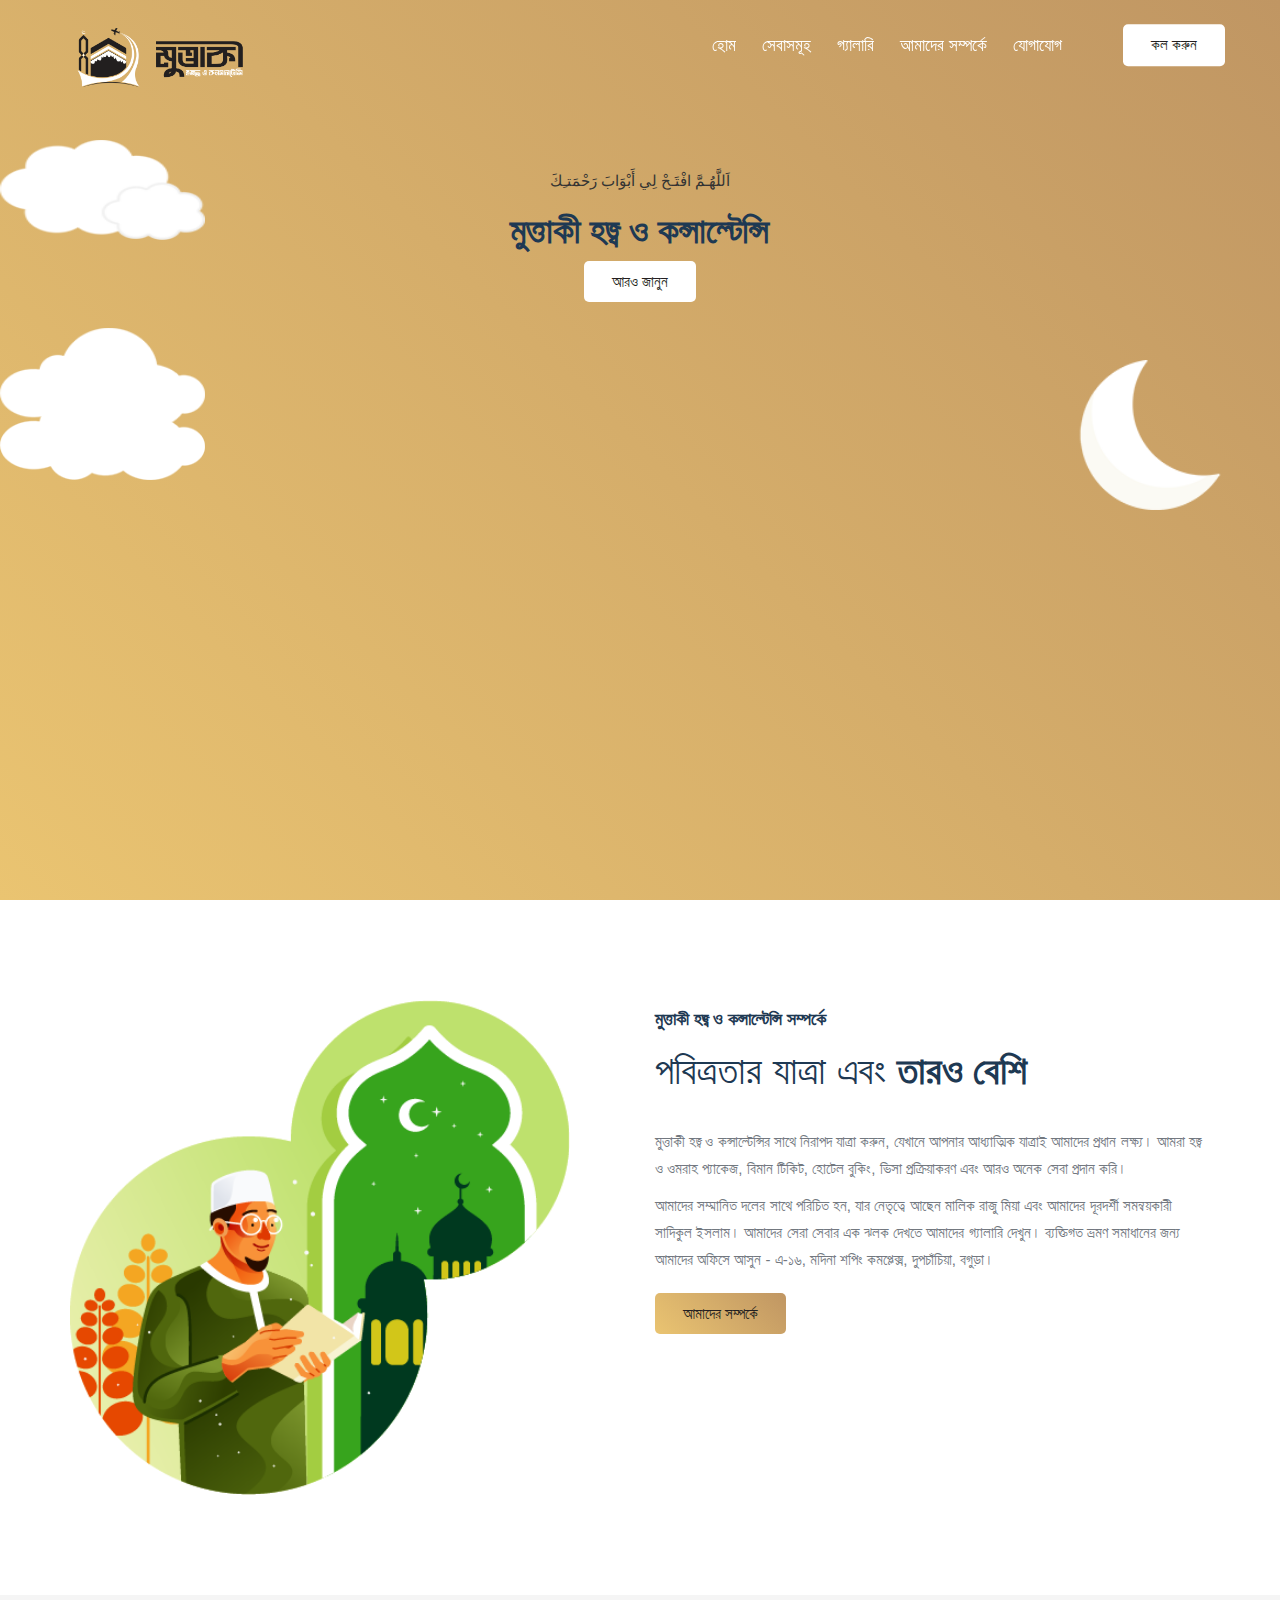
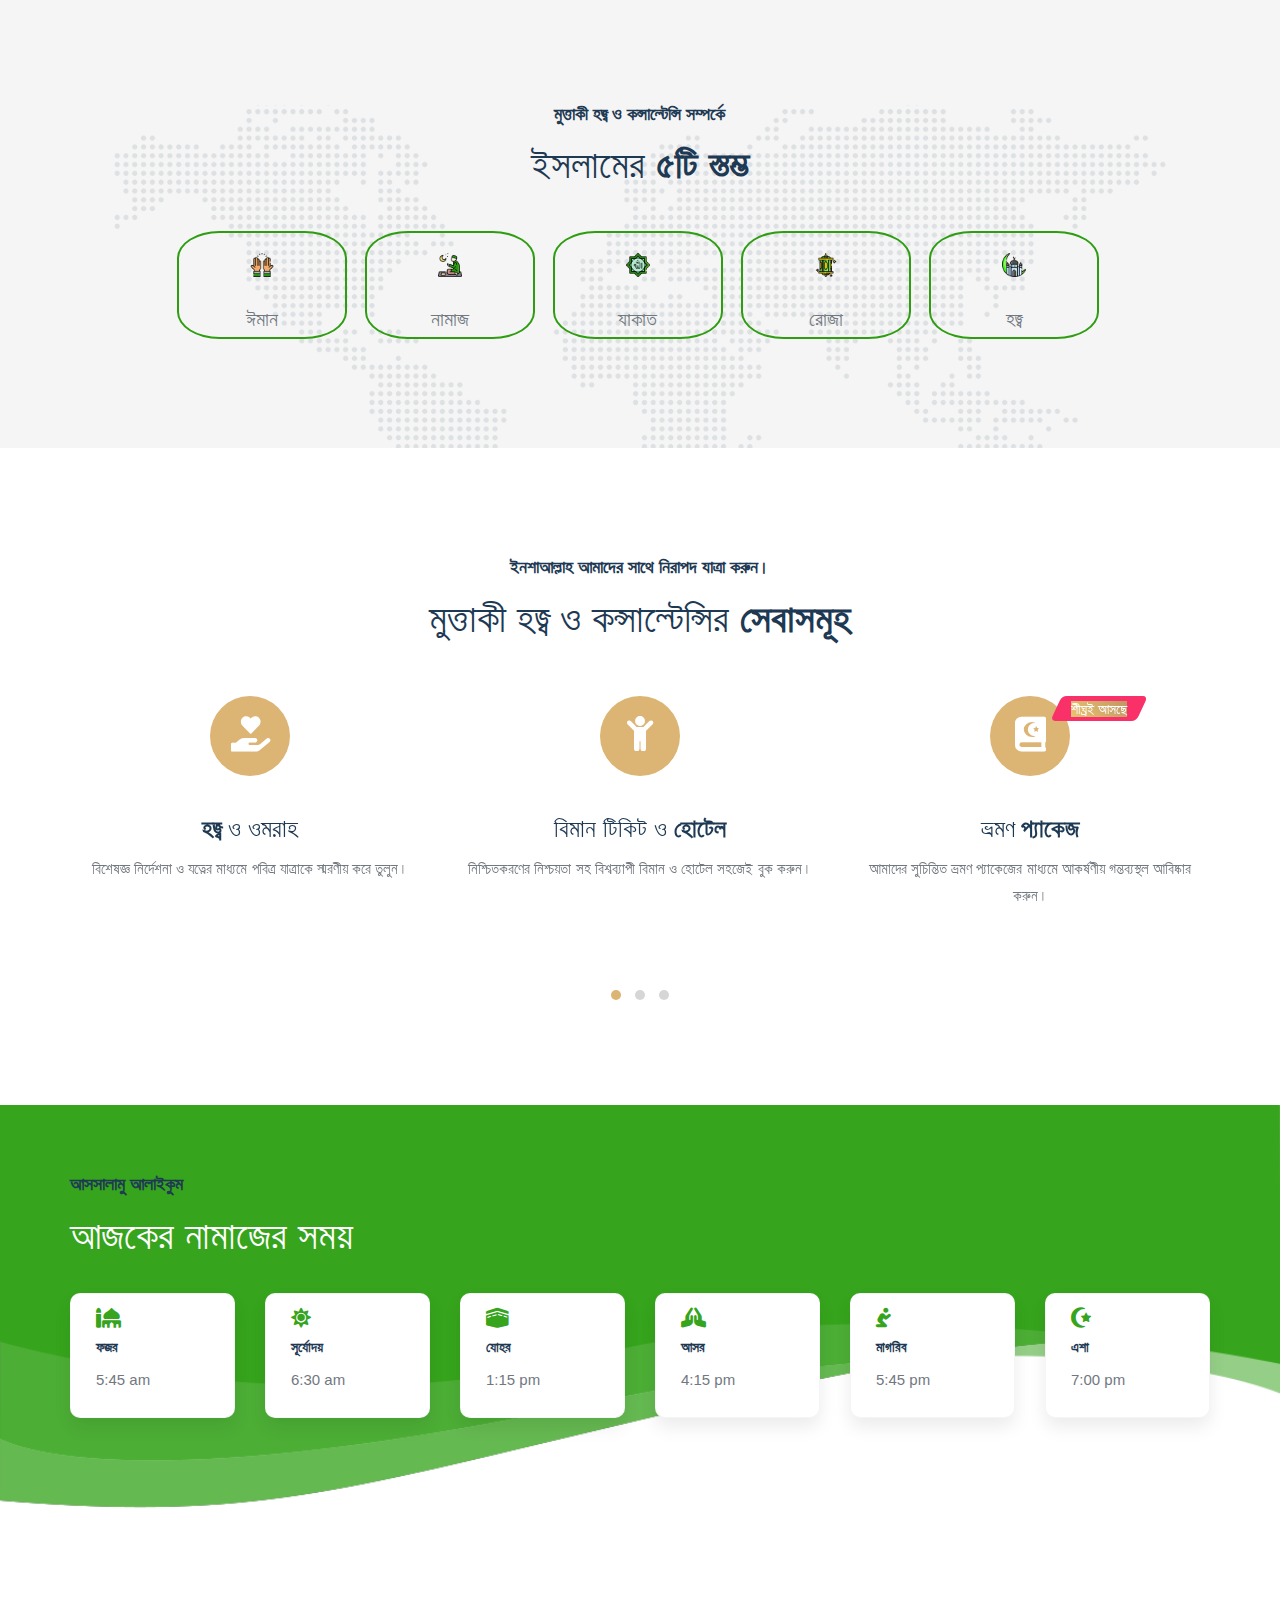
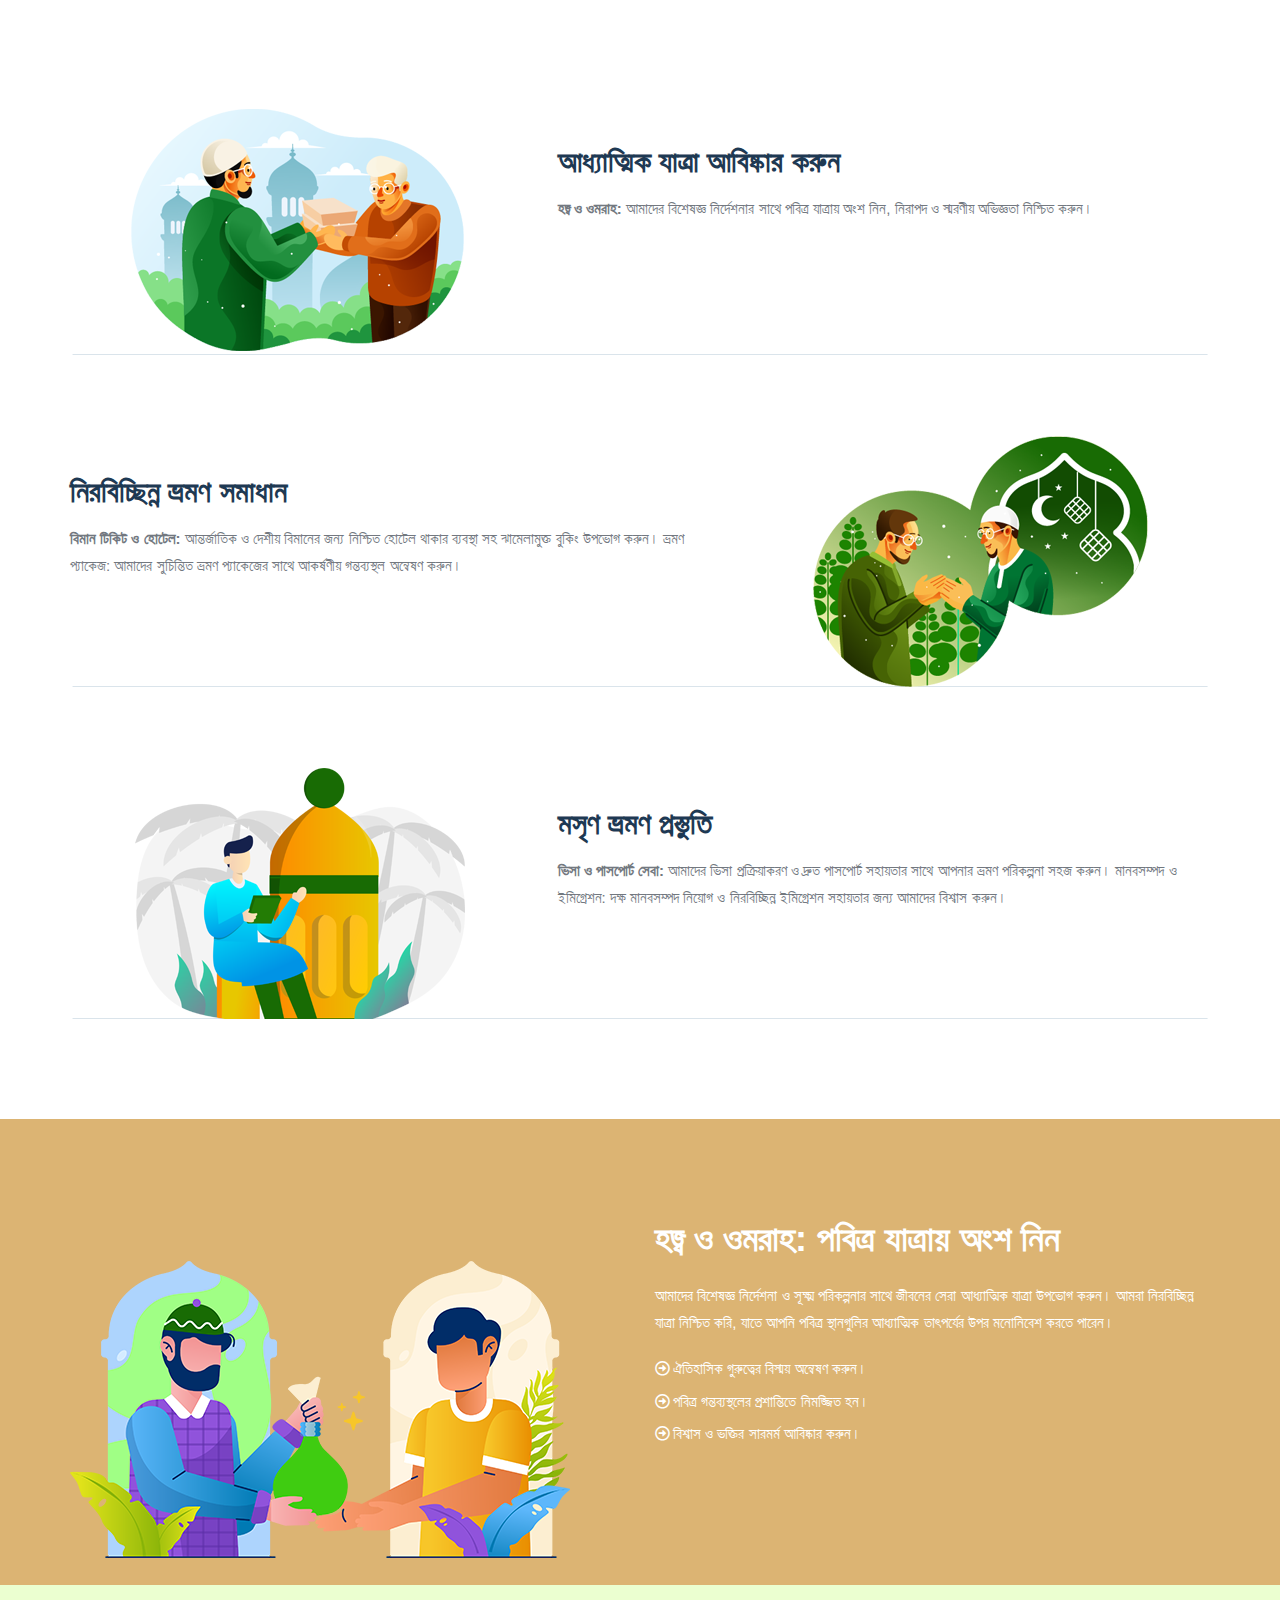
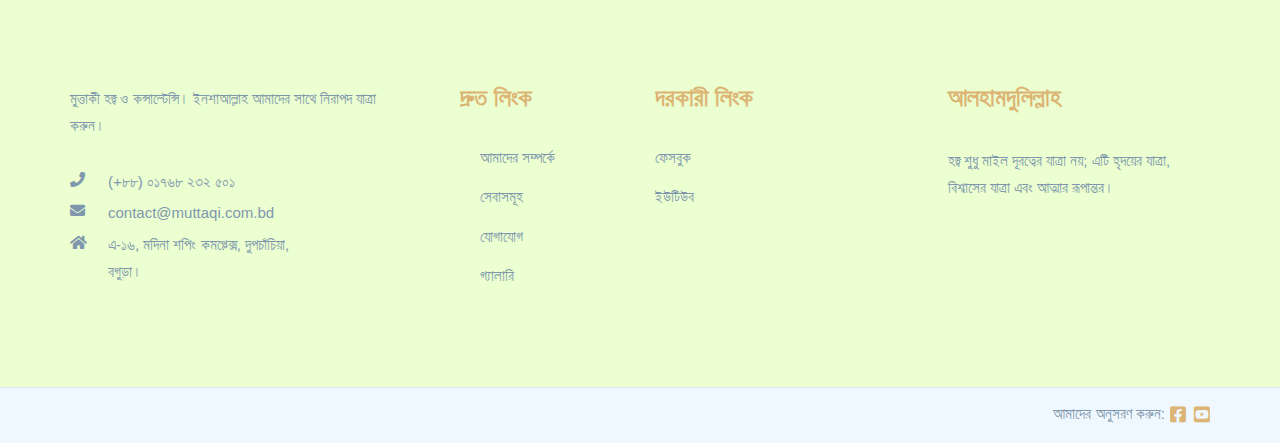
<file: index.html>
<!DOCTYPE html>
<html lang="en">
  <!-- Mirrored from themes.awbnext.com/al-noor-html/ by HTTrack Website Copier/3.x [XR&CO'2014], Sat, 22 Jul 2023 06:56:58 GMT -->
  <head>
    <meta charset="utf-8" />
    <meta http-equiv="X-UA-Compatible" content="IE=edge" />
    <meta name="viewport" content="width=device-width, initial-scale=1" />

    <!-- SEO Meta Tags -->
    <title>Muttaqi Hajj & Consultancy - Leading Hajj & Umrah Services in Bangladesh</title>
    <meta name="description" content="Muttaqi Hajj & Consultancy offers comprehensive Hajj & Umrah services, visa processing, air ticketing, and travel solutions in Bangladesh. Trusted by thousands for spiritual journeys." />
    <meta name="keywords" content="Hajj services, Umrah services, visa processing, air ticketing, travel agency Bangladesh, Hajj package, Umrah package, Islamic travel" />
    <meta name="author" content="Muttaqi Hajj & Consultancy" />
    <meta name="robots" content="index, follow" />
    <link rel="canonical" href="https://muttaqi.com.bd/" />
    
    <!-- Open Graph Meta Tags -->
    <meta property="og:title" content="Muttaqi Hajj & Consultancy - Leading Hajj & Umrah Services in Bangladesh" />
    <meta property="og:description" content="Comprehensive Hajj & Umrah services, visa processing, air ticketing, and travel solutions in Bangladesh. Trusted by thousands for spiritual journeys." />
    <meta property="og:type" content="website" />
    <meta property="og:url" content="https://muttaqi.com.bd/" />
    <meta property="og:image" content="https://muttaqi.com.bd/assets/images/header/muttaqi-logo.png" />
    <meta property="og:site_name" content="Muttaqi Hajj & Consultancy" />
    <meta property="og:locale" content="en_US" />
    
    <!-- Twitter Card Meta Tags -->
    <meta name="twitter:card" content="summary_large_image" />
    <meta name="twitter:title" content="Muttaqi Hajj & Consultancy - Leading Hajj & Umrah Services" />
    <meta name="twitter:description" content="Comprehensive Hajj & Umrah services, visa processing, air ticketing, and travel solutions in Bangladesh." />
    <meta name="twitter:image" content="https://muttaqi.com.bd/assets/images/header/muttaqi-logo.png" />
    
    <!-- Additional SEO Meta Tags -->
    <meta name="geo.region" content="BD" />
    <meta name="geo.placename" content="Dupchanchia, Bogura, Bangladesh" />
    <meta name="geo.position" content="24.8775;89.1712" />
    <meta name="ICBM" content="24.8775, 89.1712" />
    <!-- favicon -->
    <link rel="shortcut icon" type="image/x-icon" href="assets/images/favicon.png" />
    <link rel="apple-touch-icon" sizes="180x180" href="assets/images/favicon.png" />
    <link rel="icon" type="image/png" sizes="32x32" href="assets/images/favicon.png" />
    <link rel="icon" type="image/png" sizes="16x16" href="assets/images/favicon.png" />
    <meta name="theme-color" content="#DCB473" />
    <!-- Icon fonts -->
    <link href="assets/css/font-awesome.min.css" rel="stylesheet" />
    <link href="assets/css/flaticon.css" rel="stylesheet" />
    <!-- Bootstrap core CSS -->
    <link href="assets/css/bootstrap.min.css" rel="stylesheet" />
    <!-- libraries for this template -->
    <link href="assets/css/animate.css" rel="stylesheet" />
    <link href="assets/css/owl.carousel.css" rel="stylesheet" />
    <link href="assets/css/owl.theme.css" rel="stylesheet" />
    <link href="assets/css/slick.css" rel="stylesheet" />
    <link href="assets/css/slick-theme.css" rel="stylesheet" />
    <link href="assets/css/owl.transitions.css" rel="stylesheet" />
    <link href="assets/css/jquery.fancybox.css" rel="stylesheet" />
    <!-- Custom styles for this template -->
    <link href="assets/css/style.css" rel="stylesheet" />
    <!-- HTML5 shim and Respond.js for IE8 support of HTML5 elements and media queries -->
    <!--[if lt IE 9]>
      <script src="https://oss.maxcdn.com/html5shiv/3.7.3/html5shiv.min.js"></script>
      <script src="https://oss.maxcdn.com/respond/1.4.2/respond.min.js"></script>
    <![endif]-->
    <!-- Google Tag Manager -->
    <script>
      (function (w, d, s, l, i) {
        w[l] = w[l] || [];
        w[l].push({ "gtm.start": new Date().getTime(), event: "gtm.js" });
        var f = d.getElementsByTagName(s)[0],
          j = d.createElement(s),
          dl = l != "dataLayer" ? "&l=" + l : "";
        j.async = true;
        j.src = "https://www.googletagmanager.com/gtm.js?id=" + i + dl;
        f.parentNode.insertBefore(j, f);
      })(window, document, "script", "dataLayer", "GTM-WGZLD7VP");
    </script>
    <!-- End Google Tag Manager -->
    
    <!-- Structured Data (JSON-LD) -->
    <script type="application/ld+json">
    {
      "@context": "https://schema.org",
      "@type": "TravelAgency",
      "name": "Muttaqi Hajj & Consultancy",
      "description": "Leading Hajj & Umrah services provider in Bangladesh offering comprehensive travel solutions, visa processing, and air ticketing services.",
      "url": "https://muttaqi.com.bd",
      "logo": "https://muttaqi.com.bd/assets/images/header/muttaqi-logo.png",
      "image": "https://muttaqi.com.bd/assets/images/header/muttaqi-logo.png",
      "address": {
        "@type": "PostalAddress",
        "streetAddress": "A-16, Madina Shopping Complex",
        "addressLocality": "Dupchanchia",
        "addressRegion": "Bogura",
        "addressCountry": "BD"
      },
      "contactPoint": {
        "@type": "ContactPoint",
        "telephone": "+8801768-232501",
        "contactType": "customer service",
        "availableLanguage": ["English", "Bengali"]
      },
      "sameAs": [
        "https://www.facebook.com/muttaqi.kafela",
        "https://youtube.com/@muttaqi.kafela"
      ],
      "serviceArea": {
        "@type": "Country",
        "name": "Bangladesh"
      },
      "hasOfferCatalog": {
        "@type": "OfferCatalog",
        "name": "Hajj & Umrah Services",
        "itemListElement": [
          {
            "@type": "Offer",
            "itemOffered": {
              "@type": "Service",
              "name": "Hajj Services",
              "description": "Complete Hajj pilgrimage services and packages"
            }
          },
          {
            "@type": "Offer",
            "itemOffered": {
              "@type": "Service",
              "name": "Umrah Services",
              "description": "Umrah pilgrimage services and packages"
            }
          },
          {
            "@type": "Offer",
            "itemOffered": {
              "@type": "Service",
              "name": "Visa Processing",
              "description": "Visa processing services for all countries"
            }
          }
        ]
      }
    }
    </script>
  </head>

  <body>
    <!-- Google Tag Manager (noscript) -->
    <noscript
      ><iframe
        src="https://www.googletagmanager.com/ns.html?id=GTM-WGZLD7VP"
        height="0"
        width="0"
        style="display: none; visibility: hidden"
      ></iframe
    ></noscript>
    <!-- End Google Tag Manager (noscript) -->
    <!-- start page-wrapper -->
    <div class="page-wrapper">
      <!-- start preloader -->
      <div class="preloader">
        <div class="inner">
          <img src="assets/images/loader.gif" alt />
        </div>
      </div>
      <!-- end preloader -->
      <!-- Start header -->
      <header id="header" class="scroll-sticky-header header-style-3">
        <nav class="navigation navbar navbar-default">
          <div class="container">
            <div class="navbar-header">
              <button type="button" class="open-btn">
                <span class="sr-only">Toggle navigation</span>
                <span class="icon-bar"></span>
                <span class="icon-bar"></span>
                <span class="icon-bar"></span>
              </button>
              <a class="site-logo" href="/"
                ><img src="assets/images/header/muttaqi-logo.png" alt="Muttaqi Hajj & Consultancy Logo" 
              /></a>
            </div>
            <div
              id="navbar"
              class="navbar-collapse collapse navbar-right navigation-holder"
            >
              <button class="close-navbar">
                <i class="fas fa-times-circle"></i>
              </button>
              <ul class="nav navbar-nav">
                <li class="">
                  <a href="/">হোম</a>
                </li>
                <li class="">
                  <a href="/service.html">সেবাসমূহ</a></li>
                <li>
                  <a href="gallery.html">গ্যালারি</a></li>
                <li>
                  <a href="about.html">আমাদের সম্পর্কে</a></li>
                <li>
                  <a href="contact.html">যোগাযোগ</a></li>
              </ul>
            </div>
            <!-- end of nav-collapse -->
            <div class="donation-btn">
              <a href="tel:+8801768-232501" class="theme-btn-s4">কল করুন</a>
            </div>
          </div>
          <!-- end of container -->
        </nav>
      </header>
      <!-- end of header -->
      <!-- start of hero section  -->
      <section class="hero hero-style-3">
        <div class="container">
          <div class="inner hero-title">
            <span>اَللَّهُـمَّ افْتَـحْ لِي أَبْوَابَ رَحْمَتـِكَ</span>
            <h1>মুত্তাকী হজ্ব ও কন্সাল্টেন্সি</h1>
            <a href="/service.html" class="theme-btn-s4">আরও জানুন</a>
          </div>
          <div class="mosque-moon">
            <img src="assets/images/header/floating-moon.png" alt="Floating Moon Decoration" width="150" height="150" loading="lazy" />
          </div>
        </div>
        <div class="cloud-section">
          <div class="cloud-1">
            <img src="assets/images/header/cloud-1.png" alt="Cloud Decoration 1" width="205" height="100" loading="lazy" />
          </div>
          <div class="cloud-2">
            <img src="assets/images/header/cloud-2.png" alt="Cloud Decoration 2" width="205" height="100" loading="lazy" />
          </div>
          <div class="cloud-3">
            <img src="assets/images/header/cloud-3.png" alt="Cloud Decoration 3" width="205" height="100" loading="lazy" />
          </div>
        </div>
      </section>
      <!-- end of hero section -->
      <!-- start about us section -->
      <section class="section-padding">
        <div class="container">
          <div class="row justify-content">
            <div class="col-md-6 col-sm-12">
              <img
                class="img-responsive"
                src="assets/images/section/about-section.png"
                alt="About Muttaqi Hajj & Consultancy Services"
                width="500" height="300" loading="lazy"
              />
            </div>
            <div class="col-5"></div>
            <div class="col-md-6 col-sm-12">
              <div class="line-section-title s2">
                <h4>মুত্তাকী হজ্ব ও কন্সাল্টেন্সি সম্পর্কে</h4>
                <h2>পবিত্রতার যাত্রা এবং <span>তারও বেশি</span></h2>
              </div>
              <p>
                মুত্তাকী হজ্ব ও কন্সাল্টেন্সির সাথে নিরাপদ যাত্রা করুন, যেখানে আপনার আধ্যাত্মিক যাত্রাই আমাদের প্রধান লক্ষ্য। আমরা হজ্ব ও ওমরাহ প্যাকেজ, বিমান টিকিট, হোটেল বুকিং, ভিসা প্রক্রিয়াকরণ এবং আরও অনেক সেবা প্রদান করি।
              </p>
              <p>
                আমাদের সম্মানিত দলের সাথে পরিচিত হন, যার নেতৃত্বে আছেন মালিক রাজু মিয়া এবং আমাদের দূরদর্শী সমন্বয়কারী সাদিকুল ইসলাম। আমাদের সেরা সেবার এক ঝলক দেখতে আমাদের গ্যালারি দেখুন। ব্যক্তিগত ভ্রমণ সমাধানের জন্য আমাদের অফিসে আসুন - এ-১৬, মদিনা শপিং কমপ্লেক্স, দুপচাঁচিয়া, বগুড়া।
              </p>
              <a href="about.html">
                <div class="theme-btn-s4 mt-10">আমাদের সম্পর্কে</div>
              </a>
            </div>
          </div>
        </div>
      </section>
      <!-- end about us section -->
      <!-- start islamic pillars section -->
      <section class="pillar-section section-padding">
        <div class="container">
          <div class="row">
            <div class="col col-xs-12">
              <div class="line-section-title centred text-center">
                <h4>মুত্তাকী হজ্ব ও কন্সাল্টেন্সি সম্পর্কে</h4>
                <h2>ইসলামের <span>৫টি স্তম্ভ</span></h2>
              </div>
            </div>
          </div>
          <div class="row">
            <div
              class="col col-lg-10 col-lg-offset-1 col-md-10 col-md-offset-1"
            >
              <div class="pillar-info">
                <div>
                  <img src="assets/images/icons/faith.png" alt="Faith - First Pillar of Islam" width="64" height="64" loading="lazy" />
                  <p>ঈমান</p>
                </div>
                <div>
                  <img src="assets/images/icons/praying.png" alt="Prayer - Second Pillar of Islam" width="64" height="64" loading="lazy" />
                  <p>নামাজ</p>
                </div>
                <div>
                  <img src="assets/images/icons/zakat.png" alt="Zakat - Third Pillar of Islam" width="64" height="64" loading="lazy" />
                  <p>যাকাত</p>
                </div>
                <div>
                  <img src="assets/images/icons/fasting.png" alt="Fasting - Fourth Pillar of Islam" width="64" height="64" loading="lazy" />
                  <p>রোজা</p>
                </div>
                <div>
                  <img src="assets/images/icons/hajj.png" alt="Hajj - Fifth Pillar of Islam" width="64" height="64" loading="lazy" />
                  <p>হজ্ব</p>
                </div>
              </div>
            </div>
          </div>
        </div>
        <!-- end container -->
      </section>
      <!-- end islamic pillars section  -->
      <!-- start features section-s2 -->
      <section class="features-section-s2 section-padding">
        <div class="container">
          <div class="row">
            <div class="col col-xs-12">
              <div class="line-section-title centred text-center">
                <h4>ইনশাআল্লাহ আমাদের সাথে নিরাপদ যাত্রা করুন।</h4>
                <h2>মুত্তাকী হজ্ব ও কন্সাল্টেন্সির <span>সেবাসমূহ</span></h2>
              </div>
            </div>
          </div>
          <div class="row mt-20">
            <div class="col col-xs-12">
              <div class="features-grids-s2 features-slider">
                <div class="grid">
                  <div class="icon">
                    <i class="fa fa-hand-holding-heart"></i>
                  </div>
                  <div class="details">
                    <h3><span>হজ্ব</span> ও ওমরাহ</h3>
                    <p>
                      বিশেষজ্ঞ নির্দেশনা ও যত্নের মাধ্যমে পবিত্র যাত্রাকে স্মরণীয় করে তুলুন।
                    </p>
                  </div>
                </div>
                <div class="grid">
                  <div class="icon">
                    <i class="fa fa-child" aria-hidden="true"></i>
                  </div>
                  <div class="details">
                    <h3>বিমান টিকিট ও <span>হোটেল</span></h3>
                    <p>
                      নিশ্চিতকরণের নিশ্চয়তা সহ বিশ্বব্যাপী বিমান ও হোটেল সহজেই বুক করুন।
                    </p>
                  </div>
                </div>
                <div class="grid">
                  <div class="badges"><span> শীঘ্রই আসছে</span></div>
                  <div class="icon">
                    <i class="fas fa-quran"></i>
                  </div>
                  <div class="details">
                    <h3>ভ্রমণ <span>প্যাকেজ</span></h3>
                    <p>
                      আমাদের সুচিন্তিত ভ্রমণ প্যাকেজের মাধ্যমে আকর্ষণীয় গন্তব্যস্থল আবিষ্কার করুন।
                    </p>
                  </div>
                </div>
                <div class="grid">
                  <div class="icon">
                    <i class="fas fa-ring"></i>
                  </div>
                  <div class="details">
                    <h3><span>ভিসা</span> প্রক্রিয়াকরণ</h3>
                    <p>
                      সব দেশের জন্য ঝামেলামুক্ত ভিসা সেবা, আপনার ভ্রমণ পরিকল্পনা সহজ করে।
                    </p>
                  </div>
                </div>
                <div class="grid">
                  <div class="icon">
                    <i class="fas fa-chalkboard-teacher"></i>
                  </div>
                  <div class="details">
                    <h3>পাসপোর্ট <span>প্রক্রিয়াকরণ</span></h3>
                    <p>
                      ঝামেলামুক্ত পাসপোর্ট আবেদনের জন্য দ্রুত ও নির্ভরযোগ্য সহায়তা।
                    </p>
                  </div>
                </div>
                <div class="grid">
                  <div class="icon">
                    <i class="fas fa-chalkboard-teacher"></i>
                  </div>
                  <div class="details">
                    <h3><span>মানবসম্পদ</span> সেবা</h3>
                    <p>
                      দক্ষ ও যোগ্য ব্যক্তিদের জন্য বিশ্বস্ত নিয়োগ সমাধান।
                    </p>
                  </div>
                </div>

                <div class="grid">
                  <div class="icon">
                    <i class="fas fa-chalkboard-teacher"></i>
                  </div>
                  <div class="details">
                    <h3><span>ইমিগ্রেশন</span> সহায়তা</h3>
                    <p>
                      নতুন দিগন্তে মসৃণ পরিবর্তনের জন্য ইমিগ্রেশন প্রক্রিয়া সহজ করা।
                    </p>
                  </div>
                </div>
              </div>
            </div>
          </div>
        </div>
      </section>
      <!-- end features section-s2 -->
      <!-- start pray time section -->
      <section class="prayer-time">
        <div class="container">
          <div class="line-section-title s2 light">
            <h4>আসসালামু আলাইকুম</h4>
            <h2>আজকের নামাজের সময়</h2>
          </div>
          <div class="row justify-content-center">
            <div class="col-sm-2">
              <div class="box-icon-info sbt-box-icon">
                <i class="fas fa-mosque"></i>
                <h5>ফজর</h5>
                <p>5:45 am</p>
              </div>
            </div>
            <div class="col-sm-2">
              <div class="box-icon-info sbt-box-icon">
                <i class="fa fa-sun"></i>
                <h5>সূর্যোদয়</h5>
                <p>6:30 am</p>
              </div>
            </div>
            <div class="col-sm-2">
              <div class="box-icon-info sbt-box-icon">
                <i class="fas fa-kaaba"></i>
                <h5>যোহর</h5>
                <p>1:15 pm</p>
              </div>
            </div>
            <div class="col-sm-2">
              <div class="box-icon-info sbt-box-icon">
                <i class="fas fa-praying-hands"></i>
                <h5>আসর</h5>
                <p>4:15 pm</p>
              </div>
            </div>
            <div class="col-sm-2">
              <div class="box-icon-info sbt-box-icon">
                <i class="fas fa-pray"></i>
                <h5>মাগরিব</h5>
                <p>5:45 pm</p>
              </div>
            </div>
            <div class="col-sm-2">
              <div class="box-icon-info sbt-box-icon">
                <i class="fas fa-star-and-crescent"></i>
                <h5>এশা</h5>
                <p>7:00 pm</p>
              </div>
            </div>
          </div>
        </div>
      </section>
      <!-- end pray time section -->
      <!-- start features-section -->
      <section class="features-section section-padding">
        <div class="container">
          <div class="row">
            <div class="col col-lg-5 col-md-6">
              <div class="img-holder">
                <img src="assets/images/section/donation-image.png" alt />
              </div>
            </div>
            <div class="col col-lg-7 col-md-6">
              <div class="text">
                <h2>আধ্যাত্মিক যাত্রা আবিষ্কার করুন</h2>
                <p>
                  <b>হজ্ব ও ওমরাহ:</b> আমাদের বিশেষজ্ঞ নির্দেশনার সাথে পবিত্র যাত্রায় অংশ নিন, নিরাপদ ও স্মরণীয় অভিজ্ঞতা নিশ্চিত করুন।
                </p>
              </div>
            </div>
          </div>
          <div class="row">
            <div class="col col-lg-7 col-md-6">
              <div class="text">
                <h2>নিরবিচ্ছিন্ন ভ্রমণ সমাধান</h2>
                <p>
                  <b>বিমান টিকিট ও হোটেল:</b> আন্তর্জাতিক ও দেশীয় বিমানের জন্য নিশ্চিত হোটেল থাকার ব্যবস্থা সহ ঝামেলামুক্ত বুকিং উপভোগ করুন। ভ্রমণ প্যাকেজ: আমাদের সুচিন্তিত ভ্রমণ প্যাকেজের সাথে আকর্ষণীয় গন্তব্যস্থল অন্বেষণ করুন।
                </p>
              </div>
            </div>
            <div class="col col-lg-5 col-md-6">
              <div class="img-holder">
                <img src="assets/images/section/ramadan-fund-eid.png" alt />
              </div>
            </div>
          </div>
          <div class="row">
            <div class="col col-lg-5 col-md-6">
              <div class="img-holder">
                <img src="assets/images/section/studio-recording.png" alt />
              </div>
            </div>
            <div class="col col-lg-7 col-md-6">
              <div class="text">
                <h2>মসৃণ ভ্রমণ প্রস্তুতি</h2>
                <p>
                  <b>ভিসা ও পাসপোর্ট সেবা:</b> আমাদের ভিসা প্রক্রিয়াকরণ ও দ্রুত পাসপোর্ট সহায়তার সাথে আপনার ভ্রমণ পরিকল্পনা সহজ করুন। মানবসম্পদ ও ইমিগ্রেশন: দক্ষ মানবসম্পদ নিয়োগ ও নিরবিচ্ছিন্ন ইমিগ্রেশন সহায়তার জন্য আমাদের বিশ্বাস করুন।
                </p>
              </div>
            </div>
          </div>
        </div>
      </section>
      <!-- end features-section -->
      <!-- start cta-3 -->
      <section class="cta-3 section-padding">
        <div class="container">
          <div class="row">
            <div class="col col-md-6">
              <div class="img-holder">
                <img src="assets/images/section/zakat-donations.png" alt />
              </div>
            </div>
            <div class="col-md-6">
              <div class="cta-text">
                <h2>হজ্ব ও ওমরাহ: পবিত্র যাত্রায় অংশ নিন</h2>
                <p>
                  আমাদের বিশেষজ্ঞ নির্দেশনা ও সূক্ষ্ম পরিকল্পনার সাথে জীবনের সেরা আধ্যাত্মিক যাত্রা উপভোগ করুন। আমরা নিরবিচ্ছিন্ন যাত্রা নিশ্চিত করি, যাতে আপনি পবিত্র স্থানগুলির আধ্যাত্মিক তাৎপর্যের উপর মনোনিবেশ করতে পারেন।
                </p>
                <ul>
                  <li>ঐতিহাসিক গুরুত্বের বিস্ময় অন্বেষণ করুন।</li>
                  <li>পবিত্র গন্তব্যস্থলের প্রশান্তিতে নিমজ্জিত হন।</li>
                  <li>বিশ্বাস ও ভক্তির সারমর্ম আবিষ্কার করুন।</li>
                </ul>
              </div>
            </div>
          </div>
        </div>
      </section>
      <!-- end cta-3 -->

      <!-- start site-footer -->
      <footer class="site-footer">
        <div class="upper-footer">
          <div class="container">
            <div class="row">
              <div class="col col-md-4 col-sm-6">
                <div class="widget about-widget">
                  <p>
                    মুত্তাকী হজ্ব ও কন্সাল্টেন্সি। ইনশাআল্লাহ আমাদের সাথে নিরাপদ যাত্রা করুন।
                  </p>
                  <ul class="contact-info">
                    <li>
                      <i class="fa fa-phone"></i> <a href="tel:+8801768232501">(+৮৮) ০১৭৬৮ ২৩২ ৫০১</a>
                    </li>
                    <li><i class="fa fa-envelope"></i> <a href="mailto:contact@muttaqi.com.bd">contact@muttaqi.com.bd</a></li>
                    <li>
                      <i class="fa fa-home"></i> এ-১৬, মদিনা শপিং কমপ্লেক্স, দুপচাঁচিয়া, বগুড়া।
                    </li>
                  </ul>
                </div>
              </div>
              <div class="col col-md-2 col-sm-6">
                <div class="widget links-widget">
                  <h3>দ্রুত লিংক</h3>
                  <ul>
                    <li><a href="/about.html">আমাদের সম্পর্কে</a></li>
                    <li><a href="/service.html">সেবাসমূহ</a></li>
                    <li><a href="/contact.html">যোগাযোগ</a></li>
                    <li><a href="/gallery.html">গ্যালারি</a></li>
                  </ul>
                </div>
              </div>
              <div class="col col-md-3 col-sm-6">
                <div class="widget support-widget">
                  <h3>দরকারী লিংক</h3>
                  <ul>
                    <li>
                      <a
                        href="https://www.facebook.com/muttaqi.kafela"
                        target="_blank"
                        >ফেসবুক</a
                      >
                    </li>
                    <li>
                      <a href="https://youtube.com/@muttaqi.kafela" target="_blank"
                        >ইউটিউব</a
                      >
                    </li>
                  </ul>
                </div>
              </div>
              <div class="col col-md-3 col-sm-6">
                <div class="widget twitter-feed-widget">
                  <h3>আলহামদুলিল্লাহ</h3>
                  <ul>
                    <li>
                      <div class="text">
                        <p>
                          হজ্ব শুধু মাইল দূরত্বের যাত্রা নয়; এটি হৃদয়ের যাত্রা, 
                          বিশ্বাসের যাত্রা এবং আত্মার রূপান্তর।
                        </p>
                      </div>
                    </li>
                  </ul>
                </div>
              </div>
            </div>
          </div>
        </div>
        <!-- end upper-footer -->
        <div class="copyright-info">
          <div class="container">
            <div class="row">
              <div class="col col-xs-6">
                <div class="copyright-area">
                  <p>
                    
                  </p>
                </div>
              </div>
              <div class="col col-xs-6">
                <div class="footer-social">
                  <span>আমাদের অনুসরণ করুন: </span>
                                     <ul class="social-links">
                     <li>
                       <a
                         href="https://www.facebook.com/muttaqi.kafela"
                         target="_blank"
                         aria-label="Follow us on Facebook"
                         ><i class="fab fa-facebook-square" aria-hidden="true"></i
                         ><span class="sr-only">Facebook</span></a>
                     </li>
                     <li>
                       <a href="https://youtube.com/@muttaqi.kafela" target="_blank"
                         aria-label="Follow us on YouTube"
                         ><i class="fab fa-youtube-square" aria-hidden="true"></i
                         ><span class="sr-only">YouTube</span></a>
                     </li>
                   </ul>
                </div>
              </div>
            </div>
          </div>
        </div>
      </footer>
      <!-- end site-footer -->
    </div>
    <!-- end of page-wrapper -->
    <!-- All JavaScript files
    ================================================== -->
    <script src="assets/js/jquery.min.js"></script>
    <script src="assets/js/bootstrap.min.js"></script>
    <!-- Plugins for this template -->
    <script src="assets/js/jquery-plugin-collection.js"></script>
    <!-- Custom script for this template -->
    <script src="assets/js/script.js"></script>
  </body>

  <!-- Mirrored from themes.awbnext.com/al-noor-html/ by HTTrack Website Copier/3.x [XR&CO'2014], Sat, 22 Jul 2023 06:58:05 GMT -->
</html>
</file>
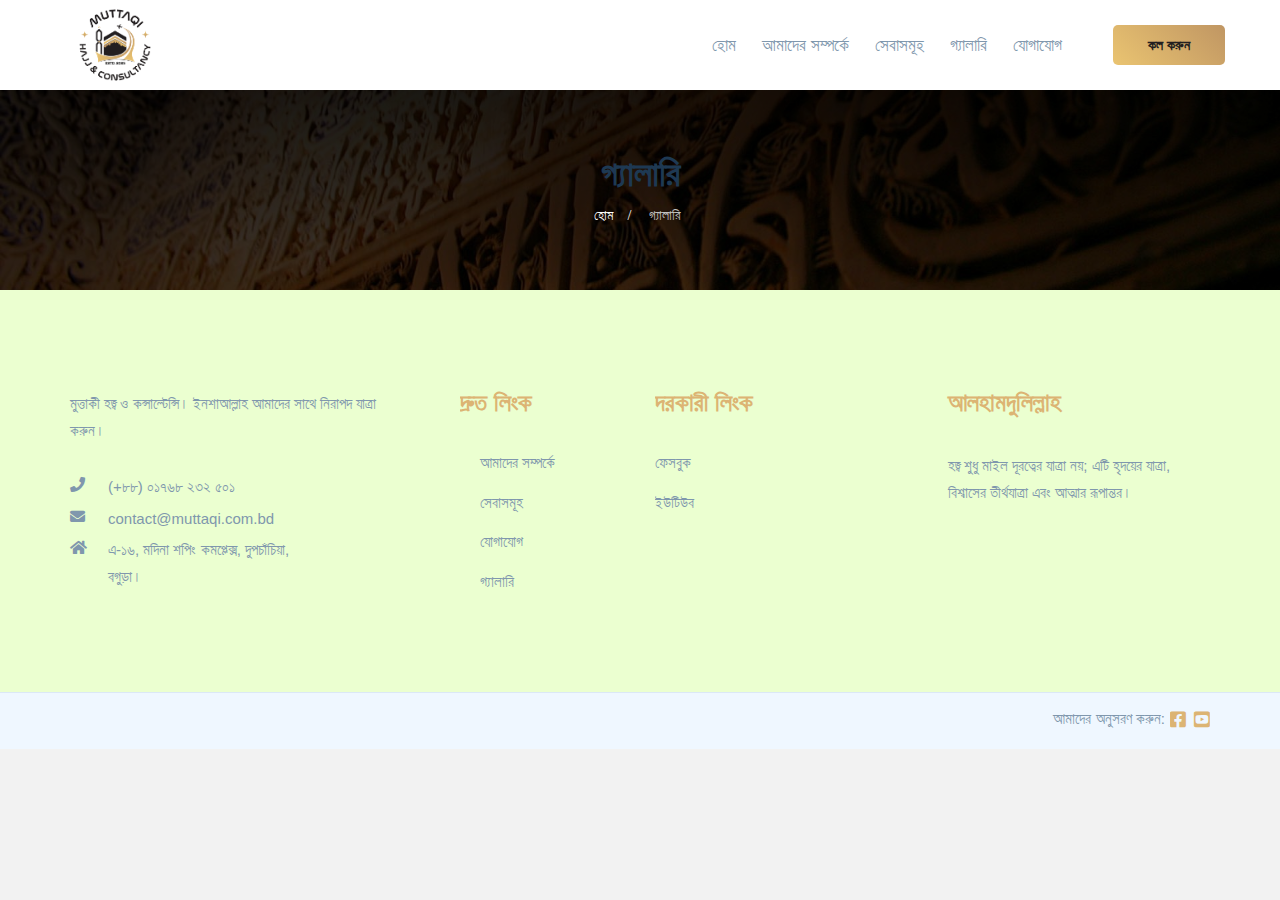
<file: gallery.html>
<!DOCTYPE html>
<html lang="bn">
  <!-- Mirrored from themes.awbnext.com/al-noor-html/gallery.html by HTTrack Website Copier/3.x [XR&CO'2014], Sat, 22 Jul 2023 07:03:45 GMT -->
  <head>
    <meta charset="utf-8" />
    <meta http-equiv="X-UA-Compatible" content="IE=edge" />
    <meta name="viewport" content="width=device-width, initial-scale=1" />

    <!-- SEO Meta Tags -->
    <title>গ্যালারি - মুত্তাকী হজ্‌ ও কনসালট্যান্সি | হজ ও ওমরাহ্‌ সেবার ছবি</title>
    <meta name="description" content="বাংলাদেশে মুত্তাকী হজ্‌ ও কনসালট্যান্সির আয়োজিত হজ ও ওমরাহ্‌ সেবা, ভ্রমণ অভিজ্ঞতা ও সফল তীর্থযাত্রার গ্যালারি দেখুন।" />
    <meta name="keywords" content="হজ গ্যালারি, ওমরাহ্‌ গ্যালারি, ভ্রমণের ছবি, তীর্থযাত্রার ছবি, মুত্তাকী হজ গ্যালারি, ট্রাভেল এজেন্সি ছবি বাংলাদেশ" />
    <meta name="author" content="Muttaqi Hajj & Consultancy" />
    <meta name="robots" content="index, follow" />
    <link rel="canonical" href="https://muttaqi.com.bd/gallery.html" />
    
    <!-- Open Graph Meta Tags -->
    <meta property="og:title" content="গ্যালারি - মুত্তাকী হজ্‌ ও কনসালট্যান্সি | হজ ও ওমরাহ্‌ সেবার ছবি" />
    <meta property="og:description" content="হজ ও ওমরাহ্‌ সেবা, ভ্রমণের অভিজ্ঞতা ও সফল তীর্থযাত্রার গ্যালারি দেখুন।" />
    <meta property="og:type" content="website" />
    <meta property="og:url" content="https://muttaqi.com.bd/gallery.html" />
    <meta property="og:image" content="https://muttaqi.com.bd/assets/images/header/round-logo.png" />
    <meta property="og:site_name" content="Muttaqi Hajj & Consultancy" />
    
    <!-- Twitter Card Meta Tags -->
    <meta name="twitter:card" content="summary_large_image" />
    <meta name="twitter:title" content="গ্যালারি - মুত্তাকী হজ্‌ ও কনসালট্যান্সি" />
    <meta name="twitter:description" content="হজ ও ওমরাহ্‌ সেবা ও ভ্রমণ অভিজ্ঞতার গ্যালারি দেখুন।" />
    <meta name="twitter:image" content="https://muttaqi.com.bd/assets/images/header/round-logo.png" />
    <!-- favicon -->
    <link
      rel="shortcut icon"
      type="image/x-icon"
      href="assets/images/favicon.png"
    />
    <!-- Icon fonts -->
    <link href="assets/css/font-awesome.min.css" rel="stylesheet" />
    <link href="assets/css/flaticon.css" rel="stylesheet" />
    <!-- Bootstrap core CSS -->
    <link href="assets/css/bootstrap.min.css" rel="stylesheet" />
    <!-- libraries for this template -->
    <link href="assets/css/animate.css" rel="stylesheet" />
    <link href="assets/css/owl.carousel.css" rel="stylesheet" />
    <link href="assets/css/owl.theme.css" rel="stylesheet" />
    <link href="assets/css/slick.css" rel="stylesheet" />
    <link href="assets/css/slick-theme.css" rel="stylesheet" />
    <link href="assets/css/owl.transitions.css" rel="stylesheet" />
    <link href="assets/css/jquery.fancybox.css" rel="stylesheet" />
    <!-- Custom styles for this template -->
    <link href="assets/css/style.css" rel="stylesheet" />
    <!-- HTML5 shim and Respond.js for IE8 support of HTML5 elements and media queries -->
    <!--[if lt IE 9]>
      <script src="https://oss.maxcdn.com/html5shiv/3.7.3/html5shiv.min.js"></script>
      <script src="https://oss.maxcdn.com/respond/1.4.2/respond.min.js"></script>
    <![endif]-->
    <!-- Google Tag Manager -->
    <script>
      (function (w, d, s, l, i) {
        w[l] = w[l] || [];
        w[l].push({ "gtm.start": new Date().getTime(), event: "gtm.js" });
        var f = d.getElementsByTagName(s)[0],
          j = d.createElement(s),
          dl = l != "dataLayer" ? "&l=" + l : "";
        j.async = true;
        j.src = "https://www.googletagmanager.com/gtm.js?id=" + i + dl;
        f.parentNode.insertBefore(j, f);
      })(window, document, "script", "dataLayer", "GTM-WGZLD7VP");
    </script>
    <!-- End Google Tag Manager -->
  </head>

  <body class="blog-details-pg">
    <!-- Google Tag Manager (noscript) -->
    <noscript
      ><iframe
        src="https://www.googletagmanager.com/ns.html?id=GTM-WGZLD7VP"
        height="0"
        width="0"
        style="display: none; visibility: hidden"
      ></iframe
    ></noscript>
    <!-- End Google Tag Manager (noscript) -->
    <!-- start page-wrapper -->
    <div class="page-wrapper">
      <!-- start preloader -->
      <div class="preloader">
        <div class="inner">
          <img src="assets/images/loader.gif" alt />
        </div>
      </div>
      <!-- end preloader -->
      <!-- Start header -->
      <header id="header" class="header-style-1">
        <nav class="navigation navbar navbar-default">
          <div class="container">
            <div class="navbar-header">
              <button type="button" class="open-btn">
                <span class="sr-only">মেনু খুলুন</span>
                <span class="icon-bar"></span>
                <span class="icon-bar"></span>
                <span class="icon-bar"></span>
              </button>
              <a class="site-logo" href="/"
                ><img src="assets/images/header/round-logo.png" alt="মুত্তাকী হজ্ব ও কন্সাল্টেন্সি লোগো" 
              /></a>
            </div>
            <div
              id="navbar"
              class="navbar-collapse collapse navbar-right navigation-holder"
            >
              <button class="close-navbar">
                <i class="fas fa-times-circle"></i>
              </button>
              <ul class="nav navbar-nav">
                <li class="">
                  <a href="/">হোম</a>
                </li>
                <li><a href="about.html">আমাদের সম্পর্কে</a></li>

                <li class="">
                  <a href="/service.html">সেবাসমূহ</a>
                </li>
                <li><a href="gallery.html">গ্যালারি</a></li>

                <li><a href="contact.html">যোগাযোগ</a></li>
              </ul>
            </div>
            <!-- end of nav-collapse -->
            <div class="donation-btn">
              <a href="tel:+8801768-232501" class="theme-btn">কল করুন</a>
            </div>
          </div>
          <!-- end of container -->
        </nav>
      </header>
      <!-- end of header -->
      <!-- start page-title -->
      <section class="page-title">
        <div class="container">
          <div class="row">
            <div class="col col-xs-12">
              <h1>গ্যালারি</h1>
              <ol class="breadcrumb" itemscope itemtype="https://schema.org/BreadcrumbList">
                <li itemprop="itemListElement" itemscope itemtype="https://schema.org/ListItem">
                  <a href="/" itemprop="item"><span itemprop="name">হোম</span></a>
                  <meta itemprop="position" content="1" />
                </li>
                <li itemprop="itemListElement" itemscope itemtype="https://schema.org/ListItem">
                  <span itemprop="name">গ্যালারি</span>
                  <meta itemprop="position" content="2" />
                </li>
              </ol>
            </div>
          </div>
          <!-- end row -->
        </div>
        <!-- end container -->
      </section>
      <!-- end page-title -->
      <!-- start blog-single-main-content -->
      <!-- <section class="gallery-area section-padding">
        <div class="container">
          <div class="row">
            <div class="col-md-6">
              <div class="single-gallery">
                <img src="assets/images/gallery/gallery-01.jpeg" alt="হজ ও ওমরাহ সেবার গ্যালারি ছবি ১" width="400" height="300" loading="lazy" />
              </div>
              <div class="single-gallery">
                <img src="assets/images/gallery/gallery-02.jpeg" alt="হজ ও ওমরাহ সেবার গ্যালারি ছবি ২" width="400" height="300" loading="lazy" />
              </div>
              <div class="single-gallery mb-md-0">
                <img src="assets/images/gallery/gallery-04.jpeg" alt="হজ ও ওমরাহ সেবার গ্যালারি ছবি ৩" width="400" height="300" loading="lazy" />
              </div>
            </div>
            <div class="col-md-6">
              <div class="single-gallery">
                <img src="assets/images/gallery/gallery-04.jpeg" alt="হজ ও ওমরাহ সেবার গ্যালারি ছবি ৪" width="400" height="300" loading="lazy" />
              </div>
              <div class="single-gallery">
                <img src="assets/images/gallery/gallery-05.jpeg" alt="হজ ও ওমরাহ সেবার গ্যালারি ছবি ৫" width="400" height="300" loading="lazy" />
              </div>
              <div class="single-gallery mb-0">
                <img src="assets/images/gallery/gallery-06.jpeg" alt="হজ ও ওমরাহ সেবার গ্যালারি ছবি ৬" width="400" height="300" loading="lazy" />
              </div>
            </div>
          </div>
        </div>
      </section> -->
      <!-- end blog-single-main-content -->
      <!-- start site-footer -->
      <footer class="site-footer">
        <div class="upper-footer">
          <div class="container">
            <div class="row">
              <div class="col col-md-4 col-sm-6">
                <div class="widget about-widget">
                  <p>
                    মুত্তাকী হজ্ব ও কন্সাল্টেন্সি। ইনশাআল্লাহ আমাদের সাথে নিরাপদ যাত্রা করুন।
                  </p>
                  <ul class="contact-info">
                    <li>
                      <i class="fa fa-phone"></i> <a href="tel:+8801768232501">(+৮৮) ০১৭৬৮ ২৩২ ৫০১</a>
                    </li>
                    <li><i class="fa fa-envelope"></i> <a href="mailto:contact@muttaqi.com.bd">contact@muttaqi.com.bd</a></li>
                    <li>
                      <i class="fa fa-home"></i> এ-১৬, মদিনা শপিং কমপ্লেক্স, দুপচাঁচিয়া, বগুড়া।
                    </li>
                  </ul>
                </div>
              </div>
              <div class="col col-md-2 col-sm-6">
                <div class="widget links-widget">
                  <h3>দ্রুত লিংক</h3>
                  <ul>
                    <li><a href="/about.html">আমাদের সম্পর্কে</a></li>
                    <li><a href="/service.html">সেবাসমূহ</a></li>
                    <li><a href="/contact.html">যোগাযোগ</a></li>
                    <li><a href="/gallery.html">গ্যালারি</a></li>
                  </ul>
                </div>
              </div>
              <div class="col col-md-3 col-sm-6">
                <div class="widget support-widget">
                  <h3>দরকারী লিংক</h3>
                  <ul>
                    <li>
                      <a
                        href="https://www.facebook.com/muttaqi.kafela"
                        target="_blank"
                        >ফেসবুক</a
                      >
                    </li>
                    <li>
                      <a href="https://youtube.com/@muttaqi.kafela" target="_blank"
                        >ইউটিউব</a
                      >
                    </li>
                  </ul>
                </div>
              </div>
              <div class="col col-md-3 col-sm-6">
                <div class="widget twitter-feed-widget">
                  <h3>আলহামদুলিল্লাহ</h3>
                  <ul>
                    <li>
                      <div class="text">
                        <p>
                          হজ্ব শুধু মাইল দূরত্বের যাত্রা নয়; এটি হৃদয়ের যাত্রা, 
                          বিশ্বাসের তীর্থযাত্রা এবং আত্মার রূপান্তর।
                        </p>
                      </div>
                    </li>
                  </ul>
                </div>
              </div>
            </div>
          </div>
        </div>
        <!-- end upper-footer -->
        <div class="copyright-info">
          <div class="container">
            <div class="row">
              <div class="col col-xs-6">
                <div class="copyright-area">
                  <p>
                    
                  </p>
                </div>
              </div>
              <div class="col col-xs-6">
                <div class="footer-social">
                  <span>আমাদের অনুসরণ করুন: </span>
                                     <ul class="social-links">
                     <li>
                       <a
                         href="https://www.facebook.com/muttaqi.kafela"
                         target="_blank"
                         aria-label="ফেসবুকে আমাদের অনুসরণ করুন"
                         ><i class="fab fa-facebook-square" aria-hidden="true"></i
                         ><span class="sr-only">ফেসবুক</span></a>
                     </li>
                     <li>
                       <a href="https://youtube.com/@muttaqi.kafela" target="_blank"
                         aria-label="ইউটিউবে আমাদের অনুসরণ করুন"
                         ><i class="fab fa-youtube-square" aria-hidden="true"></i
                         ><span class="sr-only">ইউটিউব</span></a>
                     </li>
                   </ul>
                </div>
              </div>
            </div>
          </div>
        </div>
      </footer>
      <!-- end site-footer -->
    </div>
    <!-- end of page-wrapper -->
    <!-- All JavaScript files
    ================================================== -->
    <script src="assets/js/jquery.min.js"></script>
    <script src="assets/js/bootstrap.min.js"></script>
    <!-- Plugins for this template -->
    <script src="assets/js/jquery-plugin-collection.js"></script>
    <!-- Custom script for this template -->
    <script src="assets/js/script.js"></script>
  </body>

  <!-- Mirrored from themes.awbnext.com/al-noor-html/gallery.html by HTTrack Website Copier/3.x [XR&CO'2014], Sat, 22 Jul 2023 07:04:17 GMT -->
</html>
</file>
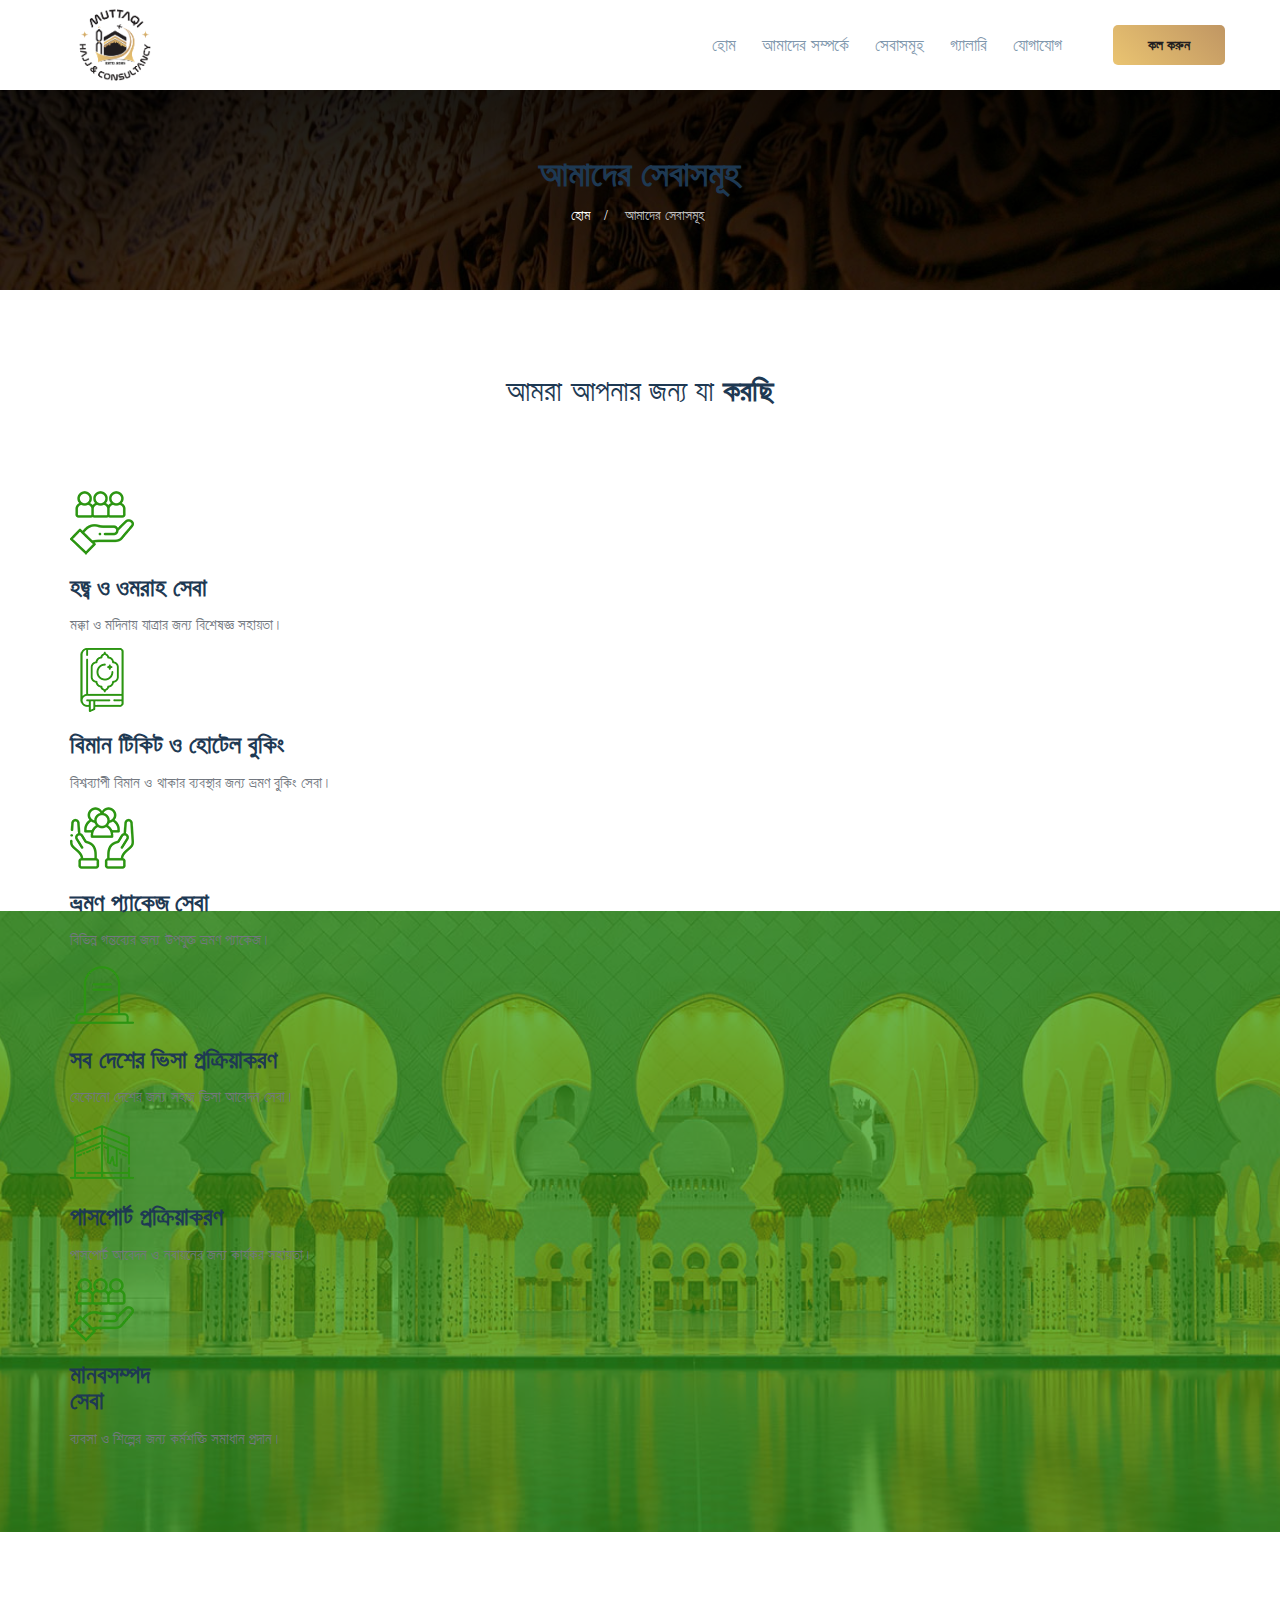
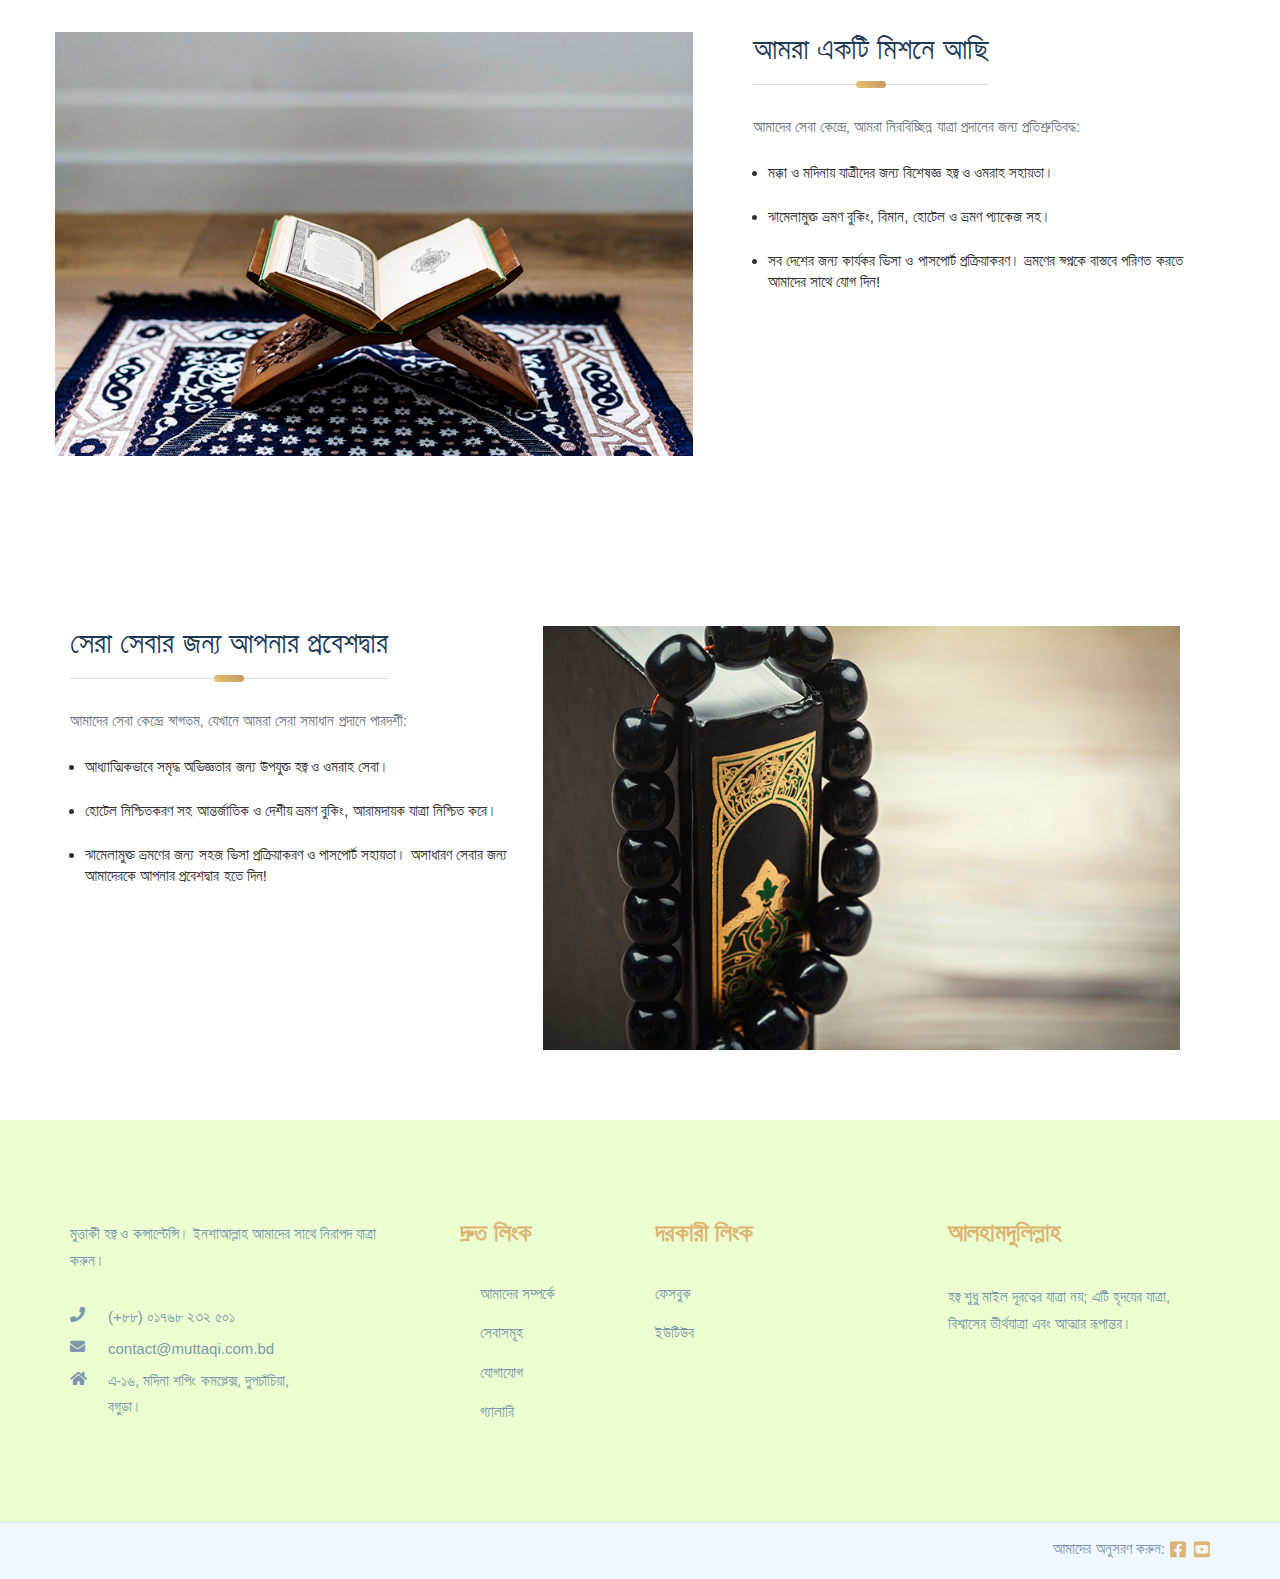
<file: service.html>
<!DOCTYPE html>
<html lang="en">
  <!-- Mirrored from themes.awbnext.com/al-noor-html/service-2.html by HTTrack Website Copier/3.x [XR&CO'2014], Sat, 22 Jul 2023 07:03:15 GMT -->
  <head>
    <meta charset="utf-8" />
    <meta http-equiv="X-UA-Compatible" content="IE=edge" />
    <meta name="viewport" content="width=device-width, initial-scale=1" />

    <!-- SEO Meta Tags -->
    <title>Our Services - Muttaqi Hajj & Consultancy | Hajj, Umrah, Visa & Travel Services</title>
    <meta name="description" content="Comprehensive Hajj & Umrah services, visa processing, air ticketing, hotel booking, passport processing, and manpower services in Bangladesh. Trusted travel solutions." />
    <meta name="keywords" content="Hajj services, Umrah services, visa processing, air ticketing, hotel booking, passport processing, manpower services, travel agency Bangladesh" />
    <meta name="author" content="Muttaqi Hajj & Consultancy" />
    <meta name="robots" content="index, follow" />
    <link rel="canonical" href="https://muttaqi.com.bd/service.html" />
    
    <!-- Open Graph Meta Tags -->
    <meta property="og:title" content="Our Services - Muttaqi Hajj & Consultancy | Hajj, Umrah, Visa & Travel Services" />
    <meta property="og:description" content="Comprehensive Hajj & Umrah services, visa processing, air ticketing, hotel booking, passport processing, and manpower services in Bangladesh." />
    <meta property="og:type" content="website" />
    <meta property="og:url" content="https://muttaqi.com.bd/service.html" />
    <meta property="og:image" content="https://muttaqi.com.bd/assets/images/header/round-logo.png" />
    <meta property="og:site_name" content="Muttaqi Hajj & Consultancy" />
    
    <!-- Twitter Card Meta Tags -->
    <meta name="twitter:card" content="summary_large_image" />
    <meta name="twitter:title" content="Our Services - Muttaqi Hajj & Consultancy" />
    <meta name="twitter:description" content="Comprehensive Hajj & Umrah services, visa processing, air ticketing, hotel booking, passport processing, and manpower services." />
    <meta name="twitter:image" content="https://muttaqi.com.bd/assets/images/header/round-logo.png" />
    <!-- favicon -->
    <link
      rel="shortcut icon"
      type="image/x-icon"
      href="assets/images/favicon.png"
    />
    <!-- Icon fonts -->
    <link href="assets/css/font-awesome.min.css" rel="stylesheet" />
    <link href="assets/css/flaticon.css" rel="stylesheet" />
    <!-- Bootstrap core CSS -->
    <link href="assets/css/bootstrap.min.css" rel="stylesheet" />
    <!-- libraries for this template -->
    <link href="assets/css/animate.css" rel="stylesheet" />
    <link href="assets/css/owl.carousel.css" rel="stylesheet" />
    <link href="assets/css/owl.theme.css" rel="stylesheet" />
    <link href="assets/css/slick.css" rel="stylesheet" />
    <link href="assets/css/slick-theme.css" rel="stylesheet" />
    <link href="assets/css/owl.transitions.css" rel="stylesheet" />
    <link href="assets/css/jquery.fancybox.css" rel="stylesheet" />
    <!-- Custom styles for this template -->
    <link href="assets/css/style.css" rel="stylesheet" />
    <!-- HTML5 shim and Respond.js for IE8 support of HTML5 elements and media queries -->
    <!--[if lt IE 9]>
      <script src="https://oss.maxcdn.com/html5shiv/3.7.3/html5shiv.min.js"></script>
      <script src="https://oss.maxcdn.com/respond/1.4.2/respond.min.js"></script>
    <![endif]-->
    <!-- Google Tag Manager -->
    <script>
      (function (w, d, s, l, i) {
        w[l] = w[l] || [];
        w[l].push({ "gtm.start": new Date().getTime(), event: "gtm.js" });
        var f = d.getElementsByTagName(s)[0],
          j = d.createElement(s),
          dl = l != "dataLayer" ? "&l=" + l : "";
        j.async = true;
        j.src = "https://www.googletagmanager.com/gtm.js?id=" + i + dl;
        f.parentNode.insertBefore(j, f);
      })(window, document, "script", "dataLayer", "GTM-WGZLD7VP");
    </script>
    <!-- End Google Tag Manager -->
    
    <!-- Structured Data (JSON-LD) -->
    <script type="application/ld+json">
    {
      "@context": "https://schema.org",
      "@type": "Service",
      "name": "Hajj & Umrah Services",
      "description": "Comprehensive Hajj & Umrah services, visa processing, air ticketing, hotel booking, passport processing, and manpower services",
      "provider": {
        "@type": "Organization",
        "name": "Muttaqi Hajj & Consultancy",
        "url": "https://muttaqi.com.bd"
      },
      "serviceType": "Travel Services",
      "areaServed": {
        "@type": "Country",
        "name": "Bangladesh"
      },
      "hasOfferCatalog": {
        "@type": "OfferCatalog",
        "name": "Travel Services",
        "itemListElement": [
          {
            "@type": "Offer",
            "itemOffered": {
              "@type": "Service",
              "name": "Hajj Services",
              "description": "Complete Hajj pilgrimage services and packages"
            }
          },
          {
            "@type": "Offer",
            "itemOffered": {
              "@type": "Service",
              "name": "Umrah Services",
              "description": "Umrah pilgrimage services and packages"
            }
          },
          {
            "@type": "Offer",
            "itemOffered": {
              "@type": "Service",
              "name": "Visa Processing",
              "description": "Visa processing services for all countries"
            }
          },
          {
            "@type": "Offer",
            "itemOffered": {
              "@type": "Service",
              "name": "Air Ticketing",
              "description": "International and domestic air ticketing services"
            }
          },
          {
            "@type": "Offer",
            "itemOffered": {
              "@type": "Service",
              "name": "Hotel Booking",
              "description": "Hotel booking and accommodation services"
            }
          },
          {
            "@type": "Offer",
            "itemOffered": {
              "@type": "Service",
              "name": "Passport Processing",
              "description": "Passport application and renewal services"
            }
          }
        ]
      }
    }
    </script>
  </head>

  <body class="shared-services-pg">
    <!-- Google Tag Manager (noscript) -->
    <noscript
      ><iframe
        src="https://www.googletagmanager.com/ns.html?id=GTM-WGZLD7VP"
        height="0"
        width="0"
        style="display: none; visibility: hidden"
      ></iframe
    ></noscript>
    <!-- End Google Tag Manager (noscript) -->
    <!-- start page-wrapper -->
    <div class="page-wrapper">
      <!-- start preloader -->
      <div class="preloader">
        <div class="inner">
          <img src="assets/images/loader.gif" alt />
        </div>
      </div>
      <!-- end preloader -->
      <!-- Start header -->
      <header id="header" class="header-style-1">
        <nav class="navigation navbar navbar-default">
          <div class="container">
            <div class="navbar-header">
              <button type="button" class="open-btn">
                <span class="sr-only">Toggle navigation</span>
                <span class="icon-bar"></span>
                <span class="icon-bar"></span>
                <span class="icon-bar"></span>
              </button>
              <a class="site-logo" href="/"
                ><img src="assets/images/header/round-logo.png" alt="Muttaqi Hajj & Consultancy Logo" 
              /></a>
            </div>
            <div
              id="navbar"
              class="navbar-collapse collapse navbar-right navigation-holder"
            >
              <button class="close-navbar">
                <i class="fas fa-times-circle"></i>
              </button>
              <ul class="nav navbar-nav">
                <li class="">
                  <a href="/">হোম</a>
                </li>
                <li><a href="about.html">আমাদের সম্পর্কে</a></li>

                <li class="">
                  <a href="/service.html">সেবাসমূহ</a>
                </li>
                <li><a href="gallery.html">গ্যালারি</a></li>

                <li><a href="contact.html">যোগাযোগ</a></li>
              </ul>
            </div>
            <!-- end of nav-collapse -->
            <div class="donation-btn">
              <a href="tel:+8801768-232501" class="theme-btn">কল করুন</a>
            </div>
          </div>
          <!-- end of container -->
        </nav>
      </header>
      <!-- end of header -->
      <!-- start page-title -->
      <section class="page-title">
        <div class="container">
          <div class="row">
            <div class="col col-xs-12">
              <h1>আমাদের সেবাসমূহ</h1>
              <ol class="breadcrumb" itemscope itemtype="https://schema.org/BreadcrumbList">
                <li itemprop="itemListElement" itemscope itemtype="https://schema.org/ListItem">
                  <a href="/" itemprop="item"><span itemprop="name">হোম</span></a>
                  <meta itemprop="position" content="1" />
                </li>
                <li itemprop="itemListElement" itemscope itemtype="https://schema.org/ListItem">
                  <span itemprop="name">আমাদের সেবাসমূহ</span>
                  <meta itemprop="position" content="2" />
                </li>
              </ol>
            </div>
          </div>
          <!-- end row -->
        </div>
        <!-- end container -->
      </section>
      <!-- end page-title -->
      <!-- start services-section-s3 -->
      <section class="services-section-s3">
        <div class="container">
          <div class="row">
            <div class="col col-md-8 col-md-offset-2">
              <div class="section-title-s3">
                <h2>আমরা আপনার জন্য যা <span>করছি</span></h2>
              </div>
            </div>
          </div>
          <div class="services-grid-container">
            <div class="service-item">
              <div class="grid">
                <div class="icon">
                  <img src="assets/images/icons/community-simple.png" alt="" />
                </div>
                <h3>হজ্ব ও ওমরাহ সেবা</h3>
                <p>মক্কা ও মদিনায় যাত্রার জন্য বিশেষজ্ঞ সহায়তা।</p>
              </div>
            </div>
            <div class="service-item">
              <div class="grid">
                <div class="icon">
                  <img src="assets/images/icons/quran-simple.png" alt="Air Ticket & Hotel Booking Services Icon" width="64" height="64" loading="lazy" />
                </div>
                <h3>বিমান টিকিট ও হোটেল বুকিং</h3>
                <p>
                  বিশ্বব্যাপী বিমান ও থাকার ব্যবস্থার জন্য ভ্রমণ বুকিং সেবা।
                </p>
              </div>
            </div>
            <div class="service-item">
              <div class="grid">
                <div class="icon">
                  <img src="assets/images/icons/social-simple.png" alt="Tour Package Services Icon" width="64" height="64" loading="lazy" />
                </div>
                <h3>ভ্রমণ প্যাকেজ সেবা</h3>
                <p>বিভিন্ন গন্তব্যের জন্য উপযুক্ত ভ্রমণ প্যাকেজ।</p>
              </div>
            </div>
            <div class="service-item">
              <div class="grid">
                <div class="icon">
                  <img src="assets/images/icons/funeral-simple.png" alt="Visa Processing Services Icon" width="64" height="64" loading="lazy" />
                </div>
                <h3>সব দেশের ভিসা প্রক্রিয়াকরণ</h3>
                <p>যেকোনো দেশের জন্য সহজ ভিসা আবেদন সেবা।</p>
              </div>
            </div>
            <div class="service-item">
              <div class="grid">
                <div class="icon">
                  <img src="assets/images/icons/kaaba-simple.png" alt="Passport Processing Services Icon" width="64" height="64" loading="lazy" />
                </div>
                <h3>পাসপোর্ট প্রক্রিয়াকরণ</h3>
                <p>পাসপোর্ট আবেদন ও নবায়নের জন্য কার্যকর সহায়তা।</p>
              </div>
            </div>
            <div class="service-item">
              <div class="grid">
                <div class="icon">
                  <img src="assets/images/icons/community-simple.png" alt="" />
                </div>
                <h3>
                  মানবসম্পদ<br />
                  সেবা
                </h3>
                <p>
                  ব্যবসা ও শিল্পের জন্য কর্মশক্তি সমাধান প্রদান।
                </p>
              </div>
            </div>
          </div>
        </div>
        <!-- end container -->
      </section>
      <!-- end services-section-s3 -->

      <!-- start services-section-s4 -->
      <section class="services-section-s4 section-padding">
        <div class="container">
          <div class="row">
            <div class="col-lg-7 col-md-12 p-0 pr-lg-5">
              <div class="img-box">
                <img
                  src="assets/images/the-quran.jpg"
                  alt=""
                  class="img-fluid"
                />
              </div>
            </div>
            <div class="col-lg-5 ml-auto col-md-12">
              <div class="section-title mb-4">
                <h2>আমরা একটি মিশনে আছি</h2>
                <p class="section_subtitle mx-auto">
                  আমাদের সেবা কেন্দ্রে, আমরা নিরবিচ্ছিন্ন যাত্রা প্রদানের জন্য প্রতিশ্রুতিবদ্ধ:
                </p>
              </div>
              <ul class="list-icon pl-3">
                <li class="mb-4">
                  <i class="la la-check"></i>মক্কা ও মদিনায় যাত্রীদের জন্য বিশেষজ্ঞ হজ্ব ও ওমরাহ সহায়তা।
                </li>
                <li class="mb-4">
                  <i class="la la-check"></i>ঝামেলামুক্ত ভ্রমণ বুকিং, বিমান, হোটেল ও ভ্রমণ প্যাকেজ সহ।
                </li>
                <li>
                  <i class="la la-check"></i>সব দেশের জন্য কার্যকর ভিসা ও পাসপোর্ট প্রক্রিয়াকরণ। ভ্রমণের স্বপ্নকে বাস্তবে পরিণত করতে আমাদের সাথে যোগ দিন!
                </li>
              </ul>
            </div>
          </div>
        </div>
        <!-- end container -->
      </section>
      <!-- end services-section-s4 -->

      <!-- start services-section-s4 -->
      <section class="services-section-s4 section-padding">
        <div class="container">
          <div class="row">
            <div class="col-lg-5 ml-auto col-md-12">
              <div class="section-title mb-4">
                <h2>সেরা সেবার জন্য আপনার প্রবেশদ্বার</h2>
                <p class="section_subtitle mx-auto">
                  আমাদের সেবা কেন্দ্রে স্বাগতম, যেখানে আমরা সেরা সমাধান প্রদানে পারদর্শী:
                </p>
              </div>
              <ul class="list-icon pl-3">
                <li class="mb-4">
                  <i class="la la-check"></i> আধ্যাত্মিকভাবে সমৃদ্ধ অভিজ্ঞতার জন্য উপযুক্ত হজ্ব ও ওমরাহ সেবা।
                </li>
                <li class="mb-4">
                  <i class="la la-check"></i> হোটেল নিশ্চিতকরণ সহ আন্তর্জাতিক ও দেশীয় ভ্রমণ বুকিং, আরামদায়ক যাত্রা নিশ্চিত করে।
                </li>
                <li>
                  <i class="la la-check"></i> ঝামেলামুক্ত ভ্রমণের জন্য সহজ ভিসা প্রক্রিয়াকরণ ও পাসপোর্ট সহায়তা। অসাধারণ সেবার জন্য আমাদেরকে আপনার প্রবেশদ্বার হতে দিন!
                </li>
              </ul>
            </div>
            <div class="col-lg-7 col-md-12 p-0 pr-lg-5">
              <div class="img-box">
                <img
                  src="assets/images/muslim-prayer.jpg"
                  alt=""
                  class="img-fluid"
                />
              </div>
            </div>
          </div>
        </div>
        <!-- end container -->
      </section>
      <!-- end services-section-s4 -->

      <!-- start site-footer -->
      <footer class="site-footer">
        <div class="upper-footer">
          <div class="container">
            <div class="row">
              <div class="col col-md-4 col-sm-6">
                <div class="widget about-widget">
                  <p>
                    মুত্তাকী হজ্ব ও কন্সাল্টেন্সি। ইনশাআল্লাহ আমাদের সাথে নিরাপদ যাত্রা করুন।
                  </p>
                  <ul class="contact-info">
                    <li>
                      <i class="fa fa-phone"></i> <a href="tel:+8801768232501">(+৮৮) ০১৭৬৮ ২৩২ ৫০১</a>
                    </li>
                    <li><i class="fa fa-envelope"></i> <a href="mailto:contact@muttaqi.com.bd">contact@muttaqi.com.bd</a></li>
                    <li>
                      <i class="fa fa-home"></i> এ-১৬, মদিনা শপিং কমপ্লেক্স, দুপচাঁচিয়া, বগুড়া।
                    </li>
                  </ul>
                </div>
              </div>
              <div class="col col-md-2 col-sm-6">
                <div class="widget links-widget">
                  <h3>দ্রুত লিংক</h3>
                  <ul>
                    <li><a href="/about.html">আমাদের সম্পর্কে</a></li>
                    <li><a href="/service.html">সেবাসমূহ</a></li>
                    <li><a href="/contact.html">যোগাযোগ</a></li>
                    <li><a href="/gallery.html">গ্যালারি</a></li>
                  </ul>
                </div>
              </div>
              <div class="col col-md-3 col-sm-6">
                <div class="widget support-widget">
                  <h3>দরকারী লিংক</h3>
                  <ul>
                    <li>
                      <a
                        href="https://www.facebook.com/muttaqi.kafela"
                        target="_blank"
                        >ফেসবুক</a
                      >
                    </li>
                    <li>
                      <a href="https://youtube.com/@muttaqi.kafela" target="_blank"
                        >ইউটিউব</a
                      >
                    </li>
                  </ul>
                </div>
              </div>
              <div class="col col-md-3 col-sm-6">
                <div class="widget twitter-feed-widget">
                  <h3>আলহামদুলিল্লাহ</h3>
                  <ul>
                    <li>
                      <div class="text">
                        <p>
                          হজ্ব শুধু মাইল দূরত্বের যাত্রা নয়; এটি হৃদয়ের যাত্রা, 
                          বিশ্বাসের তীর্থযাত্রা এবং আত্মার রূপান্তর।
                        </p>
                      </div>
                    </li>
                  </ul>
                </div>
              </div>
            </div>
          </div>
        </div>
        <!-- end upper-footer -->
        <div class="copyright-info">
          <div class="container">
            <div class="row">
              <div class="col col-xs-6">
                <div class="copyright-area">
                  <p>
                    
                  </p>
                </div>
              </div>
              <div class="col col-xs-6">
                <div class="footer-social">
                  <span>আমাদের অনুসরণ করুন: </span>
                                     <ul class="social-links">
                     <li>
                       <a
                         href="https://www.facebook.com/muttaqi.kafela"
                         target="_blank"
                         aria-label="Follow us on Facebook"
                         ><i class="fab fa-facebook-square" aria-hidden="true"></i
                         ><span class="sr-only">Facebook</span></a>
                     </li>
                     <li>
                       <a href="https://youtube.com/@muttaqi.kafela" target="_blank"
                         aria-label="Follow us on YouTube"
                         ><i class="fab fa-youtube-square" aria-hidden="true"></i
                         ><span class="sr-only">YouTube</span></a>
                     </li>
                   </ul>
                </div>
              </div>
            </div>
          </div>
        </div>
      </footer>
      <!-- end site-footer -->
    </div>
    <!-- end of page-wrapper -->
    <!-- All JavaScript files
    ================================================== -->
    <script src="assets/js/jquery.min.js"></script>
    <script src="assets/js/bootstrap.min.js"></script>
    <!-- Plugins for this template -->
    <script src="assets/js/jquery-plugin-collection.js"></script>
    <!-- Custom script for this template -->
    <script src="assets/js/script.js"></script>
  </body>

  <!-- Mirrored from themes.awbnext.com/al-noor-html/service-2.html by HTTrack Website Copier/3.x [XR&CO'2014], Sat, 22 Jul 2023 07:03:19 GMT -->
</html>
</file>
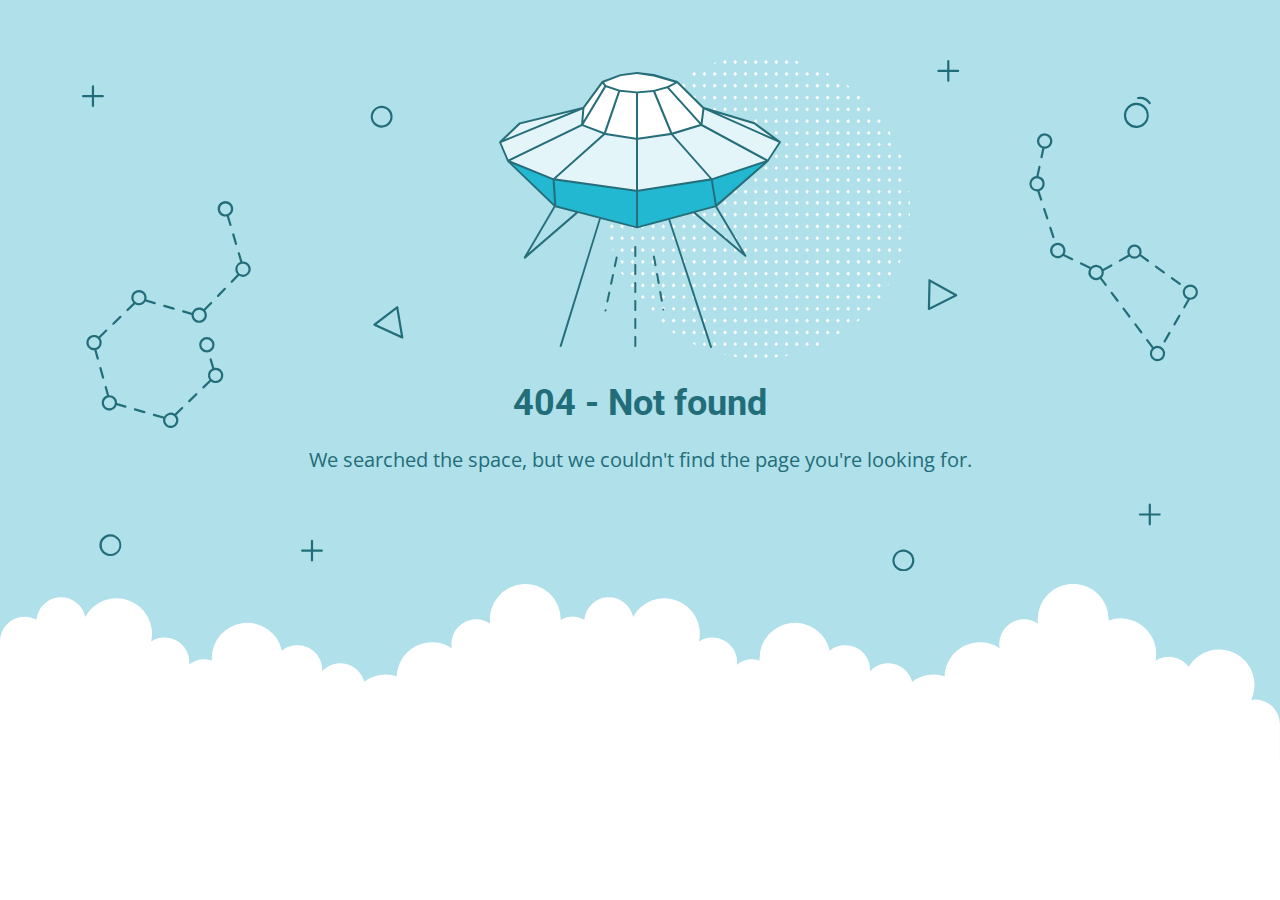
<file: assets/css/owl.video.play.html>
<!DOCTYPE html>
<html lang="en">

<!-- Mirrored from themes.awbnext.com/al-noor-html/assets/css/owl.video.play.html by HTTrack Website Copier/3.x [XR&CO'2014], Sat, 22 Jul 2023 07:05:05 GMT -->
<head>
    <meta charset="utf-8" />
    <meta name="viewport" content="width=device-width, initial-scale=1.0">
    <title>404 - Not found</title>
    <link href="https://fonts.googleapis.com/css?family=Open+Sans:400,700%7CRoboto:400,700" rel="stylesheet">
<style>
    * {
        box-sizing: border-box;
        -moz-box-sizing: border-box;
        -webkit-tap-highlight-color: transparent;
    }
    body {
        margin: 0;
        padding: 0;
        height: 100%;
        -webkit-text-size-adjust: 100%;
    }
    .fit-wide {
        position: relative;
        overflow: hidden;
        max-width: 1240px;
        margin: 0 auto;
        padding-top: 60px;
        padding-bottom: 60px;
        padding-left: 20px;
        padding-right: 20px;
    }
    .background-wrap { position: relative; }
    .background-wrap.cloud-blue { background-color: #b0e0e9; }
    .background-wrap.white { background-color: #fff; }
    .title { 
        position: relative; 
        text-align: center;
        margin: 20px auto 10px;
    }
    .title--regular { font-family: 'Roboto', Arial, sans-serif; }
    .title--size-large { font-size: 36px; line-height: 46px; }
    .title--size-semimedium { font-size: 20px; line-height: 28px; }
    .title--weight-normal { font-weight: 400; }
    .title--weight-bold { font-weight: 700; }
    .title--subtitle { 
        padding-bottom: 40px; 
        font-family: 'Open Sans', Arial ,sans-serif; 
        text-align: center;
    }
    .error h1,
    .error p { color: #226d7a; }
    .error--bg__cover {
        position: absolute;
        left: 0;
        right: 0;
        width: 90%;
        margin: 0 auto;
    }
    .error--shape__clouds svg {
        display: block;
    }
    .abstract-half-dot--circle {
        z-index: 0;
        position: absolute;
        left: 15em;
        right: 0;
        width: 300px;
        height: 300px;
        margin: 0 auto;
    }
    .icon-graphic {
        z-index: 1;
        position: relative;
        width: 300px;
        height: 300px;
        margin: 0 auto;
    }
    @media screen and (max-width: 767px) {
        .error--bg__cover { display: none; }
        .abstract-half-dot--circle { left: 0; }
    }
</style>
</head>
<body>
    <div id="container">
        <section class="error content background-wrap cloud-blue">
            <div class="fit-wide">
                <div class="error--bg__cover">
                    <svg id="acce7670-904f-4f8c-b867-68138c2f8c06" data-name="Layer 1" xmlns="http://www.w3.org/2000/svg" viewBox="0 0 1019 467"><title>404_bg</title><path d="M962.794,62.029a11.471,11.471,0,0,1-.656-22.923h0a11.471,11.471,0,0,1,1.327,22.9C963.24,62.023,963.017,62.029,962.794,62.029ZM962.253,41.1a9.47,9.47,0,1,0,10,8.906,9.481,9.481,0,0,0-10-8.906Z" fill="#1e6d7a"/><path d="M974.934,40.4a1,1,0,0,1-.836-.45,10.049,10.049,0,0,0-9.688-4.276A1,1,0,0,1,964.1,33.7a11.952,11.952,0,0,1,11.67,5.153,1,1,0,0,1-.834,1.549Z" fill="#1e6d7a"/><path d="M273.605,61.8a9.971,9.971,0,0,1-7.251-3.106h0a10.012,10.012,0,1,1,7.251,3.106Zm0-17.991a8,8,0,0,0-5.8,13.507h0a8,8,0,1,0,5.8-13.507Z" fill="#226d7a"/><path d="M26.007,453q-.131,0-.261,0a10.019,10.019,0,1,1,.261,0ZM26,435a8.042,8.042,0,1,0,.208,0C26.134,435,26.064,435,26,435Z" fill="#226d7a"/><path d="M750.007,467q-.13,0-.261,0a9.933,9.933,0,0,1-6.994-3.108h0a10,10,0,1,1,7.255,3.11Zm-.013-18a8,8,0,0,0-5.793,13.511h0a8,8,0,1,0,6-13.509C750.134,449,750.063,449,749.994,449Z" fill="#226d7a"/><path d="M292.416,254.312a1.013,1.013,0,0,1-.417-.09L266.634,242.6a1,1,0,0,1-.191-1.7L287.2,225a1,1,0,0,1,1.594.629l4.607,27.516a1,1,0,0,1-.986,1.165Zm-23.437-12.835,22.139,10.141L287.1,227.6Z" fill="#226d7a"/><path d="M773.316,228.33a1,1,0,0,1-1-1.022l.571-26.14a1,1,0,0,1,1.487-.851l24.356,13.607a1,1,0,0,1-.038,1.767l-24.926,12.532A1.006,1.006,0,0,1,773.316,228.33Zm1.535-25.456-.5,22.815,21.756-10.938Z" fill="#226d7a"/><path d="M136.509,150.348l-2.39-8.09a7.115,7.115,0,1,0-1.9.629l2.372,8.028a1,1,0,0,0,.959.717,1,1,0,0,0,.959-1.284ZM126,136a5,5,0,1,1,5,5A5.006,5.006,0,0,1,126,136Z" fill="#226d7a"/><path d="M137.141,159.545l2.55,8.632a1,1,0,0,0,.959.717,1.037,1.037,0,0,0,.284-.041,1,1,0,0,0,.675-1.243l-2.55-8.631a1,1,0,0,0-1.918.566Z" fill="#226d7a"/><path d="M129.751,208.226l-6.265,6.461a1,1,0,0,0,1.436,1.393l6.265-6.461a1,1,0,0,0-1.436-1.393Z" fill="#226d7a"/><path d="M92.076,230.463l7.936,2.293c0,.082-.012.162-.012.244a7,7,0,1,0,12.587-4.2l6.07-6.259a1,1,0,1,0-1.436-1.393l-6.052,6.242a6.978,6.978,0,0,0-10.8,3.386l-7.737-2.235a1,1,0,0,0-.555,1.922ZM107,228a5,5,0,1,1-5,5A5.006,5.006,0,0,1,107,228Z" fill="#226d7a"/><path d="M74.783,225.467l8.647,2.5a.989.989,0,0,0,.278.04,1,1,0,0,0,.276-1.962l-8.646-2.5a1,1,0,0,0-.555,1.922Z" fill="#226d7a"/><path d="M28.617,241.8a1,1,0,0,0,.7-.282l6.461-6.266a1,1,0,0,0-1.393-1.436l-6.461,6.266a1,1,0,0,0,.7,1.718Z" fill="#226d7a"/><path d="M19.257,291.006a1,1,0,0,0,.964-1.269L17.8,281.069a1,1,0,0,0-1.927.537l2.419,8.668A1,1,0,0,0,19.257,291.006Z" fill="#226d7a"/><path d="M13.216,264.635a6.979,6.979,0,0,0,3.394-10.8l6.242-6.052a1,1,0,1,0-1.393-1.435L15.2,252.413A7,7,0,1,0,11,265c.08,0,.158-.009.237-.012l2.219,7.95a1,1,0,0,0,1.927-.538ZM6,258a5,5,0,1,1,5,5A5.006,5.006,0,0,1,6,258Z" fill="#226d7a"/><path d="M39.924,315.537l-7.936-2.293c0-.082.012-.162.012-.244a7.008,7.008,0,0,0-7-7c-.08,0-.158.009-.237.012l-2.123-7.606a1,1,0,0,0-1.927.537l2.072,7.422a7,7,0,1,0,8.847,8.859l7.737,2.235a1.025,1.025,0,0,0,.278.039,1,1,0,0,0,.277-1.961ZM25,318a5,5,0,1,1,5-5A5.006,5.006,0,0,1,25,318Z" fill="#226d7a"/><path d="M57.217,320.532l-8.647-2.5a1,1,0,1,0-.554,1.922l8.646,2.5a1.03,1.03,0,0,0,.278.039,1,1,0,0,0,.277-1.961Z" fill="#226d7a"/><path d="M90.765,317.017,84.592,323a6.975,6.975,0,0,0-9.76,2.693.984.984,0,0,0-.323-.168l-8.646-2.5a1,1,0,0,0-.554,1.922l8.646,2.5a1,1,0,0,0,.216.031,7,7,0,1,0,11.98-3.2l6.006-5.825a1,1,0,1,0-1.392-1.435ZM81,334a5,5,0,1,1,5-5A5.006,5.006,0,0,1,81,334Z" fill="#226d7a"/><path d="M103.687,304.486l-6.461,6.266a1,1,0,0,0,1.393,1.436l6.461-6.266a1,1,0,0,0-1.393-1.436Z" fill="#226d7a"/><path d="M147,184c-.182,0-.361.014-.54.027l-2.3-7.786a1,1,0,1,0-1.918.567l2.263,7.66a6.977,6.977,0,0,0-2.643,11.269l-5.845,6.028a1,1,0,1,0,1.436,1.392L143.419,197A7,7,0,1,0,147,184Zm0,12a4.995,4.995,0,0,1-1.121-9.863,1.033,1.033,0,0,0,.155-.022c.015,0,.025-.016.04-.021A5,5,0,1,1,147,196Z" fill="#226d7a"/><path d="M52,224a7,7,0,0,0,5.984-3.386l8.153,2.356a1.025,1.025,0,0,0,.278.039,1,1,0,0,0,.276-1.961l-7.924-2.29a7,7,0,1,0-11.918,2.965l-6.006,5.824a1,1,0,1,0,1.392,1.436L48.408,223A6.952,6.952,0,0,0,52,224Zm0-12a5,5,0,1,1-5,5A5.006,5.006,0,0,1,52,212Z" fill="#226d7a"/><path d="M122,281a6.984,6.984,0,0,0-1.218.113l-2.362-8.03a1,1,0,0,0-1.919.564l2.381,8.1a6.972,6.972,0,0,0-2.492,10.427l-6.242,6.052a1,1,0,0,0,1.393,1.435l6.259-6.069A7,7,0,1,0,122,281Zm0,12a5,5,0,1,1,5-5A5.006,5.006,0,0,1,122,293Z" fill="#226d7a"/><path d="M121,260a7,7,0,1,0-7,7A7.008,7.008,0,0,0,121,260Zm-12,0a5,5,0,1,1,5,5A5.006,5.006,0,0,1,109,260Z" fill="#226d7a"/><path d="M886.983,162.773a1,1,0,0,0,.951-1.311l-2.8-8.555a1,1,0,0,0-1.9.621l2.8,8.555A1,1,0,0,0,886.983,162.773Z" fill="#226d7a"/><path d="M879.544,135.8a1,1,0,1,0-1.9.621l2.795,8.555a1,1,0,0,0,.951.69,1,1,0,0,0,.95-1.311Z" fill="#226d7a"/><path d="M904.543,181l-7.442-3.582a7.032,7.032,0,1,0-1.252,1.616l7.827,3.768a.981.981,0,0,0,.432.1,1,1,0,0,0,.435-1.9ZM891,179a5,5,0,1,1,5-5A5.006,5.006,0,0,1,891,179Z" fill="#226d7a"/><path d="M956.292,179.469a6.477,6.477,0,0,0,9.659-.268l6.739,4.9a1,1,0,1,0,1.176-1.617L967,177.492a6.5,6.5,0,1,0-11.811.4,1.064,1.064,0,0,0-.121.039l-7.852,4.4a1,1,0,0,0,.976,1.745l7.853-4.4A.985.985,0,0,0,956.292,179.469ZM961,170.5a4.5,4.5,0,1,1-4.5,4.5A4.505,4.505,0,0,1,961,170.5Z" fill="#226d7a"/><path d="M987.248,194.689a1,1,0,1,0,1.176-1.617l-7.278-5.294a1,1,0,0,0-1.176,1.618Z" fill="#226d7a"/><path d="M995.7,198.366a1,1,0,0,0-1.176,1.617l7.28,5.293a.986.986,0,0,0,.587.192,1,1,0,0,0,.588-1.809Z" fill="#226d7a"/><path d="M1002.5,232.72a1,1,0,0,0-1.366.365l-4.5,7.793a1,1,0,1,0,1.732,1l4.5-7.792A1,1,0,0,0,1002.5,232.72Z" fill="#226d7a"/><path d="M993.49,248.305a1,1,0,0,0-1.366.366l-4.5,7.793a1,1,0,0,0,1.733,1l4.5-7.793A1,1,0,0,0,993.49,248.305Z" fill="#226d7a"/><path d="M951.8,226.4a1,1,0,0,0-1.6,1.2l5.4,7.2a1,1,0,1,0,1.6-1.2Z" fill="#226d7a"/><path d="M962.6,240.8A1,1,0,0,0,961,242l5.4,7.2A1,1,0,0,0,968,248Z" fill="#226d7a"/><path d="M931.091,198.789a6.943,6.943,0,0,0,1.777-6.129l7.473-4.185a1,1,0,1,0-.977-1.745l-7.172,4.016a6.988,6.988,0,0,0-11.127-1.7.981.981,0,0,0-.3-.23l-8.11-3.9a1,1,0,1,0-.867,1.8l8.1,3.9a6.988,6.988,0,0,0,9.645,9.428L934,206a1,1,0,0,0,1.6-1.2ZM921,194a5,5,0,1,1,5,5A5.006,5.006,0,0,1,921,194Z" fill="#226d7a"/><path d="M941,212a1,1,0,0,0-1.6,1.2l5.4,7.2a1,1,0,1,0,1.6-1.2Z" fill="#226d7a"/><path d="M876.837,80.654l-1.7,7.937a1,1,0,0,0,.767,1.187,1.029,1.029,0,0,0,.211.022,1,1,0,0,0,.977-.79l1.718-8.02c.064,0,.126.01.19.01a7.013,7.013,0,1,0-2.163-.346ZM879,69a5,5,0,1,1-5,5A5.006,5.006,0,0,1,879,69Z" fill="#226d7a"/><path d="M879,113a7.012,7.012,0,0,0-5.58-6.855l1.786-8.335a1,1,0,0,0-1.955-.419L871.4,106.03A7,7,0,0,0,872,120c.091,0,.18-.01.271-.014l2.576,7.879a1,1,0,0,0,.95.69.985.985,0,0,0,.31-.05,1,1,0,0,0,.64-1.261l-2.492-7.624A7.007,7.007,0,0,0,879,113Zm-7,5a5,5,0,1,1,5-5A5.006,5.006,0,0,1,872,118Z" fill="#226d7a"/><path d="M1012,205a7,7,0,0,0-2.469,13.542l-3.9,6.75a1,1,0,1,0,1.732,1l4.227-7.314c.136.008.271.021.41.021a7,7,0,0,0,0-14Zm0,12a5,5,0,1,1,5-5A5.006,5.006,0,0,1,1012,217Z" fill="#226d7a"/><path d="M982,261a6.941,6.941,0,0,0-3.527.964L973.4,255.2a1,1,0,1,0-1.6,1.2l5.109,6.812A6.99,6.99,0,1,0,982,261Zm0,12a5,5,0,1,1,5-5A5.006,5.006,0,0,1,982,273Z" fill="#226d7a"/><path d="M19,32H11V24a1,1,0,0,0-2,0v8H1a1,1,0,0,0,0,2H9v8a1,1,0,0,0,2,0V34h8a1,1,0,0,0,0-2Z" fill="#206d7a"/><path d="M219,447h-8v-8a1,1,0,0,0-2,0v8h-8a1,1,0,0,0,0,2h8v8a1,1,0,0,0,2,0v-8h8a1,1,0,0,0,0-2Z" fill="#206d7a"/><path d="M984,414h-8v-8a1,1,0,0,0-2,0v8h-8a1,1,0,0,0,0,2h8v8a1,1,0,0,0,2,0v-8h8a1,1,0,0,0,0-2Z" fill="#206d7a"/><path d="M800,9h-8V1a1,1,0,0,0-2,0V9h-8a1,1,0,0,0,0,2h8v8a1,1,0,0,0,2,0V11h8a1,1,0,0,0,0-2Z" fill="#206d7a"/></svg>
                </div>
                <div>
                    <div class="abstract-half-dot--circle">
                        <svg id="a57f7293-9654-4013-9c82-7cad22fc3689" data-name="Layer 1" xmlns="http://www.w3.org/2000/svg" viewBox="0 0 300 298.181"><title>circle_dots</title><polygon points="145.742 133.848 147.581 131.734 145.742 129.621 143.904 131.734 145.742 133.848" fill="#fff"/><polygon points="145.742 122.041 147.581 119.928 145.742 117.814 143.904 119.928 145.742 122.041" fill="#fff"/><polygon points="145.742 110.235 147.581 108.122 145.742 106.008 143.904 108.122 145.742 110.235" fill="#fff"/><polygon points="145.742 98.429 147.581 96.316 145.742 94.202 143.904 96.316 145.742 98.429" fill="#fff"/><polygon points="145.742 86.624 147.581 84.51 145.742 82.396 143.904 84.51 145.742 86.624" fill="#fff"/><polygon points="156.015 129.621 154.177 131.734 156.015 133.848 157.854 131.734 156.015 129.621" fill="#fff"/><polygon points="156.015 117.814 154.177 119.928 156.015 122.041 157.854 119.928 156.015 117.814" fill="#fff"/><polygon points="156.015 106.008 154.177 108.122 156.015 110.235 157.854 108.122 156.015 106.008" fill="#fff"/><polygon points="156.015 94.202 154.177 96.316 156.015 98.429 157.854 96.316 156.015 94.202" fill="#fff"/><polygon points="156.015 82.396 154.177 84.51 156.015 86.624 157.854 84.51 156.015 82.396" fill="#fff"/><polygon points="166.288 129.621 164.45 131.734 166.288 133.848 168.13 131.734 166.288 129.621" fill="#fff"/><polygon points="166.288 117.814 164.45 119.928 166.288 122.041 168.13 119.928 166.288 117.814" fill="#fff"/><polygon points="166.288 106.008 164.45 108.122 166.288 110.235 168.13 108.122 166.288 106.008" fill="#fff"/><polygon points="166.288 94.202 164.45 96.316 166.288 98.429 168.13 96.316 166.288 94.202" fill="#fff"/><polygon points="168.128 84.51 166.288 82.396 164.45 84.51 166.288 86.624 168.128 84.51" fill="#fff"/><polygon points="176.563 129.621 174.724 131.734 176.563 133.848 178.401 131.734 176.563 129.621" fill="#fff"/><polygon points="176.563 117.814 174.724 119.928 176.563 122.041 178.401 119.928 176.563 117.814" fill="#fff"/><polygon points="176.563 106.008 174.724 108.122 176.563 110.235 178.401 108.122 176.563 106.008" fill="#fff"/><polygon points="176.563 94.202 174.724 96.316 176.563 98.429 178.401 96.316 176.563 94.202" fill="#fff"/><polygon points="176.563 82.396 174.724 84.51 176.563 86.624 178.401 84.51 176.563 82.396" fill="#fff"/><polygon points="186.835 129.621 184.997 131.734 186.835 133.848 188.674 131.734 186.835 129.621" fill="#fff"/><polygon points="186.835 117.814 184.997 119.928 186.835 122.041 188.674 119.928 186.835 117.814" fill="#fff"/><polygon points="186.835 106.008 184.997 108.122 186.835 110.235 188.674 108.122 186.835 106.008" fill="#fff"/><polygon points="186.835 94.202 184.997 96.316 186.835 98.429 188.674 96.316 186.835 94.202" fill="#fff"/><polygon points="186.835 82.396 184.997 84.51 186.835 86.624 188.674 84.51 186.835 82.396" fill="#fff"/><polygon points="197.11 129.621 195.268 131.734 197.11 133.848 198.948 131.734 197.11 129.621" fill="#fff"/><polygon points="197.11 117.814 195.268 119.928 197.11 122.041 198.948 119.928 197.11 117.814" fill="#fff"/><polygon points="197.11 106.008 195.268 108.122 197.11 110.235 198.948 108.122 197.11 106.008" fill="#fff"/><polygon points="197.11 94.202 195.268 96.316 197.11 98.429 198.948 96.316 197.11 94.202" fill="#fff"/><polygon points="197.11 82.396 195.27 84.51 197.11 86.624 198.948 84.51 197.11 82.396" fill="#fff"/><polygon points="207.383 129.621 205.545 131.734 207.383 133.848 209.221 131.734 207.383 129.621" fill="#fff"/><polygon points="207.383 117.814 205.545 119.928 207.383 122.041 209.221 119.928 207.383 117.814" fill="#fff"/><polygon points="207.383 106.008 205.545 108.122 207.383 110.235 209.221 108.122 207.383 106.008" fill="#fff"/><polygon points="207.383 94.202 205.545 96.316 207.383 98.429 209.221 96.316 207.383 94.202" fill="#fff"/><polygon points="207.383 82.396 205.545 84.51 207.383 86.624 209.221 84.51 207.383 82.396" fill="#fff"/><polygon points="217.656 129.621 215.817 131.734 217.656 133.848 219.497 131.734 217.656 129.621" fill="#fff"/><polygon points="217.656 117.814 215.817 119.928 217.656 122.041 219.497 119.928 217.656 117.814" fill="#fff"/><polygon points="217.656 106.008 215.817 108.122 217.656 110.235 219.497 108.122 217.656 106.008" fill="#fff"/><polygon points="217.656 94.202 215.817 96.316 217.656 98.429 219.497 96.316 217.656 94.202" fill="#fff"/><polygon points="219.496 84.51 217.656 82.396 215.817 84.51 217.656 86.624 219.496 84.51" fill="#fff"/><polygon points="227.93 129.621 226.092 131.734 227.93 133.848 229.769 131.734 227.93 129.621" fill="#fff"/><polygon points="227.93 117.814 226.092 119.928 227.93 122.041 229.769 119.928 227.93 117.814" fill="#fff"/><polygon points="227.93 106.008 226.092 108.122 227.93 110.235 229.769 108.122 227.93 106.008" fill="#fff"/><polygon points="227.93 94.202 226.092 96.316 227.93 98.429 229.769 96.316 227.93 94.202" fill="#fff"/><polygon points="227.93 82.396 226.092 84.51 227.93 86.624 229.769 84.51 227.93 82.396" fill="#fff"/><polygon points="238.203 129.621 236.365 131.734 238.203 133.848 240.042 131.734 238.203 129.621" fill="#fff"/><polygon points="238.203 117.814 236.365 119.928 238.203 122.041 240.042 119.928 238.203 117.814" fill="#fff"/><polygon points="238.203 106.008 236.365 108.122 238.203 110.235 240.042 108.122 238.203 106.008" fill="#fff"/><polygon points="238.203 94.202 236.365 96.316 238.203 98.429 240.042 96.316 238.203 94.202" fill="#fff"/><polygon points="238.203 82.396 236.365 84.51 238.203 86.624 240.042 84.51 238.203 82.396" fill="#fff"/><polygon points="248.478 133.848 250.316 131.734 248.478 129.621 246.636 131.734 248.478 133.848" fill="#fff"/><polygon points="248.478 122.041 250.316 119.928 248.478 117.814 246.636 119.928 248.478 122.041" fill="#fff"/><polygon points="248.478 110.235 250.316 108.122 248.478 106.008 246.636 108.122 248.478 110.235" fill="#fff"/><polygon points="248.478 98.429 250.316 96.316 248.478 94.202 246.636 96.316 248.478 98.429" fill="#fff"/><polygon points="246.638 84.51 248.478 86.624 250.316 84.51 248.478 82.396 246.638 84.51" fill="#fff"/><polygon points="258.751 129.621 256.912 131.734 258.751 133.848 260.589 131.734 258.751 129.621" fill="#fff"/><polygon points="258.751 117.814 256.912 119.928 258.751 122.041 260.589 119.928 258.751 117.814" fill="#fff"/><polygon points="258.751 106.008 256.912 108.122 258.751 110.235 260.589 108.122 258.751 106.008" fill="#fff"/><polygon points="258.751 94.202 256.912 96.316 258.751 98.429 260.589 96.316 258.751 94.202" fill="#fff"/><polygon points="258.751 82.396 256.912 84.51 258.751 86.624 260.589 84.51 258.751 82.396" fill="#fff"/><polygon points="269.023 129.621 267.185 131.734 269.023 133.848 270.865 131.734 269.023 129.621" fill="#fff"/><polygon points="269.023 117.814 267.185 119.928 269.023 122.041 270.865 119.928 269.023 117.814" fill="#fff"/><polygon points="269.023 106.008 267.185 108.122 269.023 110.235 270.865 108.122 269.023 106.008" fill="#fff"/><polygon points="269.023 94.202 267.185 96.316 269.023 98.429 270.865 96.316 269.023 94.202" fill="#fff"/><polygon points="270.863 84.51 269.023 82.396 267.185 84.51 269.023 86.624 270.863 84.51" fill="#fff"/><polygon points="145.742 75.064 147.581 72.95 145.742 70.837 143.904 72.95 145.742 75.064" fill="#fff"/><polygon points="145.742 63.258 147.581 61.144 145.742 59.031 143.904 61.144 145.742 63.258" fill="#fff"/><polygon points="145.742 51.452 147.581 49.338 145.742 47.225 143.904 49.338 145.742 51.452" fill="#fff"/><polygon points="145.742 39.646 147.581 37.532 145.742 35.419 143.904 37.532 145.742 39.646" fill="#fff"/><polygon points="145.742 27.84 147.581 25.726 145.742 23.612 143.904 25.726 145.742 27.84" fill="#fff"/><polygon points="147.581 13.92 145.742 11.806 143.904 13.92 145.742 16.033 147.581 13.92" fill="#fff"/><polygon points="143.904 2.114 145.742 4.227 147.581 2.114 145.742 0 143.904 2.114" fill="#fff"/><polygon points="156.015 70.837 154.177 72.95 156.015 75.064 157.854 72.95 156.015 70.837" fill="#fff"/><polygon points="156.015 59.031 154.177 61.144 156.015 63.258 157.854 61.144 156.015 59.031" fill="#fff"/><polygon points="156.015 47.225 154.177 49.338 156.015 51.452 157.854 49.338 156.015 47.225" fill="#fff"/><polygon points="156.015 35.419 154.177 37.532 156.015 39.646 157.854 37.532 156.015 35.419" fill="#fff"/><polygon points="156.015 23.612 154.177 25.726 156.015 27.84 157.854 25.726 156.015 23.612" fill="#fff"/><polygon points="156.015 11.806 154.177 13.92 156.015 16.033 157.854 13.92 156.015 11.806" fill="#fff"/><polygon points="156.015 0 154.177 2.114 156.015 4.227 157.854 2.114 156.015 0" fill="#fff"/><polygon points="166.288 70.837 164.45 72.95 166.288 75.064 168.13 72.95 166.288 70.837" fill="#fff"/><polygon points="166.288 59.031 164.45 61.144 166.288 63.258 168.13 61.144 166.288 59.031" fill="#fff"/><polygon points="166.288 47.225 164.45 49.338 166.288 51.452 168.13 49.338 166.288 47.225" fill="#fff"/><polygon points="166.288 35.419 164.45 37.532 166.288 39.646 168.13 37.532 166.288 35.419" fill="#fff"/><polygon points="166.288 23.612 164.45 25.726 166.288 27.84 168.13 25.726 166.288 23.612" fill="#fff"/><polygon points="166.288 11.806 164.45 13.92 166.288 16.033 168.13 13.92 166.288 11.806" fill="#fff"/><polygon points="166.288 0 164.45 2.114 166.288 4.227 168.13 2.114 166.288 0" fill="#fff"/><polygon points="176.563 70.837 174.724 72.95 176.563 75.064 178.401 72.95 176.563 70.837" fill="#fff"/><polygon points="176.563 59.031 174.724 61.144 176.563 63.258 178.401 61.144 176.563 59.031" fill="#fff"/><polygon points="176.563 47.225 174.724 49.338 176.563 51.452 178.401 49.338 176.563 47.225" fill="#fff"/><polygon points="176.563 35.419 174.724 37.532 176.563 39.646 178.401 37.532 176.563 35.419" fill="#fff"/><polygon points="176.563 23.612 174.724 25.726 176.563 27.84 178.401 25.726 176.563 23.612" fill="#fff"/><polygon points="176.563 11.806 174.724 13.92 176.563 16.033 178.401 13.92 176.563 11.806" fill="#fff"/><polygon points="176.563 0 174.724 2.114 176.563 4.227 178.401 2.114 176.563 0" fill="#fff"/><polygon points="186.835 70.837 184.997 72.95 186.835 75.064 188.674 72.95 186.835 70.837" fill="#fff"/><polygon points="186.835 59.031 184.997 61.144 186.835 63.258 188.674 61.144 186.835 59.031" fill="#fff"/><polygon points="186.835 47.225 184.997 49.338 186.835 51.452 188.674 49.338 186.835 47.225" fill="#fff"/><polygon points="186.835 35.419 184.997 37.532 186.835 39.646 188.674 37.532 186.835 35.419" fill="#fff"/><polygon points="186.835 23.612 184.997 25.726 186.835 27.84 188.674 25.726 186.835 23.612" fill="#fff"/><polygon points="186.835 11.806 184.997 13.92 186.835 16.033 188.674 13.92 186.835 11.806" fill="#fff"/><path d="M186.835,4.227l1.839-2.113-.31-.356c-.826-.225-1.651-.45-2.483-.661L185,2.114Z" fill="#fff"/><polygon points="197.11 70.837 195.268 72.95 197.11 75.064 198.948 72.95 197.11 70.837" fill="#fff"/><polygon points="197.11 59.031 195.268 61.144 197.11 63.258 198.948 61.144 197.11 59.031" fill="#fff"/><polygon points="197.11 47.225 195.268 49.338 197.11 51.452 198.948 49.338 197.11 47.225" fill="#fff"/><polygon points="197.11 35.419 195.268 37.532 197.11 39.646 198.948 37.532 197.11 35.419" fill="#fff"/><polygon points="197.11 23.612 195.268 25.726 197.11 27.84 198.948 25.726 197.11 23.612" fill="#fff"/><polygon points="197.11 11.806 195.268 13.92 197.11 16.033 198.948 13.92 197.11 11.806" fill="#fff"/><polygon points="207.383 70.837 205.545 72.95 207.383 75.064 209.221 72.95 207.383 70.837" fill="#fff"/><polygon points="207.383 59.031 205.545 61.144 207.383 63.258 209.221 61.144 207.383 59.031" fill="#fff"/><polygon points="207.383 47.225 205.545 49.338 207.383 51.452 209.221 49.338 207.383 47.225" fill="#fff"/><polygon points="207.383 35.419 205.545 37.532 207.383 39.646 209.221 37.532 207.383 35.419" fill="#fff"/><polygon points="207.383 23.612 205.545 25.726 207.383 27.84 209.221 25.726 207.383 23.612" fill="#fff"/><polygon points="207.383 11.806 205.545 13.92 207.383 16.033 209.221 13.92 207.383 11.806" fill="#fff"/><polygon points="217.656 70.837 215.817 72.95 217.656 75.064 219.497 72.95 217.656 70.837" fill="#fff"/><polygon points="217.656 59.031 215.817 61.144 217.656 63.258 219.497 61.144 217.656 59.031" fill="#fff"/><polygon points="217.656 47.225 215.817 49.338 217.656 51.452 219.497 49.338 217.656 47.225" fill="#fff"/><polygon points="217.656 35.419 215.817 37.532 217.656 39.646 219.497 37.532 217.656 35.419" fill="#fff"/><polygon points="217.656 23.612 215.817 25.726 217.656 27.84 219.497 25.726 217.656 23.612" fill="#fff"/><path d="M217.656,16.033l1.753-2.011c-.842-.445-1.685-.887-2.535-1.317l-1.057,1.215Z" fill="#fff"/><polygon points="227.93 70.837 226.092 72.95 227.93 75.064 229.769 72.95 227.93 70.837" fill="#fff"/><polygon points="227.93 59.031 226.092 61.144 227.93 63.258 229.769 61.144 227.93 59.031" fill="#fff"/><polygon points="227.93 47.225 226.092 49.338 227.93 51.452 229.769 49.338 227.93 47.225" fill="#fff"/><polygon points="227.93 35.419 226.092 37.532 227.93 39.646 229.769 37.532 227.93 35.419" fill="#fff"/><polygon points="227.93 23.612 226.092 25.726 227.93 27.84 229.769 25.726 227.93 23.612" fill="#fff"/><polygon points="238.203 70.837 236.365 72.95 238.203 75.064 240.042 72.95 238.203 70.837" fill="#fff"/><polygon points="238.203 59.031 236.365 61.144 238.203 63.258 240.042 61.144 238.203 59.031" fill="#fff"/><polygon points="238.203 47.225 236.365 49.338 238.203 51.452 240.042 49.338 238.203 47.225" fill="#fff"/><polygon points="238.203 35.419 236.365 37.532 238.203 39.646 240.042 37.532 238.203 35.419" fill="#fff"/><path d="M236.365,25.726,238.2,27.84l1.084-1.246c-.744-.555-1.5-1.1-2.25-1.641Z" fill="#fff"/><polygon points="248.478 75.064 250.316 72.95 248.478 70.837 246.636 72.95 248.478 75.064" fill="#fff"/><polygon points="248.478 63.258 250.316 61.144 248.478 59.031 246.636 61.144 248.478 63.258" fill="#fff"/><polygon points="250.316 49.338 248.478 47.225 246.636 49.338 248.478 51.452 250.316 49.338" fill="#fff"/><polygon points="246.636 37.532 248.478 39.646 250.316 37.532 248.478 35.419 246.636 37.532" fill="#fff"/><polygon points="258.751 70.837 256.912 72.95 258.751 75.064 260.589 72.95 258.751 70.837" fill="#fff"/><polygon points="258.751 59.031 256.912 61.144 258.751 63.258 260.589 61.144 258.751 59.031" fill="#fff"/><polygon points="258.751 47.225 256.912 49.338 258.751 51.452 260.589 49.338 258.751 47.225" fill="#fff"/><polygon points="269.023 70.837 267.185 72.95 269.023 75.064 270.865 72.95 269.023 70.837" fill="#fff"/><polygon points="269.023 59.031 267.185 61.144 269.023 63.258 270.865 61.144 269.023 59.031" fill="#fff"/><polygon points="279.445 129.621 277.607 131.734 279.445 133.848 281.284 131.734 279.445 129.621" fill="#fff"/><polygon points="279.445 117.814 277.607 119.928 279.445 122.041 281.284 119.928 279.445 117.814" fill="#fff"/><polygon points="279.445 106.008 277.607 108.122 279.445 110.235 281.284 108.122 279.445 106.008" fill="#fff"/><polygon points="279.445 94.202 277.607 96.316 279.445 98.429 281.284 96.316 279.445 94.202" fill="#fff"/><polygon points="279.445 82.396 277.607 84.51 279.445 86.624 281.284 84.51 279.445 82.396" fill="#fff"/><polygon points="289.718 129.621 287.88 131.734 289.718 133.848 291.56 131.734 289.718 129.621" fill="#fff"/><polygon points="289.718 117.814 287.88 119.928 289.718 122.041 291.56 119.928 289.718 117.814" fill="#fff"/><polygon points="289.718 106.008 287.88 108.122 289.718 110.235 291.56 108.122 289.718 106.008" fill="#fff"/><path d="M287.88,96.316l1.838,2.113,1.515-1.739c-.151-.422-.3-.846-.451-1.267L289.718,94.2Z" fill="#fff"/><path d="M299.092,130.656l-.938,1.078,1.192,1.37Q299.229,131.877,299.092,130.656Z" fill="#fff"/><path d="M279.445,75.064l1.241-1.427q-.721-1.278-1.466-2.541l-1.613,1.854Z" fill="#fff"/><polygon points="1.838 129.621 0 131.734 1.838 133.848 3.677 131.734 1.838 129.621" fill="#fff"/><polygon points="1.838 117.814 0 119.928 1.838 122.041 3.677 119.928 1.838 117.814" fill="#fff"/><path d="M1.838,110.235l1.839-2.113-1.534-1.764q-.456,1.6-.876,3.22Z" fill="#fff"/><polygon points="12.113 129.621 10.271 131.734 12.113 133.848 13.951 131.734 12.113 129.621" fill="#fff"/><polygon points="12.113 117.814 10.271 119.928 12.113 122.041 13.951 119.928 12.113 117.814" fill="#fff"/><polygon points="12.113 106.008 10.271 108.122 12.113 110.235 13.951 108.122 12.113 106.008" fill="#fff"/><polygon points="12.113 94.202 10.271 96.316 12.113 98.429 13.951 96.316 12.113 94.202" fill="#fff"/><polygon points="12.113 82.396 10.273 84.51 12.113 86.624 13.951 84.51 12.113 82.396" fill="#fff"/><polygon points="22.533 129.621 20.695 131.734 22.533 133.848 24.371 131.734 22.533 129.621" fill="#fff"/><polygon points="22.533 117.814 20.695 119.928 22.533 122.041 24.371 119.928 22.533 117.814" fill="#fff"/><polygon points="22.533 106.008 20.695 108.122 22.533 110.235 24.371 108.122 22.533 106.008" fill="#fff"/><polygon points="22.533 94.202 20.695 96.316 22.533 98.429 24.371 96.316 22.533 94.202" fill="#fff"/><polygon points="22.533 82.396 20.695 84.51 22.533 86.624 24.371 84.51 22.533 82.396" fill="#fff"/><polygon points="32.808 129.621 30.966 131.734 32.808 133.848 34.646 131.734 32.808 129.621" fill="#fff"/><polygon points="32.808 117.814 30.966 119.928 32.808 122.041 34.646 119.928 32.808 117.814" fill="#fff"/><polygon points="32.808 106.008 30.966 108.122 32.808 110.235 34.646 108.122 32.808 106.008" fill="#fff"/><polygon points="32.808 94.202 30.966 96.316 32.808 98.429 34.646 96.316 32.808 94.202" fill="#fff"/><polygon points="32.808 82.396 30.968 84.51 32.808 86.624 34.646 84.51 32.808 82.396" fill="#fff"/><polygon points="43.08 129.621 41.242 131.734 43.08 133.848 44.919 131.734 43.08 129.621" fill="#fff"/><polygon points="43.08 117.814 41.242 119.928 43.08 122.041 44.919 119.928 43.08 117.814" fill="#fff"/><polygon points="43.08 106.008 41.242 108.122 43.08 110.235 44.919 108.122 43.08 106.008" fill="#fff"/><polygon points="43.08 94.202 41.242 96.316 43.08 98.429 44.919 96.316 43.08 94.202" fill="#fff"/><polygon points="43.08 82.396 41.242 84.51 43.08 86.624 44.919 84.51 43.08 82.396" fill="#fff"/><polygon points="53.353 129.621 51.515 131.734 53.353 133.848 55.195 131.734 53.353 129.621" fill="#fff"/><polygon points="53.353 117.814 51.515 119.928 53.353 122.041 55.195 119.928 53.353 117.814" fill="#fff"/><polygon points="53.353 106.008 51.515 108.122 53.353 110.235 55.195 108.122 53.353 106.008" fill="#fff"/><polygon points="53.353 94.202 51.515 96.316 53.353 98.429 55.195 96.316 53.353 94.202" fill="#fff"/><polygon points="55.193 84.51 53.353 82.396 51.515 84.51 53.353 86.624 55.193 84.51" fill="#fff"/><polygon points="63.628 129.621 61.789 131.734 63.628 133.848 65.466 131.734 63.628 129.621" fill="#fff"/><polygon points="63.628 117.814 61.789 119.928 63.628 122.041 65.466 119.928 63.628 117.814" fill="#fff"/><polygon points="63.628 106.008 61.789 108.122 63.628 110.235 65.466 108.122 63.628 106.008" fill="#fff"/><polygon points="63.628 94.202 61.789 96.316 63.628 98.429 65.466 96.316 63.628 94.202" fill="#fff"/><polygon points="63.628 82.396 61.789 84.51 63.628 86.624 65.466 84.51 63.628 82.396" fill="#fff"/><polygon points="73.901 129.621 72.062 131.734 73.901 133.848 75.739 131.734 73.901 129.621" fill="#fff"/><polygon points="73.901 117.814 72.062 119.928 73.901 122.041 75.739 119.928 73.901 117.814" fill="#fff"/><polygon points="73.901 106.008 72.062 108.122 73.901 110.235 75.739 108.122 73.901 106.008" fill="#fff"/><polygon points="73.901 94.202 72.062 96.316 73.901 98.429 75.739 96.316 73.901 94.202" fill="#fff"/><polygon points="73.901 82.396 72.062 84.51 73.901 86.624 75.739 84.51 73.901 82.396" fill="#fff"/><polygon points="84.174 129.621 82.335 131.734 84.174 133.848 86.015 131.734 84.174 129.621" fill="#fff"/><polygon points="84.174 117.814 82.335 119.928 84.174 122.041 86.015 119.928 84.174 117.814" fill="#fff"/><polygon points="84.174 106.008 82.335 108.122 84.174 110.235 86.015 108.122 84.174 106.008" fill="#fff"/><polygon points="84.174 94.202 82.335 96.316 84.174 98.429 86.015 96.316 84.174 94.202" fill="#fff"/><polygon points="86.014 84.51 84.174 82.396 82.335 84.51 84.174 86.624 86.014 84.51" fill="#fff"/><polygon points="94.448 129.621 92.61 131.734 94.448 133.848 96.286 131.734 94.448 129.621" fill="#fff"/><polygon points="94.448 117.814 92.61 119.928 94.448 122.041 96.286 119.928 94.448 117.814" fill="#fff"/><polygon points="94.448 106.008 92.61 108.122 94.448 110.235 96.286 108.122 94.448 106.008" fill="#fff"/><polygon points="94.448 94.202 92.61 96.316 94.448 98.429 96.286 96.316 94.448 94.202" fill="#fff"/><polygon points="94.448 82.396 92.61 84.51 94.448 86.624 96.286 84.51 94.448 82.396" fill="#fff"/><polygon points="104.721 129.621 102.883 131.734 104.721 133.848 106.559 131.734 104.721 129.621" fill="#fff"/><polygon points="104.721 117.814 102.883 119.928 104.721 122.041 106.559 119.928 104.721 117.814" fill="#fff"/><polygon points="104.721 106.008 102.883 108.122 104.721 110.235 106.559 108.122 104.721 106.008" fill="#fff"/><polygon points="104.721 94.202 102.883 96.316 104.721 98.429 106.559 96.316 104.721 94.202" fill="#fff"/><polygon points="104.721 82.396 102.883 84.51 104.721 86.624 106.559 84.51 104.721 82.396" fill="#fff"/><polygon points="114.996 129.621 113.154 131.734 114.996 133.848 116.834 131.734 114.996 129.621" fill="#fff"/><polygon points="114.996 117.814 113.154 119.928 114.996 122.041 116.834 119.928 114.996 117.814" fill="#fff"/><polygon points="114.996 106.008 113.154 108.122 114.996 110.235 116.834 108.122 114.996 106.008" fill="#fff"/><polygon points="114.996 94.202 113.154 96.316 114.996 98.429 116.834 96.316 114.996 94.202" fill="#fff"/><polygon points="114.996 82.396 113.156 84.51 114.996 86.624 116.834 84.51 114.996 82.396" fill="#fff"/><polygon points="125.268 133.848 127.107 131.734 125.268 129.621 123.43 131.734 125.268 133.848" fill="#fff"/><polygon points="125.268 122.041 127.107 119.928 125.268 117.814 123.43 119.928 125.268 122.041" fill="#fff"/><polygon points="125.268 110.235 127.107 108.122 125.268 106.008 123.43 108.122 125.268 110.235" fill="#fff"/><polygon points="125.268 98.429 127.107 96.316 125.268 94.202 123.43 96.316 125.268 98.429" fill="#fff"/><polygon points="125.268 86.624 127.107 84.51 125.268 82.396 123.43 84.51 125.268 86.624" fill="#fff"/><polygon points="135.541 133.848 137.383 131.734 135.541 129.621 133.703 131.734 135.541 133.848" fill="#fff"/><polygon points="135.541 122.041 137.383 119.928 135.541 117.814 133.703 119.928 135.541 122.041" fill="#fff"/><polygon points="135.541 110.235 137.383 108.122 135.541 106.008 133.703 108.122 135.541 110.235" fill="#fff"/><polygon points="135.541 98.429 137.383 96.316 135.541 94.202 133.703 96.316 135.541 98.429" fill="#fff"/><polygon points="135.541 86.624 137.381 84.51 135.541 82.396 133.703 84.51 135.541 86.624" fill="#fff"/><polygon points="22.533 70.837 20.695 72.95 22.533 75.064 24.371 72.95 22.533 70.837" fill="#fff"/><path d="M22.533,63.258l1.838-2.114-.387-.445c-.55.779-1.1,1.559-1.634,2.349Z" fill="#fff"/><polygon points="32.808 70.837 30.966 72.95 32.808 75.064 34.646 72.95 32.808 70.837" fill="#fff"/><polygon points="32.808 59.031 30.966 61.144 32.808 63.258 34.646 61.144 32.808 59.031" fill="#fff"/><path d="M32.808,51.452l1.838-2.114-.9-1.037c-.616.7-1.222,1.416-1.825,2.132Z" fill="#fff"/><polygon points="43.08 70.837 41.242 72.95 43.08 75.064 44.919 72.95 43.08 70.837" fill="#fff"/><polygon points="43.08 59.031 41.242 61.144 43.08 63.258 44.919 61.144 43.08 59.031" fill="#fff"/><polygon points="43.08 47.225 41.242 49.338 43.08 51.452 44.919 49.338 43.08 47.225" fill="#fff"/><path d="M43.08,39.646l1.839-2.114-.342-.393q-1.016.947-2.015,1.911Z" fill="#fff"/><polygon points="53.353 70.837 51.515 72.95 53.353 75.064 55.195 72.95 53.353 70.837" fill="#fff"/><polygon points="53.353 59.031 51.515 61.144 53.353 63.258 55.195 61.144 53.353 59.031" fill="#fff"/><polygon points="53.353 47.225 51.515 49.338 53.353 51.452 55.195 49.338 53.353 47.225" fill="#fff"/><polygon points="53.353 35.419 51.515 37.532 53.353 39.646 55.195 37.532 53.353 35.419" fill="#fff"/><polygon points="63.628 70.837 61.789 72.95 63.628 75.064 65.466 72.95 63.628 70.837" fill="#fff"/><polygon points="63.628 59.031 61.789 61.144 63.628 63.258 65.466 61.144 63.628 59.031" fill="#fff"/><polygon points="63.628 47.225 61.789 49.338 63.628 51.452 65.466 49.338 63.628 47.225" fill="#fff"/><polygon points="63.628 35.419 61.789 37.532 63.628 39.646 65.466 37.532 63.628 35.419" fill="#fff"/><polygon points="63.628 23.612 61.789 25.726 63.628 27.84 65.466 25.726 63.628 23.612" fill="#fff"/><polygon points="73.901 70.837 72.062 72.95 73.901 75.064 75.739 72.95 73.901 70.837" fill="#fff"/><polygon points="73.901 59.031 72.062 61.144 73.901 63.258 75.739 61.144 73.901 59.031" fill="#fff"/><polygon points="73.901 47.225 72.062 49.338 73.901 51.452 75.739 49.338 73.901 47.225" fill="#fff"/><polygon points="73.901 35.419 72.062 37.532 73.901 39.646 75.739 37.532 73.901 35.419" fill="#fff"/><polygon points="73.901 23.612 72.062 25.726 73.901 27.84 75.739 25.726 73.901 23.612" fill="#fff"/><path d="M73.9,16.033l.476-.547c-.214.119-.429.237-.642.357Z" fill="#fff"/><polygon points="84.174 70.837 82.335 72.95 84.174 75.064 86.015 72.95 84.174 70.837" fill="#fff"/><polygon points="84.174 59.031 82.335 61.144 84.174 63.258 86.015 61.144 84.174 59.031" fill="#fff"/><polygon points="84.174 47.225 82.335 49.338 84.174 51.452 86.015 49.338 84.174 47.225" fill="#fff"/><polygon points="84.174 35.419 82.335 37.532 84.174 39.646 86.015 37.532 84.174 35.419" fill="#fff"/><polygon points="84.174 23.612 82.335 25.726 84.174 27.84 86.015 25.726 84.174 23.612" fill="#fff"/><polygon points="84.174 11.806 82.335 13.92 84.174 16.033 86.015 13.92 84.174 11.806" fill="#fff"/><polygon points="94.448 70.837 92.61 72.95 94.448 75.064 96.286 72.95 94.448 70.837" fill="#fff"/><polygon points="94.448 59.031 92.61 61.144 94.448 63.258 96.286 61.144 94.448 59.031" fill="#fff"/><polygon points="94.448 47.225 92.61 49.338 94.448 51.452 96.286 49.338 94.448 47.225" fill="#fff"/><polygon points="94.448 35.419 92.61 37.532 94.448 39.646 96.286 37.532 94.448 35.419" fill="#fff"/><polygon points="94.448 23.612 92.61 25.726 94.448 27.84 96.286 25.726 94.448 23.612" fill="#fff"/><polygon points="94.448 11.806 92.61 13.92 94.448 16.033 96.286 13.92 94.448 11.806" fill="#fff"/><polygon points="104.721 70.837 102.883 72.95 104.721 75.064 106.559 72.95 104.721 70.837" fill="#fff"/><polygon points="104.721 59.031 102.883 61.144 104.721 63.258 106.559 61.144 104.721 59.031" fill="#fff"/><polygon points="104.721 47.225 102.883 49.338 104.721 51.452 106.559 49.338 104.721 47.225" fill="#fff"/><polygon points="104.721 35.419 102.883 37.532 104.721 39.646 106.559 37.532 104.721 35.419" fill="#fff"/><polygon points="104.721 23.612 102.883 25.726 104.721 27.84 106.559 25.726 104.721 23.612" fill="#fff"/><polygon points="104.721 11.806 102.883 13.92 104.721 16.033 106.559 13.92 104.721 11.806" fill="#fff"/><path d="M104.721,4.227l1.759-2.022c-.937.266-1.868.545-2.8.828Z" fill="#fff"/><polygon points="114.996 70.837 113.154 72.95 114.996 75.064 116.834 72.95 114.996 70.837" fill="#fff"/><polygon points="114.996 59.031 113.154 61.144 114.996 63.258 116.834 61.144 114.996 59.031" fill="#fff"/><polygon points="114.996 47.225 113.154 49.338 114.996 51.452 116.834 49.338 114.996 47.225" fill="#fff"/><polygon points="114.996 35.419 113.154 37.532 114.996 39.646 116.834 37.532 114.996 35.419" fill="#fff"/><polygon points="114.996 23.612 113.154 25.726 114.996 27.84 116.834 25.726 114.996 23.612" fill="#fff"/><polygon points="114.996 11.806 113.154 13.92 114.996 16.033 116.834 13.92 114.996 11.806" fill="#fff"/><path d="M113.154,2.114,115,4.227l1.838-2.113-1.8-2.066-.1.023Z" fill="#fff"/><polygon points="125.268 75.064 127.107 72.95 125.268 70.837 123.43 72.95 125.268 75.064" fill="#fff"/><polygon points="125.268 63.258 127.107 61.144 125.268 59.031 123.43 61.144 125.268 63.258" fill="#fff"/><polygon points="125.268 51.452 127.107 49.338 125.268 47.225 123.43 49.338 125.268 51.452" fill="#fff"/><polygon points="125.268 39.646 127.107 37.532 125.268 35.419 123.43 37.532 125.268 39.646" fill="#fff"/><polygon points="125.268 27.84 127.107 25.726 125.268 23.612 123.43 25.726 125.268 27.84" fill="#fff"/><polygon points="125.268 16.033 127.107 13.92 125.268 11.806 123.43 13.92 125.268 16.033" fill="#fff"/><polygon points="127.107 2.114 125.268 0 123.43 2.114 125.268 4.227 127.107 2.114" fill="#fff"/><polygon points="135.541 75.064 137.383 72.95 135.541 70.837 133.703 72.95 135.541 75.064" fill="#fff"/><polygon points="135.541 63.258 137.383 61.144 135.541 59.031 133.703 61.144 135.541 63.258" fill="#fff"/><polygon points="135.541 51.452 137.383 49.338 135.541 47.225 133.703 49.338 135.541 51.452" fill="#fff"/><polygon points="135.541 39.646 137.383 37.532 135.541 35.419 133.703 37.532 135.541 39.646" fill="#fff"/><polygon points="135.541 27.84 137.383 25.726 135.541 23.612 133.703 25.726 135.541 27.84" fill="#fff"/><polygon points="135.541 16.033 137.383 13.92 135.541 11.806 133.703 13.92 135.541 16.033" fill="#fff"/><polygon points="137.383 2.114 135.541 0 133.703 2.114 135.541 4.227 137.383 2.114" fill="#fff"/><polygon points="145.742 286.348 147.581 284.234 145.742 282.121 143.904 284.234 145.742 286.348" fill="#fff"/><polygon points="145.742 274.542 147.581 272.428 145.742 270.315 143.904 272.428 145.742 274.542" fill="#fff"/><polygon points="145.742 262.736 147.581 260.622 145.742 258.509 143.904 260.622 145.742 262.736" fill="#fff"/><polygon points="145.742 250.929 147.581 248.815 145.742 246.702 143.904 248.815 145.742 250.929" fill="#fff"/><polygon points="145.742 239.123 147.581 237.01 145.742 234.896 143.904 237.01 145.742 239.123" fill="#fff"/><polygon points="154.177 284.234 156.015 286.348 157.854 284.234 156.015 282.121 154.177 284.234" fill="#fff"/><polygon points="156.015 270.315 154.177 272.428 156.015 274.542 157.854 272.428 156.015 270.315" fill="#fff"/><polygon points="156.015 258.509 154.177 260.622 156.015 262.736 157.854 260.622 156.015 258.509" fill="#fff"/><polygon points="156.015 246.702 154.177 248.815 156.015 250.929 157.854 248.815 156.015 246.702" fill="#fff"/><polygon points="156.015 234.896 154.177 237.01 156.015 239.123 157.854 237.01 156.015 234.896" fill="#fff"/><polygon points="164.45 284.234 166.288 286.348 168.13 284.234 166.288 282.121 164.45 284.234" fill="#fff"/><polygon points="166.288 270.315 164.45 272.428 166.288 274.542 168.13 272.428 166.288 270.315" fill="#fff"/><polygon points="166.288 258.509 164.45 260.622 166.288 262.736 168.13 260.622 166.288 258.509" fill="#fff"/><polygon points="166.288 246.702 164.45 248.815 166.288 250.929 168.13 248.815 166.288 246.702" fill="#fff"/><polygon points="166.288 234.896 164.45 237.01 166.288 239.123 168.13 237.01 166.288 234.896" fill="#fff"/><polygon points="174.724 284.234 176.563 286.348 178.401 284.234 176.563 282.121 174.724 284.234" fill="#fff"/><polygon points="176.563 270.315 174.724 272.428 176.563 274.542 178.401 272.428 176.563 270.315" fill="#fff"/><polygon points="176.563 258.509 174.724 260.622 176.563 262.736 178.401 260.622 176.563 258.509" fill="#fff"/><polygon points="176.563 246.702 174.724 248.815 176.563 250.929 178.401 248.815 176.563 246.702" fill="#fff"/><polygon points="176.563 234.896 174.724 237.01 176.563 239.123 178.401 237.01 176.563 234.896" fill="#fff"/><polygon points="184.997 284.234 186.835 286.348 188.674 284.234 186.835 282.121 184.997 284.234" fill="#fff"/><polygon points="186.835 270.315 184.997 272.428 186.835 274.542 188.674 272.428 186.835 270.315" fill="#fff"/><polygon points="186.835 258.509 184.997 260.622 186.835 262.736 188.674 260.622 186.835 258.509" fill="#fff"/><polygon points="186.835 246.702 184.997 248.815 186.835 250.929 188.674 248.815 186.835 246.702" fill="#fff"/><polygon points="186.835 234.896 184.997 237.01 186.835 239.123 188.674 237.01 186.835 234.896" fill="#fff"/><polygon points="195.268 284.234 197.11 286.348 198.948 284.234 197.11 282.121 195.268 284.234" fill="#fff"/><polygon points="197.11 270.315 195.268 272.428 197.11 274.542 198.948 272.428 197.11 270.315" fill="#fff"/><polygon points="197.11 258.509 195.268 260.622 197.11 262.736 198.948 260.622 197.11 258.509" fill="#fff"/><polygon points="197.11 246.702 195.268 248.815 197.11 250.929 198.948 248.815 197.11 246.702" fill="#fff"/><polygon points="197.11 234.896 195.268 237.01 197.11 239.123 198.948 237.01 197.11 234.896" fill="#fff"/><polygon points="205.545 284.234 207.383 286.348 209.221 284.234 207.383 282.121 205.545 284.234" fill="#fff"/><polygon points="207.383 270.315 205.545 272.428 207.383 274.542 209.221 272.428 207.383 270.315" fill="#fff"/><polygon points="207.383 258.509 205.545 260.622 207.383 262.736 209.221 260.622 207.383 258.509" fill="#fff"/><polygon points="207.383 246.702 205.545 248.815 207.383 250.929 209.221 248.815 207.383 246.702" fill="#fff"/><polygon points="207.383 234.896 205.545 237.01 207.383 239.123 209.221 237.01 207.383 234.896" fill="#fff"/><polygon points="215.817 272.428 217.656 274.542 219.497 272.428 217.656 270.315 215.817 272.428" fill="#fff"/><polygon points="217.656 258.509 215.817 260.622 217.656 262.736 219.497 260.622 217.656 258.509" fill="#fff"/><polygon points="217.656 246.702 215.817 248.815 217.656 250.929 219.497 248.815 217.656 246.702" fill="#fff"/><polygon points="217.656 234.896 215.817 237.01 217.656 239.123 219.497 237.01 217.656 234.896" fill="#fff"/><polygon points="226.092 272.428 227.93 274.542 229.769 272.428 227.93 270.315 226.092 272.428" fill="#fff"/><polygon points="227.93 258.509 226.092 260.622 227.93 262.736 229.769 260.622 227.93 258.509" fill="#fff"/><polygon points="227.93 246.702 226.092 248.815 227.93 250.929 229.769 248.815 227.93 246.702" fill="#fff"/><polygon points="227.93 234.896 226.092 237.01 227.93 239.123 229.769 237.01 227.93 234.896" fill="#fff"/><polygon points="236.365 260.622 238.203 262.736 240.042 260.622 238.203 258.509 236.365 260.622" fill="#fff"/><polygon points="238.203 246.702 236.365 248.815 238.203 250.929 240.042 248.815 238.203 246.702" fill="#fff"/><polygon points="238.203 234.896 236.365 237.01 238.203 239.123 240.042 237.01 238.203 234.896" fill="#fff"/><path d="M248.478,258.509l-1.842,2.113.929,1.067c.7-.6,1.391-1.22,2.081-1.837Z" fill="#fff"/><polygon points="248.478 250.929 250.316 248.815 248.478 246.702 246.636 248.815 248.478 250.929" fill="#fff"/><polygon points="248.478 239.123 250.316 237.01 248.478 234.896 246.636 237.01 248.478 239.123" fill="#fff"/><polygon points="260.589 248.815 258.751 246.702 256.912 248.815 258.751 250.929 260.589 248.815" fill="#fff"/><polygon points="256.912 237.01 258.751 239.123 260.589 237.01 258.751 234.896 256.912 237.01" fill="#fff"/><path d="M269.023,234.9l-1.838,2.114,1.766,2.03q.864-1.126,1.707-2.268Z" fill="#fff"/><polygon points="145.742 227.565 147.581 225.451 145.742 223.337 143.904 225.451 145.742 227.565" fill="#fff"/><polygon points="145.742 215.759 147.581 213.645 145.742 211.531 143.904 213.645 145.742 215.759" fill="#fff"/><polygon points="145.742 203.952 147.581 201.838 145.742 199.725 143.904 201.838 145.742 203.952" fill="#fff"/><polygon points="145.742 192.146 147.581 190.032 145.742 187.919 143.904 190.032 145.742 192.146" fill="#fff"/><polygon points="145.742 180.34 147.581 178.226 145.742 176.113 143.904 178.226 145.742 180.34" fill="#fff"/><polygon points="145.742 168.534 147.581 166.42 145.742 164.307 143.904 166.42 145.742 168.534" fill="#fff"/><polygon points="145.742 156.727 147.581 154.614 145.742 152.5 143.904 154.614 145.742 156.727" fill="#fff"/><polygon points="145.742 144.921 147.581 142.808 145.742 140.694 143.904 142.808 145.742 144.921" fill="#fff"/><polygon points="156.015 223.337 154.177 225.451 156.015 227.565 157.854 225.451 156.015 223.337" fill="#fff"/><polygon points="156.015 211.531 154.177 213.645 156.015 215.759 157.854 213.645 156.015 211.531" fill="#fff"/><polygon points="156.015 199.725 154.177 201.838 156.015 203.952 157.854 201.838 156.015 199.725" fill="#fff"/><polygon points="156.015 187.919 154.177 190.032 156.015 192.146 157.854 190.032 156.015 187.919" fill="#fff"/><polygon points="156.015 176.113 154.177 178.226 156.015 180.34 157.854 178.226 156.015 176.113" fill="#fff"/><polygon points="156.015 164.307 154.177 166.42 156.015 168.534 157.854 166.42 156.015 164.307" fill="#fff"/><polygon points="156.015 152.5 154.177 154.614 156.015 156.727 157.854 154.614 156.015 152.5" fill="#fff"/><polygon points="156.015 140.694 154.177 142.808 156.015 144.921 157.854 142.808 156.015 140.694" fill="#fff"/><polygon points="168.128 225.451 166.288 223.337 164.45 225.451 166.288 227.565 168.128 225.451" fill="#fff"/><polygon points="166.288 211.531 164.45 213.645 166.288 215.759 168.13 213.645 166.288 211.531" fill="#fff"/><polygon points="166.288 199.725 164.45 201.838 166.288 203.952 168.13 201.838 166.288 199.725" fill="#fff"/><polygon points="166.288 187.919 164.45 190.032 166.288 192.146 168.13 190.032 166.288 187.919" fill="#fff"/><polygon points="166.288 176.113 164.45 178.226 166.288 180.34 168.13 178.226 166.288 176.113" fill="#fff"/><polygon points="166.288 164.307 164.45 166.42 166.288 168.534 168.13 166.42 166.288 164.307" fill="#fff"/><polygon points="166.288 152.5 164.45 154.614 166.288 156.727 168.13 154.614 166.288 152.5" fill="#fff"/><polygon points="166.288 140.694 164.45 142.808 166.288 144.921 168.13 142.808 166.288 140.694" fill="#fff"/><polygon points="176.563 223.337 174.724 225.451 176.563 227.565 178.401 225.451 176.563 223.337" fill="#fff"/><polygon points="176.563 211.531 174.724 213.645 176.563 215.759 178.401 213.645 176.563 211.531" fill="#fff"/><polygon points="176.563 199.725 174.724 201.838 176.563 203.952 178.401 201.838 176.563 199.725" fill="#fff"/><polygon points="176.563 187.919 174.724 190.032 176.563 192.146 178.401 190.032 176.563 187.919" fill="#fff"/><polygon points="176.563 176.113 174.724 178.226 176.563 180.34 178.401 178.226 176.563 176.113" fill="#fff"/><polygon points="176.563 164.307 174.724 166.42 176.563 168.534 178.401 166.42 176.563 164.307" fill="#fff"/><polygon points="176.563 152.5 174.724 154.614 176.563 156.727 178.401 154.614 176.563 152.5" fill="#fff"/><polygon points="176.563 140.694 174.724 142.808 176.563 144.921 178.401 142.808 176.563 140.694" fill="#fff"/><polygon points="186.835 223.337 184.997 225.451 186.835 227.565 188.674 225.451 186.835 223.337" fill="#fff"/><polygon points="186.835 211.531 184.997 213.645 186.835 215.759 188.674 213.645 186.835 211.531" fill="#fff"/><polygon points="186.835 199.725 184.997 201.838 186.835 203.952 188.674 201.838 186.835 199.725" fill="#fff"/><polygon points="186.835 187.919 184.997 190.032 186.835 192.146 188.674 190.032 186.835 187.919" fill="#fff"/><polygon points="186.835 176.113 184.997 178.226 186.835 180.34 188.674 178.226 186.835 176.113" fill="#fff"/><polygon points="186.835 164.307 184.997 166.42 186.835 168.534 188.674 166.42 186.835 164.307" fill="#fff"/><polygon points="186.835 152.5 184.997 154.614 186.835 156.727 188.674 154.614 186.835 152.5" fill="#fff"/><polygon points="186.835 140.694 184.997 142.808 186.835 144.921 188.674 142.808 186.835 140.694" fill="#fff"/><polygon points="197.11 223.337 195.27 225.451 197.11 227.565 198.948 225.451 197.11 223.337" fill="#fff"/><polygon points="197.11 211.531 195.268 213.645 197.11 215.759 198.948 213.645 197.11 211.531" fill="#fff"/><polygon points="197.11 199.725 195.268 201.838 197.11 203.952 198.948 201.838 197.11 199.725" fill="#fff"/><polygon points="197.11 187.919 195.268 190.032 197.11 192.146 198.948 190.032 197.11 187.919" fill="#fff"/><polygon points="197.11 176.113 195.268 178.226 197.11 180.34 198.948 178.226 197.11 176.113" fill="#fff"/><polygon points="197.11 164.307 195.268 166.42 197.11 168.534 198.948 166.42 197.11 164.307" fill="#fff"/><polygon points="197.11 152.5 195.268 154.614 197.11 156.727 198.948 154.614 197.11 152.5" fill="#fff"/><polygon points="197.11 140.694 195.268 142.808 197.11 144.921 198.948 142.808 197.11 140.694" fill="#fff"/><polygon points="207.383 223.337 205.545 225.451 207.383 227.565 209.221 225.451 207.383 223.337" fill="#fff"/><polygon points="207.383 211.531 205.545 213.645 207.383 215.759 209.221 213.645 207.383 211.531" fill="#fff"/><polygon points="207.383 199.725 205.545 201.838 207.383 203.952 209.221 201.838 207.383 199.725" fill="#fff"/><polygon points="207.383 187.919 205.545 190.032 207.383 192.146 209.221 190.032 207.383 187.919" fill="#fff"/><polygon points="207.383 176.113 205.545 178.226 207.383 180.34 209.221 178.226 207.383 176.113" fill="#fff"/><polygon points="207.383 164.307 205.545 166.42 207.383 168.534 209.221 166.42 207.383 164.307" fill="#fff"/><polygon points="207.383 152.5 205.545 154.614 207.383 156.727 209.221 154.614 207.383 152.5" fill="#fff"/><polygon points="207.383 140.694 205.545 142.808 207.383 144.921 209.221 142.808 207.383 140.694" fill="#fff"/><polygon points="219.496 225.451 217.656 223.337 215.817 225.451 217.656 227.565 219.496 225.451" fill="#fff"/><polygon points="217.656 211.531 215.817 213.645 217.656 215.759 219.497 213.645 217.656 211.531" fill="#fff"/><polygon points="217.656 199.725 215.817 201.838 217.656 203.952 219.497 201.838 217.656 199.725" fill="#fff"/><polygon points="217.656 187.919 215.817 190.032 217.656 192.146 219.497 190.032 217.656 187.919" fill="#fff"/><polygon points="217.656 176.113 215.817 178.226 217.656 180.34 219.497 178.226 217.656 176.113" fill="#fff"/><polygon points="217.656 164.307 215.817 166.42 217.656 168.534 219.497 166.42 217.656 164.307" fill="#fff"/><polygon points="217.656 152.5 215.817 154.614 217.656 156.727 219.497 154.614 217.656 152.5" fill="#fff"/><polygon points="217.656 140.694 215.817 142.808 217.656 144.921 219.497 142.808 217.656 140.694" fill="#fff"/><polygon points="227.93 223.337 226.092 225.451 227.93 227.565 229.769 225.451 227.93 223.337" fill="#fff"/><polygon points="227.93 211.531 226.092 213.645 227.93 215.759 229.769 213.645 227.93 211.531" fill="#fff"/><polygon points="227.93 199.725 226.092 201.838 227.93 203.952 229.769 201.838 227.93 199.725" fill="#fff"/><polygon points="227.93 187.919 226.092 190.032 227.93 192.146 229.769 190.032 227.93 187.919" fill="#fff"/><polygon points="227.93 176.113 226.092 178.226 227.93 180.34 229.769 178.226 227.93 176.113" fill="#fff"/><polygon points="227.93 164.307 226.092 166.42 227.93 168.534 229.769 166.42 227.93 164.307" fill="#fff"/><polygon points="227.93 152.5 226.092 154.614 227.93 156.727 229.769 154.614 227.93 152.5" fill="#fff"/><polygon points="227.93 140.694 226.092 142.808 227.93 144.921 229.769 142.808 227.93 140.694" fill="#fff"/><polygon points="238.203 223.337 236.365 225.451 238.203 227.565 240.042 225.451 238.203 223.337" fill="#fff"/><polygon points="238.203 211.531 236.365 213.645 238.203 215.759 240.042 213.645 238.203 211.531" fill="#fff"/><polygon points="238.203 199.725 236.365 201.838 238.203 203.952 240.042 201.838 238.203 199.725" fill="#fff"/><polygon points="238.203 187.919 236.365 190.032 238.203 192.146 240.042 190.032 238.203 187.919" fill="#fff"/><polygon points="238.203 176.113 236.365 178.226 238.203 180.34 240.042 178.226 238.203 176.113" fill="#fff"/><polygon points="238.203 164.307 236.365 166.42 238.203 168.534 240.042 166.42 238.203 164.307" fill="#fff"/><polygon points="238.203 152.5 236.365 154.614 238.203 156.727 240.042 154.614 238.203 152.5" fill="#fff"/><polygon points="238.203 140.694 236.365 142.808 238.203 144.921 240.042 142.808 238.203 140.694" fill="#fff"/><polygon points="246.638 225.451 248.478 227.565 250.316 225.451 248.478 223.337 246.638 225.451" fill="#fff"/><polygon points="248.478 215.759 250.316 213.645 248.478 211.531 246.636 213.645 248.478 215.759" fill="#fff"/><polygon points="248.478 203.952 250.316 201.838 248.478 199.725 246.636 201.838 248.478 203.952" fill="#fff"/><polygon points="248.478 192.146 250.316 190.032 248.478 187.919 246.636 190.032 248.478 192.146" fill="#fff"/><polygon points="248.478 180.34 250.316 178.226 248.478 176.113 246.636 178.226 248.478 180.34" fill="#fff"/><polygon points="248.478 168.534 250.316 166.42 248.478 164.307 246.636 166.42 248.478 168.534" fill="#fff"/><polygon points="248.478 156.727 250.316 154.614 248.478 152.5 246.636 154.614 248.478 156.727" fill="#fff"/><polygon points="248.478 144.921 250.316 142.808 248.478 140.694 246.636 142.808 248.478 144.921" fill="#fff"/><polygon points="258.751 223.337 256.912 225.451 258.751 227.565 260.589 225.451 258.751 223.337" fill="#fff"/><polygon points="258.751 211.531 256.912 213.645 258.751 215.759 260.589 213.645 258.751 211.531" fill="#fff"/><polygon points="258.751 199.725 256.912 201.838 258.751 203.952 260.589 201.838 258.751 199.725" fill="#fff"/><polygon points="258.751 187.919 256.912 190.032 258.751 192.146 260.589 190.032 258.751 187.919" fill="#fff"/><polygon points="258.751 176.113 256.912 178.226 258.751 180.34 260.589 178.226 258.751 176.113" fill="#fff"/><polygon points="258.751 164.307 256.912 166.42 258.751 168.534 260.589 166.42 258.751 164.307" fill="#fff"/><polygon points="258.751 152.5 256.912 154.614 258.751 156.727 260.589 154.614 258.751 152.5" fill="#fff"/><polygon points="258.751 140.694 256.912 142.808 258.751 144.921 260.589 142.808 258.751 140.694" fill="#fff"/><polygon points="267.185 225.451 269.023 227.565 270.863 225.451 269.023 223.337 267.185 225.451" fill="#fff"/><polygon points="269.023 211.531 267.185 213.645 269.023 215.759 270.865 213.645 269.023 211.531" fill="#fff"/><polygon points="269.023 199.725 267.185 201.838 269.023 203.952 270.865 201.838 269.023 199.725" fill="#fff"/><polygon points="269.023 187.919 267.185 190.032 269.023 192.146 270.865 190.032 269.023 187.919" fill="#fff"/><polygon points="269.023 176.113 267.185 178.226 269.023 180.34 270.865 178.226 269.023 176.113" fill="#fff"/><polygon points="269.023 164.307 267.185 166.42 269.023 168.534 270.865 166.42 269.023 164.307" fill="#fff"/><polygon points="269.023 152.5 267.185 154.614 269.023 156.727 270.865 154.614 269.023 152.5" fill="#fff"/><polygon points="269.023 140.694 267.185 142.808 269.023 144.921 270.865 142.808 269.023 140.694" fill="#fff"/><path d="M279.445,223.337l-1.838,2.114.384.442c.508-.83,1-1.669,1.5-2.51Z" fill="#fff"/><polygon points="277.607 213.645 279.445 215.759 281.284 213.645 279.445 211.531 277.607 213.645" fill="#fff"/><polygon points="279.445 199.725 277.607 201.838 279.445 203.952 281.284 201.838 279.445 199.725" fill="#fff"/><polygon points="279.445 187.919 277.607 190.032 279.445 192.146 281.284 190.032 279.445 187.919" fill="#fff"/><polygon points="279.445 176.113 277.607 178.226 279.445 180.34 281.284 178.226 279.445 176.113" fill="#fff"/><polygon points="279.445 164.307 277.607 166.42 279.445 168.534 281.284 166.42 279.445 164.307" fill="#fff"/><polygon points="279.445 152.5 277.607 154.614 279.445 156.727 281.284 154.614 279.445 152.5" fill="#fff"/><polygon points="279.445 140.694 277.607 142.808 279.445 144.921 281.284 142.808 279.445 140.694" fill="#fff"/><path d="M289.718,199.725l-1.838,2.113,1.385,1.593c.389-.969.764-1.946,1.134-2.925Z" fill="#fff"/><polygon points="287.88 190.032 289.718 192.146 291.56 190.032 289.718 187.919 287.88 190.032" fill="#fff"/><polygon points="289.718 176.113 287.88 178.226 289.718 180.34 291.56 178.226 289.718 176.113" fill="#fff"/><polygon points="289.718 164.307 287.88 166.42 289.718 168.534 291.56 166.42 289.718 164.307" fill="#fff"/><polygon points="289.718 152.5 287.88 154.614 289.718 156.727 291.56 154.614 289.718 152.5" fill="#fff"/><polygon points="289.718 140.694 287.88 142.808 289.718 144.921 291.56 142.808 289.718 140.694" fill="#fff"/><path d="M298.154,166.42l.6.691c.07-.534.131-1.071.195-1.606Z" fill="#fff"/><path d="M298.154,154.614l1.6,1.843q.114-1.94.18-3.893Z" fill="#fff"/><path d="M298.154,142.808l1.839,2.113.007-.008q-.035-2.051-.122-4.087Z" fill="#fff"/><path d="M2.024,188.133c.267.952.547,1.9.832,2.843l.821-.944Z" fill="#fff"/><polygon points="3.677 178.226 1.838 176.113 0 178.226 1.838 180.34 3.677 178.226" fill="#fff"/><polygon points="0 166.42 1.838 168.534 3.677 166.42 1.838 164.307 0 166.42" fill="#fff"/><polygon points="1.838 152.5 0 154.614 1.838 156.727 3.677 154.614 1.838 152.5" fill="#fff"/><polygon points="1.838 140.694 0 142.808 1.838 144.921 3.677 142.808 1.838 140.694" fill="#fff"/><path d="M12.113,211.531l-.883,1.014c.434.9.882,1.8,1.334,2.7l1.387-1.595Z" fill="#fff"/><polygon points="10.271 201.838 12.113 203.952 13.951 201.838 12.113 199.725 10.271 201.838" fill="#fff"/><polygon points="12.113 187.919 10.271 190.032 12.113 192.146 13.951 190.032 12.113 187.919" fill="#fff"/><polygon points="12.113 176.113 10.271 178.226 12.113 180.34 13.951 178.226 12.113 176.113" fill="#fff"/><polygon points="12.113 164.307 10.271 166.42 12.113 168.534 13.951 166.42 12.113 164.307" fill="#fff"/><polygon points="12.113 152.5 10.271 154.614 12.113 156.727 13.951 154.614 12.113 152.5" fill="#fff"/><polygon points="12.113 140.694 10.271 142.808 12.113 144.921 13.951 142.808 12.113 140.694" fill="#fff"/><polygon points="30.966 237.01 32.808 239.123 34.646 237.01 32.808 234.896 30.966 237.01" fill="#fff"/><polygon points="44.919 248.815 43.08 246.702 41.242 248.815 43.08 250.929 44.919 248.815" fill="#fff"/><polygon points="41.242 237.01 43.08 239.123 44.919 237.01 43.08 234.896 41.242 237.01" fill="#fff"/><polygon points="51.515 260.622 53.353 262.736 55.195 260.622 53.353 258.509 51.515 260.622" fill="#fff"/><polygon points="53.353 246.702 51.515 248.815 53.353 250.929 55.195 248.815 53.353 246.702" fill="#fff"/><polygon points="53.353 234.896 51.515 237.01 53.353 239.123 55.195 237.01 53.353 234.896" fill="#fff"/><path d="M63.628,270.315l-1.4,1.609q1.152.791,2.32,1.56l.918-1.056Z" fill="#fff"/><polygon points="61.789 260.622 63.628 262.736 65.466 260.622 63.628 258.509 61.789 260.622" fill="#fff"/><polygon points="63.628 246.702 61.789 248.815 63.628 250.929 65.466 248.815 63.628 246.702" fill="#fff"/><polygon points="63.628 234.896 61.789 237.01 63.628 239.123 65.466 237.01 63.628 234.896" fill="#fff"/><polygon points="72.062 272.428 73.901 274.542 75.739 272.428 73.901 270.315 72.062 272.428" fill="#fff"/><polygon points="73.901 258.509 72.062 260.622 73.901 262.736 75.739 260.622 73.901 258.509" fill="#fff"/><polygon points="73.901 246.702 72.062 248.815 73.901 250.929 75.739 248.815 73.901 246.702" fill="#fff"/><polygon points="73.901 234.896 72.062 237.01 73.901 239.123 75.739 237.01 73.901 234.896" fill="#fff"/><path d="M84.174,282.121l-1.428,1.641q1.3.621,2.62,1.217l.649-.745Z" fill="#fff"/><polygon points="82.335 272.428 84.174 274.542 86.015 272.428 84.174 270.315 82.335 272.428" fill="#fff"/><polygon points="84.174 258.509 82.335 260.622 84.174 262.736 86.015 260.622 84.174 258.509" fill="#fff"/><polygon points="84.174 246.702 82.335 248.815 84.174 250.929 86.015 248.815 84.174 246.702" fill="#fff"/><polygon points="84.174 234.896 82.335 237.01 84.174 239.123 86.015 237.01 84.174 234.896" fill="#fff"/><polygon points="92.61 284.234 94.448 286.348 96.286 284.234 94.448 282.121 92.61 284.234" fill="#fff"/><polygon points="94.448 270.315 92.61 272.428 94.448 274.542 96.286 272.428 94.448 270.315" fill="#fff"/><polygon points="94.448 258.509 92.61 260.622 94.448 262.736 96.286 260.622 94.448 258.509" fill="#fff"/><polygon points="94.448 246.702 92.61 248.815 94.448 250.929 96.286 248.815 94.448 246.702" fill="#fff"/><polygon points="94.448 234.896 92.61 237.01 94.448 239.123 96.286 237.01 94.448 234.896" fill="#fff"/><polygon points="102.883 284.234 104.721 286.348 106.559 284.234 104.721 282.121 102.883 284.234" fill="#fff"/><polygon points="104.721 270.315 102.883 272.428 104.721 274.542 106.559 272.428 104.721 270.315" fill="#fff"/><polygon points="104.721 258.509 102.883 260.622 104.721 262.736 106.559 260.622 104.721 258.509" fill="#fff"/><polygon points="104.721 246.702 102.883 248.815 104.721 250.929 106.559 248.815 104.721 246.702" fill="#fff"/><polygon points="104.721 234.896 102.883 237.01 104.721 239.123 106.559 237.01 104.721 234.896" fill="#fff"/><polygon points="113.154 284.234 114.996 286.348 116.834 284.234 114.996 282.121 113.154 284.234" fill="#fff"/><polygon points="114.996 270.315 113.154 272.428 114.996 274.542 116.834 272.428 114.996 270.315" fill="#fff"/><polygon points="114.996 258.509 113.154 260.622 114.996 262.736 116.834 260.622 114.996 258.509" fill="#fff"/><polygon points="114.996 246.702 113.154 248.815 114.996 250.929 116.834 248.815 114.996 246.702" fill="#fff"/><polygon points="114.996 234.896 113.154 237.01 114.996 239.123 116.834 237.01 114.996 234.896" fill="#fff"/><polygon points="125.268 286.348 127.107 284.234 125.268 282.121 123.43 284.234 125.268 286.348" fill="#fff"/><polygon points="125.268 274.542 127.107 272.428 125.268 270.315 123.43 272.428 125.268 274.542" fill="#fff"/><polygon points="125.268 262.736 127.107 260.622 125.268 258.509 123.43 260.622 125.268 262.736" fill="#fff"/><polygon points="125.268 250.929 127.107 248.815 125.268 246.702 123.43 248.815 125.268 250.929" fill="#fff"/><polygon points="125.268 239.123 127.107 237.01 125.268 234.896 123.43 237.01 125.268 239.123" fill="#fff"/><polygon points="135.541 286.348 137.383 284.234 135.541 282.121 133.703 284.234 135.541 286.348" fill="#fff"/><polygon points="135.541 274.542 137.383 272.428 135.541 270.315 133.703 272.428 135.541 274.542" fill="#fff"/><polygon points="135.541 262.736 137.383 260.622 135.541 258.509 133.703 260.622 135.541 262.736" fill="#fff"/><polygon points="135.541 250.929 137.383 248.815 135.541 246.702 133.703 248.815 135.541 250.929" fill="#fff"/><polygon points="135.541 239.123 137.383 237.01 135.541 234.896 133.703 237.01 135.541 239.123" fill="#fff"/><polygon points="20.695 225.451 22.533 227.565 24.371 225.451 22.533 223.337 20.695 225.451" fill="#fff"/><polygon points="22.533 211.531 20.695 213.645 22.533 215.759 24.371 213.645 22.533 211.531" fill="#fff"/><polygon points="22.533 199.725 20.695 201.838 22.533 203.952 24.371 201.838 22.533 199.725" fill="#fff"/><polygon points="22.533 187.919 20.695 190.032 22.533 192.146 24.371 190.032 22.533 187.919" fill="#fff"/><polygon points="22.533 176.113 20.695 178.226 22.533 180.34 24.371 178.226 22.533 176.113" fill="#fff"/><polygon points="22.533 164.307 20.695 166.42 22.533 168.534 24.371 166.42 22.533 164.307" fill="#fff"/><polygon points="22.533 152.5 20.695 154.614 22.533 156.727 24.371 154.614 22.533 152.5" fill="#fff"/><polygon points="22.533 140.694 20.695 142.808 22.533 144.921 24.371 142.808 22.533 140.694" fill="#fff"/><polygon points="32.808 223.337 30.968 225.451 32.808 227.565 34.646 225.451 32.808 223.337" fill="#fff"/><polygon points="32.808 211.531 30.966 213.645 32.808 215.759 34.646 213.645 32.808 211.531" fill="#fff"/><polygon points="32.808 199.725 30.966 201.838 32.808 203.952 34.646 201.838 32.808 199.725" fill="#fff"/><polygon points="32.808 187.919 30.966 190.032 32.808 192.146 34.646 190.032 32.808 187.919" fill="#fff"/><polygon points="32.808 176.113 30.966 178.226 32.808 180.34 34.646 178.226 32.808 176.113" fill="#fff"/><polygon points="32.808 164.307 30.966 166.42 32.808 168.534 34.646 166.42 32.808 164.307" fill="#fff"/><polygon points="32.808 152.5 30.966 154.614 32.808 156.727 34.646 154.614 32.808 152.5" fill="#fff"/><polygon points="32.808 140.694 30.966 142.808 32.808 144.921 34.646 142.808 32.808 140.694" fill="#fff"/><polygon points="43.08 223.337 41.242 225.451 43.08 227.565 44.919 225.451 43.08 223.337" fill="#fff"/><polygon points="43.08 211.531 41.242 213.645 43.08 215.759 44.919 213.645 43.08 211.531" fill="#fff"/><polygon points="43.08 199.725 41.242 201.838 43.08 203.952 44.919 201.838 43.08 199.725" fill="#fff"/><polygon points="43.08 187.919 41.242 190.032 43.08 192.146 44.919 190.032 43.08 187.919" fill="#fff"/><polygon points="43.08 176.113 41.242 178.226 43.08 180.34 44.919 178.226 43.08 176.113" fill="#fff"/><polygon points="43.08 164.307 41.242 166.42 43.08 168.534 44.919 166.42 43.08 164.307" fill="#fff"/><polygon points="43.08 152.5 41.242 154.614 43.08 156.727 44.919 154.614 43.08 152.5" fill="#fff"/><polygon points="43.08 140.694 41.242 142.808 43.08 144.921 44.919 142.808 43.08 140.694" fill="#fff"/><polygon points="55.193 225.451 53.353 223.337 51.515 225.451 53.353 227.565 55.193 225.451" fill="#fff"/><polygon points="53.353 211.531 51.515 213.645 53.353 215.759 55.195 213.645 53.353 211.531" fill="#fff"/><polygon points="53.353 199.725 51.515 201.838 53.353 203.952 55.195 201.838 53.353 199.725" fill="#fff"/><polygon points="53.353 187.919 51.515 190.032 53.353 192.146 55.195 190.032 53.353 187.919" fill="#fff"/><polygon points="53.353 176.113 51.515 178.226 53.353 180.34 55.195 178.226 53.353 176.113" fill="#fff"/><polygon points="53.353 164.307 51.515 166.42 53.353 168.534 55.195 166.42 53.353 164.307" fill="#fff"/><polygon points="53.353 152.5 51.515 154.614 53.353 156.727 55.195 154.614 53.353 152.5" fill="#fff"/><polygon points="53.353 140.694 51.515 142.808 53.353 144.921 55.195 142.808 53.353 140.694" fill="#fff"/><polygon points="63.628 223.337 61.789 225.451 63.628 227.565 65.466 225.451 63.628 223.337" fill="#fff"/><polygon points="63.628 211.531 61.789 213.645 63.628 215.759 65.466 213.645 63.628 211.531" fill="#fff"/><polygon points="63.628 199.725 61.789 201.838 63.628 203.952 65.466 201.838 63.628 199.725" fill="#fff"/><polygon points="63.628 187.919 61.789 190.032 63.628 192.146 65.466 190.032 63.628 187.919" fill="#fff"/><polygon points="63.628 176.113 61.789 178.226 63.628 180.34 65.466 178.226 63.628 176.113" fill="#fff"/><polygon points="63.628 164.307 61.789 166.42 63.628 168.534 65.466 166.42 63.628 164.307" fill="#fff"/><polygon points="63.628 152.5 61.789 154.614 63.628 156.727 65.466 154.614 63.628 152.5" fill="#fff"/><polygon points="63.628 140.694 61.789 142.808 63.628 144.921 65.466 142.808 63.628 140.694" fill="#fff"/><polygon points="73.901 223.337 72.062 225.451 73.901 227.565 75.739 225.451 73.901 223.337" fill="#fff"/><polygon points="73.901 211.531 72.062 213.645 73.901 215.759 75.739 213.645 73.901 211.531" fill="#fff"/><polygon points="73.901 199.725 72.062 201.838 73.901 203.952 75.739 201.838 73.901 199.725" fill="#fff"/><polygon points="73.901 187.919 72.062 190.032 73.901 192.146 75.739 190.032 73.901 187.919" fill="#fff"/><polygon points="73.901 176.113 72.062 178.226 73.901 180.34 75.739 178.226 73.901 176.113" fill="#fff"/><polygon points="73.901 164.307 72.062 166.42 73.901 168.534 75.739 166.42 73.901 164.307" fill="#fff"/><polygon points="73.901 152.5 72.062 154.614 73.901 156.727 75.739 154.614 73.901 152.5" fill="#fff"/><polygon points="73.901 140.694 72.062 142.808 73.901 144.921 75.739 142.808 73.901 140.694" fill="#fff"/><polygon points="86.014 225.451 84.174 223.337 82.335 225.451 84.174 227.565 86.014 225.451" fill="#fff"/><polygon points="84.174 211.531 82.335 213.645 84.174 215.759 86.015 213.645 84.174 211.531" fill="#fff"/><polygon points="84.174 199.725 82.335 201.838 84.174 203.952 86.015 201.838 84.174 199.725" fill="#fff"/><polygon points="84.174 187.919 82.335 190.032 84.174 192.146 86.015 190.032 84.174 187.919" fill="#fff"/><polygon points="84.174 176.113 82.335 178.226 84.174 180.34 86.015 178.226 84.174 176.113" fill="#fff"/><polygon points="84.174 164.307 82.335 166.42 84.174 168.534 86.015 166.42 84.174 164.307" fill="#fff"/><polygon points="84.174 152.5 82.335 154.614 84.174 156.727 86.015 154.614 84.174 152.5" fill="#fff"/><polygon points="84.174 140.694 82.335 142.808 84.174 144.921 86.015 142.808 84.174 140.694" fill="#fff"/><polygon points="94.448 223.337 92.61 225.451 94.448 227.565 96.286 225.451 94.448 223.337" fill="#fff"/><polygon points="94.448 211.531 92.61 213.645 94.448 215.759 96.286 213.645 94.448 211.531" fill="#fff"/><polygon points="94.448 199.725 92.61 201.838 94.448 203.952 96.286 201.838 94.448 199.725" fill="#fff"/><polygon points="94.448 187.919 92.61 190.032 94.448 192.146 96.286 190.032 94.448 187.919" fill="#fff"/><polygon points="94.448 176.113 92.61 178.226 94.448 180.34 96.286 178.226 94.448 176.113" fill="#fff"/><polygon points="94.448 164.307 92.61 166.42 94.448 168.534 96.286 166.42 94.448 164.307" fill="#fff"/><polygon points="94.448 152.5 92.61 154.614 94.448 156.727 96.286 154.614 94.448 152.5" fill="#fff"/><polygon points="94.448 140.694 92.61 142.808 94.448 144.921 96.286 142.808 94.448 140.694" fill="#fff"/><polygon points="104.721 223.337 102.883 225.451 104.721 227.565 106.559 225.451 104.721 223.337" fill="#fff"/><polygon points="104.721 211.531 102.883 213.645 104.721 215.759 106.559 213.645 104.721 211.531" fill="#fff"/><polygon points="104.721 199.725 102.883 201.838 104.721 203.952 106.559 201.838 104.721 199.725" fill="#fff"/><polygon points="104.721 187.919 102.883 190.032 104.721 192.146 106.559 190.032 104.721 187.919" fill="#fff"/><polygon points="104.721 176.113 102.883 178.226 104.721 180.34 106.559 178.226 104.721 176.113" fill="#fff"/><polygon points="104.721 164.307 102.883 166.42 104.721 168.534 106.559 166.42 104.721 164.307" fill="#fff"/><polygon points="104.721 152.5 102.883 154.614 104.721 156.727 106.559 154.614 104.721 152.5" fill="#fff"/><polygon points="104.721 140.694 102.883 142.808 104.721 144.921 106.559 142.808 104.721 140.694" fill="#fff"/><polygon points="114.996 223.337 113.156 225.451 114.996 227.565 116.834 225.451 114.996 223.337" fill="#fff"/><polygon points="114.996 211.531 113.154 213.645 114.996 215.759 116.834 213.645 114.996 211.531" fill="#fff"/><polygon points="114.996 199.725 113.154 201.838 114.996 203.952 116.834 201.838 114.996 199.725" fill="#fff"/><polygon points="114.996 187.919 113.154 190.032 114.996 192.146 116.834 190.032 114.996 187.919" fill="#fff"/><polygon points="114.996 176.113 113.154 178.226 114.996 180.34 116.834 178.226 114.996 176.113" fill="#fff"/><polygon points="114.996 164.307 113.154 166.42 114.996 168.534 116.834 166.42 114.996 164.307" fill="#fff"/><polygon points="114.996 152.5 113.154 154.614 114.996 156.727 116.834 154.614 114.996 152.5" fill="#fff"/><polygon points="114.996 140.694 113.154 142.808 114.996 144.921 116.834 142.808 114.996 140.694" fill="#fff"/><polygon points="125.268 227.565 127.107 225.451 125.268 223.337 123.43 225.451 125.268 227.565" fill="#fff"/><polygon points="125.268 215.759 127.107 213.645 125.268 211.531 123.43 213.645 125.268 215.759" fill="#fff"/><polygon points="125.268 203.952 127.107 201.838 125.268 199.725 123.43 201.838 125.268 203.952" fill="#fff"/><polygon points="125.268 192.146 127.107 190.032 125.268 187.919 123.43 190.032 125.268 192.146" fill="#fff"/><polygon points="125.268 180.34 127.107 178.226 125.268 176.113 123.43 178.226 125.268 180.34" fill="#fff"/><polygon points="125.268 168.534 127.107 166.42 125.268 164.307 123.43 166.42 125.268 168.534" fill="#fff"/><polygon points="125.268 156.727 127.107 154.614 125.268 152.5 123.43 154.614 125.268 156.727" fill="#fff"/><polygon points="125.268 144.921 127.107 142.808 125.268 140.694 123.43 142.808 125.268 144.921" fill="#fff"/><polygon points="135.541 227.565 137.381 225.451 135.541 223.337 133.703 225.451 135.541 227.565" fill="#fff"/><polygon points="135.541 215.759 137.383 213.645 135.541 211.531 133.703 213.645 135.541 215.759" fill="#fff"/><polygon points="135.541 203.952 137.383 201.838 135.541 199.725 133.703 201.838 135.541 203.952" fill="#fff"/><polygon points="135.541 192.146 137.383 190.032 135.541 187.919 133.703 190.032 135.541 192.146" fill="#fff"/><polygon points="135.541 180.34 137.383 178.226 135.541 176.113 133.703 178.226 135.541 180.34" fill="#fff"/><polygon points="135.541 168.534 137.383 166.42 135.541 164.307 133.703 166.42 135.541 168.534" fill="#fff"/><polygon points="135.541 156.727 137.383 154.614 135.541 152.5 133.703 154.614 135.541 156.727" fill="#fff"/><polygon points="135.541 144.921 137.383 142.808 135.541 140.694 133.703 142.808 135.541 144.921" fill="#fff"/><polygon points="145.742 298.181 147.581 296.068 145.742 293.955 143.904 296.068 145.742 298.181" fill="#fff"/><polygon points="157.854 296.068 156.015 293.955 154.177 296.068 156.015 298.181 157.854 296.068" fill="#fff"/><path d="M166.288,293.955l-1.838,2.113,1.255,1.443c.432-.049.865-.094,1.295-.147l1.13-1.3Z" fill="#fff"/><path d="M176.563,293.955l-1.839,2.113.113.13c1.058-.186,2.11-.387,3.159-.595Z" fill="#fff"/><path d="M115,293.955l-.67.768c.547.125,1.1.239,1.649.357Z" fill="#fff"/><path d="M125.268,293.955l-1.838,2.113.431.5q1.239.2,2.486.379l.76-.874Z" fill="#fff"/><path d="M135.541,293.955l-1.838,2.113,1.65,1.9.35.031,1.68-1.928Z" fill="#fff"/></svg>
                    </div>
                    <div class="icon-graphic">
                        <svg version="1.1" id="b234513d-0f22-4529-9071-6c8a40ad7de0"
                             xmlns="http://www.w3.org/2000/svg" xmlns:xlink="http://www.w3.org/1999/xlink" x="0px" y="0px" viewBox="0 0 300 300"
                             style="enable-background:new 0 0 300 300;" xml:space="preserve">
                        <style type="text/css">
                            .st0{fill:#22B8D1;}
                            .st1{fill:#E4F5FA;}
                            .st2{fill:#FFFFFF;}
                            .st3{fill:#256E7A;}
                        </style>
                        <title>404_graphic</title>
                        <polygon class="st0" points="64.9,146.1 17.8,100.8 63.6,119.3 147,130.9 221.7,119.3 277.9,100.8 226,146.1 147,167.5 "/>
                        <polygon class="st1" points="115.4,25.9 129.4,30.6 147,32.4 163.8,31.1 177.5,27.2 187.2,22 163.8,15.2 147,13 130.6,15.2 
                            112.4,22 "/>
                        <polygon class="st1" points="93.4,48 29.9,63.4 10,82.2 17.8,100.8 63.6,119.3 147,130.9 221.7,119.3 277.9,100.8 290,82.2 
                            264.5,63.4 213.5,48 211.4,64.9 181.5,73.9 147,78.9 115.4,73.9 92.1,64.9 "/>
                        <polygon class="st2" points="147,13 130.6,15.2 112.4,22 93.4,48 92.1,64.9 115.4,73.9 147,78.9 181.5,73.9 211.4,64.9 213.5,48 
                            187.2,22 163.8,15.6 "/>
                        <path class="st3" d="M290.9,82.5c0-0.1,0.1-0.2,0-0.4c0-0.1,0-0.1,0-0.2s0-0.1-0.1-0.2c0-0.1-0.1-0.1-0.1-0.2s-0.1-0.1-0.1-0.1
                            s0,0-0.1-0.1L265,62.4c-0.1-0.1-0.2-0.1-0.3-0.2L214,47.1l-26.1-25.8c0,0-0.1,0-0.1-0.1c0,0-0.1,0-0.1-0.1c-0.1,0-0.1-0.1-0.2-0.1
                            l0,0l-23.4-6.9c-0.1,0-0.1,0-0.2,0L147.1,12c-0.1,0-0.2,0-0.3,0l-16.4,2.2c-0.1,0-0.2,0-0.2,0.1L112,21.1c-0.1,0.1-0.2,0.1-0.3,0.2
                            c0,0,0,0-0.1,0.1s0,0-0.1,0.1L92.8,47.1L29.6,62.4c-0.2,0-0.3,0.1-0.5,0.2L9.3,81.5l0,0c0,0,0,0,0,0.1c-0.1,0.1-0.1,0.1-0.2,0.2v0.1
                            c0,0.1,0,0.2,0,0.2v0.1c0,0.1,0,0.2,0.1,0.3l0,0l0,0l0,0l7.8,18.6l0,0c0,0.1,0.1,0.2,0.2,0.3c0,0,0,0,0,0.1l0,0l46.5,44.7
                            l-29.8,50.9c-0.3,0.5-0.1,1.1,0.4,1.4c0.4,0.2,0.8,0.2,1.2-0.1l52.4-45.1c0.1-0.1,0.1-0.1,0.2-0.2l21,5.5L69.7,285.7
                            c-0.2,0.5,0.1,1.1,0.7,1.2l0,0c0.1,0,0.2,0,0.3,0c0.4,0,0.8-0.3,1-0.7l39.1-127.3l36,9.4c0.1,0,0.2,0,0.3,0s0.2,0,0.3,0l31-8.4
                            L220,287.3c0.2,0.5,0.7,0.8,1.3,0.6c0.5-0.2,0.8-0.7,0.6-1.3l-41.7-127.1l23.2-6.3l0,0l51.4,43.4c0.4,0.4,1.1,0.3,1.4-0.1
                            c0.3-0.3,0.3-0.8,0.1-1.1l-29.2-49l51.4-44.9l0,0l0.1-0.1c0,0,0,0,0-0.1l12.1-18.6c0,0,0,0,0-0.1C290.7,82.6,290.7,82.5,290.9,82.5
                            C290.9,82.6,290.9,82.6,290.9,82.5z M148,166.2v-34.4l72.9-11.3l4,24.9L148,166.2z M66.3,145.4l-1.6-24.9l81.3,11.3v34.4L66.3,145.4
                            z M112.4,23.7l1.9,2.4L93.4,60.7l1-12.4L112.4,23.7z M128.1,31.3l-14.1,41l-20.5-7.9L116,27.2L128.1,31.3z M163.2,32.1l16.9,41
                            L148,77.7V33.3L163.2,32.1z M187,23.3l25.5,25.1l-1.8,14.2l-31.6-35.1L187,23.3z M115.1,74.8c0.1,0,0.1,0,0.2,0.1l30.7,4.8v50.1
                            l-80.1-11.2L115.1,74.8L115.1,74.8z M148,79.7l33.2-4.8l38.6,43.6L148,129.8V79.7z M92.1,66l20.8,8.1l-49.6,44.1l-42.8-17.4L92.1,66
                            z M222,118.2l-38.7-43.7l27.9-8.5l64.1,34.6L222,118.2z M177.2,28.3l32.4,36l-27.4,8.3l-16.9-41L177.2,28.3z M146,77.7L116,73
                            l14.1-41.3l15.9,1.6V77.7z M91.1,64.2L18.4,99.6l-7.1-16.8l81-33.3L91.1,64.2z M62.6,120l1.5,24l-42-40.3L62.6,120z M277.6,99.5
                            l-65.1-35.2l1.9-14.9l74.2,33.2L277.6,99.5z M282,77.6l-53.8-24.1L264,64.3L282,77.6z M147,14l16.6,2.6l20.9,5.8l-7.4,3.9L163.8,30
                            c-0.1,0-0.2,0-0.3,0.1l-16.4,1.3H147h-0.1l-17.3-1.7l-13.3-4.5l-0.1-0.1c-0.1,0-0.1-0.1-0.2-0.1l-1.9-2.5l16.8-6.4L147,14z
                             M30.4,64.3l50.3-12.2L14.6,79.3L30.4,64.3z M38.5,193l26.8-45.7l20.2,5.3L38.5,193z M205.7,152.6l19.6-5.3l26.2,44L205.7,152.6z
                             M226.7,144.1l-3.9-24.1l50.7-16.7L226.7,144.1z"/>
                        <path class="st3" d="M145.3,287.1c-0.6,0-1-0.4-1-1v-9c0-0.6,0.4-1,1-1s1,0.4,1,1v9C146.3,286.7,145.9,287.1,145.3,287.1z
                             M145.3,269.1c-0.6,0-1-0.4-1-1v-9c0-0.6,0.4-1,1-1s1,0.4,1,1v9C146.3,268.7,145.9,269.1,145.3,269.1z M145.3,251.1
                            c-0.6,0-1-0.4-1-1v-9c0-0.6,0.4-1,1-1s1,0.4,1,1v9C146.3,250.7,145.9,251.1,145.3,251.1z M145.3,233.1c-0.6,0-1-0.4-1-1v-9
                            c0-0.6,0.4-1,1-1s1,0.4,1,1v9C146.3,232.7,145.9,233.1,145.3,233.1z M145.3,215.1c-0.6,0-1-0.4-1-1v-9c0-0.6,0.4-1,1-1s1,0.4,1,1v9
                            C146.3,214.7,145.9,215.1,145.3,215.1z M145.3,197.1c-0.6,0-1-0.4-1-1v-9c0-0.6,0.4-1,1-1s1,0.4,1,1v9
                            C146.3,196.7,145.9,197.1,145.3,197.1z"/>
                        <path class="st3" d="M173.3,250.6c-0.6,0-1-0.4-1-1s0.4-1,1-1c0.5,0,0.9,0.3,1,0.8l0,0c0.1,0.5-0.3,1.1-0.8,1.1
                            C173.4,250.6,173.4,250.6,173.3,250.6z M171.8,241.8c-0.5,0-0.9-0.3-1-0.8l-1.6-8.9c-0.1-0.5,0.3-1.1,0.8-1.2s1.1,0.3,1.2,0.8
                            l1.6,8.9c0.1,0.5-0.3,1.1-0.8,1.2l0,0C171.9,241.8,171.8,241.8,171.8,241.8z M168.7,224c-0.5,0-0.9-0.3-1-0.8l-1.6-8.9
                            c-0.1-0.5,0.3-1.1,0.8-1.2s1.1,0.3,1.2,0.8l1.6,8.9c0.1,0.5-0.3,1.1-0.8,1.2l0,0C168.8,224,168.7,224,168.7,224z M165.5,206.3
                            c-0.5,0-0.9-0.3-1-0.8l-1.6-8.9c-0.1-0.5,0.3-1.1,0.8-1.2c0.5-0.1,1.1,0.3,1.2,0.8l1.6,8.9c0.1,0.5-0.3,1.1-0.8,1.2l0,0
                            C165.7,206.3,165.6,206.3,165.5,206.3z"/>
                        <path class="st3" d="M115.5,251.6c-0.1,0-0.1,0-0.2,0c-0.5-0.1-0.9-0.6-0.8-1.2l0,0l0.1-0.4c0.1-0.5,0.6-0.9,1.2-0.8
                            s0.9,0.6,0.8,1.2l-0.1,0.4C116.3,251.2,115.9,251.6,115.5,251.6z M117.4,242.4c-0.1,0-0.1,0-0.2,0c-0.5-0.1-0.9-0.6-0.8-1.2l0,0
                            l1.9-8.8c0.1-0.5,0.6-0.9,1.2-0.8s0.9,0.6,0.8,1.2l0,0l-1.9,8.8C118.3,242.1,117.9,242.4,117.4,242.4L117.4,242.4z M121.1,224.8
                            c-0.1,0-0.1,0-0.2,0c-0.5-0.1-0.9-0.6-0.8-1.2l0,0l1.9-8.8c0.1-0.5,0.6-0.9,1.2-0.8s0.9,0.6,0.8,1.2l-1.9,8.8
                            C122,224.5,121.6,224.8,121.1,224.8L121.1,224.8z M124.8,207.2c-0.1,0-0.1,0-0.2,0c-0.5-0.1-0.9-0.6-0.8-1.2l1.9-8.8
                            c0.1-0.5,0.7-0.9,1.2-0.8c0.5,0.1,0.9,0.6,0.8,1.2l-1.9,8.8C125.7,206.8,125.3,207.2,124.8,207.2L124.8,207.2z"/>
                        </svg>
                    </div>
                </div>
                <h1 class="title title--regular title--size-large title--weight-bold">404 - Not found</h1>
                <p class="title title--subtitle title--size-semimedium title--weight-normal">We searched the space, but we couldn't find the page you're looking for.</p>
            </div>
            <div class="error--shape__clouds">
                <svg id="f95fc14d-9eb7-4d11-bcb9-651fb6dd69f0" data-name="Layer 1" xmlns="http://www.w3.org/2000/svg" viewBox="0 0 2074.144 292.377"><title>clouds_shape</title><path d="M2034.093,187.309a40.338,40.338,0,0,0-6.537.579,57.445,57.445,0,0,0-101.344-53.826,39.917,39.917,0,0,0-53.631-9.69,57.478,57.478,0,0,0-76.107-65.161c.019-.589.045-1.175.045-1.767a57.443,57.443,0,1,0-114.885,0,58.165,58.165,0,0,0,.412,6.781,39.929,39.929,0,0,0-62.076,39.726,57.431,57.431,0,0,0-89.212,45.7,57.427,57.427,0,0,0-52.738,8.725,39.97,39.97,0,0,0-68.167-16.906c.043-.757.114-1.507.114-2.276a40.049,40.049,0,0,0-65.428-30.986,57.445,57.445,0,0,0-113.6,12.12c0,1.258.055,2.5.134,3.739a39.956,39.956,0,0,0-36.784,6.689,40.715,40.715,0,0,0,.212-4.139A40.019,40.019,0,0,0,1132.73,93a57.443,57.443,0,0,0-106.758-39.516,40.05,40.05,0,0,0-79.081,4.36,40.116,40.116,0,0,0-38.16.022c0-.139.011-.277.011-.417a57.443,57.443,0,1,0-114.474,6.781,39.929,39.929,0,0,0-62.076,39.726,57.431,57.431,0,0,0-89.212,45.7,57.427,57.427,0,0,0-52.738,8.725,39.97,39.97,0,0,0-68.167-16.906c.043-.757.114-1.507.114-2.276a40.049,40.049,0,0,0-65.428-30.986,57.445,57.445,0,0,0-113.6,12.12c0,1.258.055,2.5.134,3.739a39.956,39.956,0,0,0-36.784,6.689,40.715,40.715,0,0,0,.212-4.139A40.019,40.019,0,0,0,244.952,93,57.443,57.443,0,0,0,138.194,53.479a40.05,40.05,0,0,0-79.081,4.36A40.066,40.066,0,0,0,0,93.074v199.3H2074.144V227.363A40.052,40.052,0,0,0,2034.093,187.309Z" fill="#fff"/></svg>
            </div>
        </section>
    </div>
</body>

<!-- Mirrored from themes.awbnext.com/al-noor-html/assets/css/owl.video.play.html by HTTrack Website Copier/3.x [XR&CO'2014], Sat, 22 Jul 2023 07:05:05 GMT -->
</html>
</file>
<file: assets/css/flaticon.css>
/*
  	Flaticon icon font: Flaticon
  	Creation date: 29/01/2018 05:07
  	*/

@font-face {
  font-family: "Flaticon";
  src: url("../fonts/Flaticon.eot");
  src: url("../fonts/Flaticond41dd41d.eot?#iefix") format("embedded-opentype"),
       url("../fonts/Flaticon.woff") format("woff"),
       url("../fonts/Flaticon.ttf") format("truetype"),
       url("../fonts/Flaticon.svg#Flaticon") format("svg");
  font-weight: normal;
  font-style: normal;
}

@media screen and (-webkit-min-device-pixel-ratio:0) {
  @font-face {
    font-family: "Flaticon";
    src: url("../fonts/Flaticon.svg#Flaticon") format("svg");
  }
}

[class^="flaticon-"]:before, [class*=" flaticon-"]:before,
[class^="flaticon-"]:after, [class*=" flaticon-"]:after {   
  font-family: Flaticon;
        font-size: 20px;
font-style: normal;
margin-left: 20px;
}

.flaticon-price-tag:before { content: "\f100"; }
.flaticon-route:before { content: "\f101"; }
.flaticon-diamond:before { content: "\f102"; }
.flaticon-handshake:before { content: "\f103"; }
.flaticon-stationery:before { content: "\f104"; }
.flaticon-startup:before { content: "\f105"; }
.flaticon-tool:before { content: "\f106"; }
.flaticon-server-2:before { content: "\f107"; }
.flaticon-refund:before { content: "\f108"; }
.flaticon-upload:before { content: "\f109"; }
.flaticon-file:before { content: "\f10a"; }
.flaticon-database-2:before { content: "\f10b"; }
.flaticon-database-1:before { content: "\f10c"; }
.flaticon-server-1:before { content: "\f10d"; }
.flaticon-server:before { content: "\f10e"; }
.flaticon-computer:before { content: "\f10f"; }
.flaticon-wordpress:before { content: "\f110"; }
.flaticon-database:before { content: "\f111"; }
.flaticon-cloud-computing:before { content: "\f112"; }
.flaticon-technology:before { content: "\f113"; }
.flaticon-cogwheel:before { content: "\f114"; }
.flaticon-analysis:before { content: "\f115"; }
</file>
<file: assets/css/style.css>
/* ---------------------------------------------
   Brand color overrides (Muttaqi) - gradient
   --------------------------------------------- */
.theme-btn,
.theme-btn:focus,
.theme-btn:hover,
.theme-btn-s2,
.theme-btn-s2:focus,
.theme-btn-s2:hover,
.theme-btn-s3,
.theme-btn-s3:focus,
.theme-btn-s3:hover,
.theme-btn-s4,
.theme-btn-s4:focus,
.theme-btn-s4:hover,
.donation-btn .theme-btn,
.donation-btn .theme-btn:focus,
.donation-btn .theme-btn:hover {
    background-image: linear-gradient(45deg, #EAC471, #C09663) !important;
    border-color: #C09663 !important;
    color: #231F20 !important;
}

.line-section-title h5:before,
.line-section-title.centred h5:after {
    background-image: linear-gradient(45deg, #EAC471, #C09663) !important;
}

/* Common badge/label accent used in sliders/sections */
.badges span,
.badge,
.label-theme {
    background-image: linear-gradient(45deg, #EAC471, #C09663) !important;
    border-color: #C09663 !important;
}

/* Optional: brand colored links on hover where accent is intended */
a.theme-link:hover,
a.brand-link:hover {
    color: #C09663 !important;
}

/* Section title accent bar */
.section-title h2:before,
.section-title-s2 h2:before,
.line-section-title h5:before {
    background-image: linear-gradient(45deg, #EAC471, #C09663) !important;
}

/* Back-to-top hover */
.back-to-top:hover {
    background-image: linear-gradient(45deg, #EAC471, #C09663) !important;
}

/* Home header (header-style-3) Call Us button white */
.header-style-3 .donation-btn .theme-btn,
.header-style-3 .donation-btn .theme-btn-s2,
.header-style-3 .donation-btn .theme-btn-s3,
.header-style-3 .donation-btn .theme-btn-s4 {
    background: #ffffff !important;
    border-color: #ffffff !important;
    color: #231F20 !important;
}

.header-style-3 .donation-btn .theme-btn:hover,
.header-style-3 .donation-btn .theme-btn:focus,
.header-style-3 .donation-btn .theme-btn-s2:hover,
.header-style-3 .donation-btn .theme-btn-s2:focus,
.header-style-3 .donation-btn .theme-btn-s3:hover,
.header-style-3 .donation-btn .theme-btn-s3:focus,
.header-style-3 .donation-btn .theme-btn-s4:hover,
.header-style-3 .donation-btn .theme-btn-s4:focus {
    background: #ffffff !important;
    border-color: #ffffff !important;
    color: #231F20 !important;
}

/* When header becomes sticky on scroll, switch Call Us to gradient */
.scroll-sticky-header .navigation.sticky-nav .donation-btn .theme-btn,
.scroll-sticky-header .navigation.sticky-nav .donation-btn .theme-btn-s2,
.scroll-sticky-header .navigation.sticky-nav .donation-btn .theme-btn-s3,
.scroll-sticky-header .navigation.sticky-nav .donation-btn .theme-btn-s4 {
    background-image: linear-gradient(45deg, #EAC471, #C09663) !important;
    border-color: #C09663 !important;
    color: #231F20 !important;
}

.scroll-sticky-header .navigation.sticky-nav .donation-btn .theme-btn:hover,
.scroll-sticky-header .navigation.sticky-nav .donation-btn .theme-btn:focus,
.scroll-sticky-header .navigation.sticky-nav .donation-btn .theme-btn-s2:hover,
.scroll-sticky-header .navigation.sticky-nav .donation-btn .theme-btn-s2:focus,
.scroll-sticky-header .navigation.sticky-nav .donation-btn .theme-btn-s3:hover,
.scroll-sticky-header .navigation.sticky-nav .donation-btn .theme-btn-s3:focus,
.scroll-sticky-header .navigation.sticky-nav .donation-btn .theme-btn-s4:hover,
.scroll-sticky-header .navigation.sticky-nav .donation-btn .theme-btn-s4:focus {
    background-image: linear-gradient(45deg, #EAC471, #C09663) !important;
    border-color: #C09663 !important;
    color: #231F20 !important;
}

/*---------------------------------------------------

Template Name: AL-Noor - Islamic Center HTML5 Template
Description: Responsive HTML5 Mosque Template
Author: AWBNEXT
Author URI: https://awbnext.com
Version: 1.0

-----------------------------------------------------

/*---------------------------
  Fonts
----------------------------*/
@import url("https://fonts.googleapis.com/css?family=Montserrat:400,500,600,700|Open+Sans");
@import url('https://fonts.googleapis.com/css2?family=Readex+Pro:wght@500&amp;display=swap');

/*--------------------------------------------------------------
Global Style
--------------------------------------------------------------*/
html {
    font-size: 15px;
}

body {
    font-family: "Open Sans", sans-serif;
    background-color: #fff;
    font-size: 15px;
    font-size: 1rem;
    -webkit-font-smoothing: antialiased;
    overflow-x: hidden;
}

@media (max-width: 767px) {
    body {
        font-size: 14px;
        font-size: 0.93333rem;
    }
}

p {
    color: #72787f;
    line-height: 1.8em;
}

h1,
h2,
h3,
h4,
h5,
h6 {
    font-family: "Montserrat", sans-serif;
    font-weight: bold;
    color: #1e3953;
}

ul {
    padding-left: 0;
    margin: 0;
}

a {
    text-decoration: none;
    -webkit-transition: all 0.2s;
    -moz-transition: all 0.2s;
    -o-transition: all 0.2s;
    -ms-transition: all 0.2s;
    transition: all 0.2s;
}

a:hover,
a:focus {
    text-decoration: none;
}

img {
    max-width: 100%;
}

/*--------------------------------------------------------------
Global Elements
--------------------------------------------------------------*/
.page-wrapper {
    position: relative;
    overflow: hidden;
}

.wow {
    visibility: hidden;
}

.fa:before {
    margin: 0;
}

.section-padding {
    padding: 100px 0;
}

.mt-10{
  margin-top: 10px;
}
.mt-20{
  margin-top: 20px;
}
.white{
    color: #fff;
}
.color-bg{
    background-color: #f7f8fa;
}
@media (max-width: 991px) {
    .section-padding {
        padding: 80px 0;
    }
}

@media (max-width: 767px) {
    .section-padding {
        padding: 70px 0;
    }
}

/*** back to top **/
.back-to-top {
    background-color: rgba(44, 149, 18, 0.9);
    width: 45px;
    height: 45px;
    line-height: 45px;
    text-align: center;
    display: none;
    position: fixed;
    z-index: 999;
    right: 15px;
    bottom: 15px;
    -webkit-transition: all 0.2s;
    -moz-transition: all 0.2s;
    -o-transition: all 0.2s;
    -ms-transition: all 0.2s;
    transition: all 0.2s;
    -webkit-border-radius: 3px;
    -moz-border-radius: 3px;
    -o-border-radius: 3px;
    -ms-border-radius: 3px;
    border-radius: 3px;
}

@media (max-width: 991px) {
    .back-to-top {
        width: 35px;
        height: 35px;
        line-height: 35px;
    }
}

.back-to-top:hover {
    background-color: #DCB473;
}

.back-to-top i {
    font-size: 18px;
    font-size: 1.2rem;
    color: #fff;
    position: absolute;
    left: 50%;
    top: 50%;
    -webkit-transform: translate(-50%, -50%);
    -moz-transform: translate(-50%, -50%);
    -o-transform: translate(-50%, -50%);
    -ms-transform: translate(-50%, -50%);
    transform: translate(-50%, -50%);
}

/*** contact form error handling ***/
#contact-form .error-handling-messages {
    margin-top: 15px;
    padding: 0;
}

#contact-form label.error {
    color: red;
    font-size: 0.93333rem;
    font-weight: normal;
    margin: 5px 0 0 0;
    text-align: left;
    display: block;
}

#contact-form #loader {
    display: none;
}

#contact-form #success,
#contact-form #error {
    width: 100%;
    color: #fff;
    padding: 5px 10px;
    font-size: 16px;
    text-align: center;
    display: none;
}

@media (max-width: 767px) {

    #contact-form #success,
    #contact-form #error {
        font-size: 15px;
    }
}

#contact-form #success {
    background-color: #009a00;
    border-left: 5px solid green;
    margin-bottom: 5px;
}

#contact-form #error {
    background-color: #ff1a1a;
    border-left: 5px solid red;
}

@media screen and (min-width: 1200px) {
    .box-layout {
        width: 100%;
        height: 100%;
        background: url("../images/body-bg.html") center center/auto repeat fixed;
    }
}

@media screen and (min-width: 1200px) {
    .box-layout .page-wrapper {
        background-color: #fff;
        width: 1250px;
        margin: 50px auto 0;
    }
}

/*section title*/

.line-section-title {
    position: relative;
    display: block;
    margin-bottom: 35px;
}

.line-section-title h2 {
    font-size: 2.6rem;
    font-weight: 400;
}
@media (max-width: 767px) {
    .line-section-title h2 {
        font-size: 2.1rem;
    }
}
.line-section-title h2 span{
    font-weight: 600;
}

.line-section-title h5 {
    position: relative;
    display: inline-block;
    font-size: 18px;
    line-height: 26px;
    color: #666666;
    text-transform: uppercase;
    font-weight: 400;
    margin-bottom: 2px;
}

.line-section-title.left h5 {
    padding-right: 55px;
}

.line-section-title.right h5 {
    padding-left: 55px;
}

.line-section-title.centred h5 {
    padding: 0px 55px 0px 55px;
}

.line-section-title.left h5:before {
    right: 0px;
}

.line-section-title.right h5:before {
    left: 0px;
}

.line-section-title.centred h5:before {
    right: 0px;
}

.line-section-title h5:before {
    position: absolute;
    background: #f8952c;
    content: '';
    width: 45px;
    height: 2px;
    top: 12px;
}

.line-section-title.centred h5:after {
    position: absolute;
    background: #f8952c !important;
    content: '';
    width: 45px;
    height: 2px;
    top: 12px;
    left: 0px;
}

.line-section-title.light h5,
.line-section-title.light h2 {
    color: #fff !important;
}

.line-section-title.light h5:before {
    background: #fff;
}

.line-section-title.s2 h5 {
    padding-left: 55px;
}

.line-section-title.s2 h5:before {
    left: 0px;
}

.s3 h2{
    font-weight: 600!important;
}
.section-title,
.section-title-s2,
.section-title-s3 {
    text-align: center;
    margin-bottom: 60px;
}

@media (max-width: 991px) {

    .section-title,
    .section-title-s2,
    .section-title-s3 {
        margin-bottom: 40px;
    }
}

@media (max-width: 767px) {

    .section-title,
    .section-title-s2,
    .section-title-s3 {
        margin-bottom: 35px;
    }
}

.section-title h2,
.section-title-s2 h2,
.section-title-s3 h2 {
    font-size: 30px;
    font-size: 2rem;
    font-weight: normal;
    margin: 0 0 0.93em;
    padding-bottom: 0.67em;
    display: inline-block;
    position: relative;
}

@media (max-width: 991px) {

    .section-title h2,
    .section-title-s2 h2,
    .section-title-s3 h2 {
        font-size: 25px;
        font-size: 1.66667rem;
    }
}

@media (max-width: 767px) {

    .section-title h2,
    .section-title-s2 h2,
    .section-title-s3 h2 {
        font-size: 22px;
        font-size: 1.46667rem;
    }
}

.section-title h2:after,
.section-title-s2 h2:after,
.section-title-s3 h2:after {
    content: "";
    background-color: #d6dfe8;
    width: 100%;
    height: 1px;
    position: absolute;
    left: 50%;
    bottom: 0;
    -webkit-transform: translateX(-50%);
    -moz-transform: translateX(-50%);
    -o-transform: translateX(-50%);
    -ms-transform: translateX(-50%);
    transform: translateX(-50%);
}

.section-title h2:before,
.section-title-s2 h2:before,
.section-title-s3 h2:before {
    content: "";
    background-color: #DCB473;
    width: 30px;
    height: 7px;
    border-radius: 5px;
    position: absolute;
    left: 50%;
    -webkit-transform: translateX(-50%);
    -moz-transform: translateX(-50%);
    -o-transform: translateX(-50%);
    -ms-transform: translateX(-50%);
    transform: translateX(-50%);
    bottom: -3px;
    z-index: 1;
}

.section-title h2 span,
.section-title-s2 h2 span,
.section-title-s3 h2 span {
    font-weight: bold;
}

.section-title p,
.section-title-s2 p,
.section-title-s3 p {
    margin: 0;
}

@media (max-width: 991px) {

    .section-title p,
    .section-title-s2 p,
    .section-title-s3 p {
        font-size: 14px;
        font-size: 0.93333rem;
    }
}

.section-title-s2 {
    margin-bottom: 45px;
}

.section-title-s2 h2 {
    margin-bottom: 0;
}

.section-title-s3 h2 {
    padding-bottom: 0;
    margin: 0 0 0.63em;
}

.section-title-s3 h2:before,
.section-title-s3 h2:after {
    display: none;
}

.theme-btn {
    font-family: "Montserrat", sans-serif;
    background-color: #DCB473;
    font-size: 16px;
    font-size: 1.06667rem;
    font-weight: 600;
    color: #fff;
    padding: 13px 45px;
    border-radius: 5px;
    display: inline-block;
}

@media (max-width: 991px) {
    .theme-btn {
        font-size: 14px;
        font-size: 0.93333rem;
        padding: 10px 35px;
    }
}

.theme-btn:hover,
.theme-btn:focus,
.theme-btn:active {
    background-color: #DCB473;
    color: #fff;
}

.theme-btn-s2,
.theme-btn-s3,
.theme-btn-s4 {
    font-family: "Montserrat", sans-serif;
    background-color: #DCB473;
    font-size: 15px;
    font-size: 1rem;
    font-weight: 500;
    color: #fff;
    padding: 10px 28px;
    border-radius: 5px;
    display: inline-block;
}

@media (max-width: 991px) {

    .theme-btn-s2,
    .theme-btn-s3,
    .theme-btn-s4 {
        font-size: 13px;
        font-size: 0.86667rem;
        padding: 8px 25px;
    }
}

.theme-btn-s2:hover,
.theme-btn-s3:hover,
.theme-btn-s4:hover,
.theme-btn-s2:focus,
.theme-btn-s3:focus,
.theme-btn-s4:focus,
.theme-btn-s2:active,
.theme-btn-s3:active,
.theme-btn-s4:active {
    background-color: #f7f2f2;
    color: #7f97ad;
}

.theme-btn-s3:hover,
.theme-btn-s4:hover {
    background-color: #186b04;
    color: #fff;
}

.theme-btn-s4 {
    background-color: #b7ff99;
    color: #DCB473;
}

.form input,
.form textarea,
.form select {
    border-color: #bfbfbf;
    border-radius: 0;
    outline: 0;
    -webkit-box-shadow: none;
    box-shadow: none;
    color: #595959;
}

.form input:focus,
.form textarea:focus,
.form select:focus {
    border-color: #DCB473;
    -webkit-box-shadow: 0 0 5px 0 #36acff;
    -moz-box-shadow: 0 0 5px 0 #36acff;
    -o-box-shadow: 0 0 5px 0 #36acff;
    -ms-box-shadow: 0 0 5px 0 #36acff;
    box-shadow: 0 0 5px 0 #36acff;
}

.form ::-webkit-input-placeholder {
    font-style: 14px;
    font-style: italic;
    color: #595959;
}

.form :-moz-placeholder {
    font-style: 14px;
    font-style: italic;
    color: #595959;
}

.form ::-moz-placeholder {
    font-style: 14px;
    font-style: italic;
    color: #595959;
}

.form :-ms-input-placeholder {
    font-style: 14px;
    font-style: italic;
    color: #595959;
}

.form select {
    font-style: italic;
    background: url(../images/select-icon.html) no-repeat right center;
    display: inline-block;
    -webkit-appearance: none;
    -moz-appearance: none;
    -ms-appearance: none;
    appearance: none;
    cursor: pointer;
}

.form select::-ms-expand {
    /* for IE 11 */
    display: none;
}

.social-links {
    overflow: hidden;
}

.social-links li {
    float: left;
}

/******************************
page-title
******************************/
.page-title {
    background: linear-gradient(0deg, rgba(0, 0, 0, 0.65), rgba(0, 0, 0, 0.85)), url("../images/pg-title/img-1.jpg") center center/cover no-repeat local;
    width: 100%;
    height: 200px;
    text-align: center;
    position: relative;
}

.page-title:before {
    content: "";
    background-color: rgba(0, 0, 0, 0.3);
    width: 100%;
    height: 100%;
    position: absolute;
    left: 0;
    top: 0;
}

.page-title .container {
    height: 100%;
    display: table;
}

.page-title .container>.row {
    vertical-align: middle;
    display: table-cell;
}

.page-title h2,
.page-title ol {
    color: #fff;
}

.page-title h2 {
    font-size: 36px;
    font-size: 2.4rem;
    font-weight: 800;
    margin: 1em 0 0.23em;
}

@media (max-width: 991px) {
    .page-title h2 {
        font-size: 30px;
        font-size: 2rem;
    }
}

@media (max-width: 767px) {
    .page-title h2 {
        font-size: 28px;
        font-size: 1.86667rem;
        font-weight: bold;
    }
}

.page-title .breadcrumb {
    background-color: transparent;
    padding: 0;
}

@media (max-width: 767px) {
    .page-title .breadcrumb {
        text-align: center;
    }
}

.page-title .breadcrumb li {
    font-size: 14px;
    font-size: 0.93333rem;
    color: #c1c1c1;
    margin-right: 5px;
}

@media (max-width: 991px) {
    .page-title .breadcrumb li {
        font-size: 13px;
        font-size: 0.86667rem;
    }
}

.page-title .breadcrumb li a {
    color: #fff;
}

.page-title .breadcrumb li a:hover {
    color: #DCB473;
}

.page-title .breadcrumb>li+li:before {
    font-family: 'Font Awesome\ 5 Free';
    content: "/\00a0";
    color: #fff;
    margin-right: 5px;
}

.preloader {
    background-color: #beff82;
    width: 100%;
    height: 100%;
    position: fixed;
    left: 0;
    top: 0;
    z-index: 10000;
}

.preloader .inner {
    position: absolute;
    left: 50%;
    top: 50%;
    -webkit-transform: translate(-50%, -50%);
    -moz-transform: translate(-50%, -50%);
    -o-transform: translate(-50%, -50%);
    -ms-transform: translate(-50%, -50%);
    transform: translate(-50%, -50%);
}

/***************************************
hover-styles
***************************************/
.hover-grid {
    width: 100%;
    height: 100%;
    position: absolute;
    left: 0;
    top: 0;
    opacity: 0;
    -webkit-transition: all 0.3s;
    -moz-transition: all 0.3s;
    -o-transition: all 0.3s;
    -ms-transition: all 0.3s;
    transition: all 0.3s;
}

.hover-grid span {
    background-color: rgba(44, 149, 18, 0.9);
    width: 33.33%;
    height: 10%;
    position: absolute;
    left: 0;
    bottom: 0;
    opacity: 0;
    -webkit-transition: all 0.3s ease-in-out;
    -o-transition: all 0.3s ease-in-out;
    transition: all 0.3s ease-in-out;
}

.hover-grid span:nth-child(2) {
    left: 33.33%;
    height: 20%;
    -webkit-transition: all 0.3s 0.1s ease-in-out;
    -o-transition: all 0.3s 0.1s ease-in-out;
    transition: all 0.3s 0.1s ease-in-out;
}

.hover-grid span:nth-child(3) {
    left: 66.66%;
    height: 30%;
    -webkit-transition: all 0.3s 0.2s ease-in-out;
    -o-transition: all 0.3s 0.2s ease-in-out;
    transition: all 0.3s 0.2s ease-in-out;
}

/***************************************
services-grids
***************************************/

.services-grids .grid {
    text-align: center;
    padding: 40px 45px;
    border-radius: 5px;
    position: relative;
    overflow: hidden;
}

@media (max-width: 1199px) {
    .services-grids .grid {
        padding: 40px 10px;
    }
}

@media (max-width: 991px) {
    .services-grids .grid {
        border: 1px solid #e2dede;
    }
}

.services-grids .grid .fa:before {
    font-size: 65px;
    font-size: 3.6rem;
    color: #DCB473;
}

@media (max-width: 1199px) {
    .services-grids .grid .fa:before {
        font-size: 55px;
        font-size: 3.66667rem;
    }
}

@media (max-width: 991px) {
    .services-grids .grid .fa:before {
        font-size: 45px;
        font-size: 3rem;
    }
}

.services-grids .grid h3 {
    font-size: 24px;
    font-size: 1.6rem;
    font-weight: 600;
    margin: 0.9em 0 0.47em;
}

@media (max-width: 1199px) {
    .services-grids .grid h3 {
        font-size: 20px;
        font-size: 1.33333rem;
    }
}

@media (max-width: 991px) {
    .services-grids .grid h3 {
        font-size: 16px;
        font-size: 1.06667rem;
    }
}

.services-grids .grid p {
    margin-bottom: 2em;
}

.services-grids .grid .icon,
.services-grids .grid .details {
    position: relative;
    z-index: 1;
}

.services-grids .grid:hover .hover-grid {
    opacity: 1;
}

.services-grids .grid:hover .hover-grid span {
    height: 100%;
    opacity: 1;
}

.services-grids .grid:hover p,
.services-grids .grid:hover .fa:before,
.services-grids .grid:hover h3 {
    color: #fff;
}

.services-grids .grid:hover .theme-btn-s2,
.services-grids .grid:hover .theme-btn-s3,
.services-grids .grid:hover .theme-btn-s4 {
    background-color: #fff;
    color: #7f97ad;
}

.services-grids .badges {
    background-color: #f63030;
    width: 120px;
    font-size: 13px;
    font-size: 0.86667rem;
    padding: 0 10px;
    color: #fff;
    text-transform: uppercase;
    position: absolute;
    right: -30px;
    top: 17px;
    border-radius: 0;
    z-index: 1;
    -webkit-transform: rotate(48deg);
    -ms-transform: rotate(48deg);
    transform: rotate(48deg);
}

.services-grids .badges-new {
    background-color: #ee3dba;
}

/***************************************
events-grids
***************************************/
.events-grids .grid {
    background-color: #fff;
    -webkit-box-shadow: 0 0 10px rgba(0, 0, 0, 0.1);
    box-shadow: 0 0 10px rgba(0, 0, 0, 0.1);
}

.events-grids .event-name {
    padding: 30px;
    border-bottom: 1px solid #dae2e8;
}

.events-grids .event-name h3 {
    font-size: 20px;
    font-size: 1.33333rem;
    font-weight: 600;
    color: #DCB473;
    margin: 0 0 0.7em;
}

@media (max-width: 1199px) {
    .events-grids .event-name h3 {
        font-size: 16px;
        font-size: 1.06667rem;
    }
}

.events-grids .event-name p {
    margin: 0;
}

@media (max-width: 1199px) {
    .events-grids .event-name p {
        font-size: 14px;
        font-size: 0.93333rem;
    }
}

.events-grids .event-details {
    padding: 10px 30px 10px 85px;
    position: relative;
}

.events-grids .event-details .event-location {
    position: absolute;
    left: 30px;
    top: 10px;
}

.events-grids .event-details .event-location img {
    border-radius: 50%;
}

.events-grids .event-time h4 {
    font-size: 18px;
    font-size: 1.2rem;
    color: #4c5e6f;
    font-weight: 600;
    margin: 0;
}

@media (max-width: 1199px) {
    .events-grids .event-time h4 {
        font-size: 15px;
        font-size: 1rem;
    }
}

.events-grids .event-time>span {
    font-size: 12px;
    font-size: 0.8rem;
    color: #7f97ad;
    text-transform: uppercase;
}
.events-section .all-events{
    text-align: center;
    margin-top: 40px;
}
@media (max-width: 767px) {
    .events-grids .grid{
        margin-bottom: 15px;
    }
}
/***************************************
news-grids
***************************************/
.news-grids .grid {
    overflow: hidden;
}

.news-grids .entry-media,
.news-grids .entry-details {
    width: 50%;
    float: left;
}

@media (max-width: 1199px) {

    .news-grids .entry-media,
    .news-grids .entry-details {
        width: 100%;
        float: none;
    }
}

.news-grids .entry-details {
    padding: 22px 15px;
}

@media (max-width: 1199px) {
    .news-grids .entry-details {
        padding: 22px 15px 22px 0;
    }
}

.news-grids .entry-header h3 {
    font-size: 18px;
    font-size: 1.2rem;
    font-weight: 600;
    line-height: 1.3em;
    margin: 0;
}

@media (max-width: 767px) {
    .news-grids .entry-header h3 {
        font-size: 16px;
        font-size: 1.06667rem;
    }
}

.news-grids .entry-header h3 a {
    color: #1e3953;
}

.news-grids .entry-header h3 a:hover {
    color: #DCB473;
}

.news-grids .entry-meta ul {
    list-style: none;
    margin: 8px 0 20px;
    overflow: hidden;
}

@media (max-width: 767px) {
    .news-grids .entry-meta ul {
        margin: 8px 0 15px;
    }
}

.news-grids .entry-meta ul>li+li {
    margin-left: 10px;
}

.news-grids .entry-meta ul li {
    font-size: 12px;
    font-size: 0.8rem;
    float: left;
}

.news-grids .entry-meta ul a {
    color: #7f97ad;
}

.news-grids .entry-body p {
    font-size: 14px;
    font-size: 0.93333rem;
    margin: 0;
}

/***************************************
features-grids
***************************************/
.features-grids-s2 {
    text-align: center;
}

.features-grids-s2 .grid {
    text-align: center;
    position: relative;
}

.features-grids-s2 .icon {
    background-color: #DCB473;
    width: 80px;
    height: 80px;
    line-height: 80px;
    text-align: center;
    border-radius: 50%;
    margin: 0 auto 40px;
}
.features-grids-s2 .icon i{
    padding-top: 20px;
}
.features-grids-s2 .icon-image{
    padding: 15px;
}
@media (max-width: 1199px) {
    .features-grids-s2 .icon {
        margin: 0 auto 30px;
    }
}

@media (max-width: 991px) {
    .features-grids-s2 .icon {
        width: 70px;
        height: 70px;
        line-height: 70px;
    }
}

.features-grids-s2 .icon i:before {
    font-size: 35px;
    font-size: 2.33333rem;
    color: #fff;
}

@media (max-width: 991px) {
    .features-grids-s2 .icon i:before {
        font-size: 30px;
        font-size: 2rem;
    }
}

.features-grids-s2 .grid h3 {
    font-size: 24px;
    font-size: 1.6rem;
    font-weight: normal;
    margin: 0 0 0.52em;
}

@media (max-width: 1199px) {
    .features-grids-s2 .grid h3 {
        font-size: 20px;
        font-size: 1.33333rem;
    }
}

@media (max-width: 991px) {
    .features-grids-s2 .grid h3 {
        font-size: 18px;
        font-size: 1.2rem;
    }
}

.features-grids-s2 .grid h3 span {
    font-weight: bold;
}

.features-grids-s2 .grid p {
    margin-bottom: 2em;
}

.features-grids-s2 .badges {
    padding: 2px 5px;
    position: absolute;
    top: 0;
    left: 60%;
    z-index: 2;
}

.features-grids-s2 .badges span {
    font-size: 14px;
    font-size: 0.93333rem;
    text-transform: uppercase;
    color: #fff;
    position: relative;
    z-index: 5;
}

@media (max-width: 767px) {
    .features-grids-s2 .badges span {
        font-size: 12px;
        font-size: 0.8rem;
    }
}

.features-grids-s2 .badges:after {
    background-color: #fa3069;
    content: "";
    width: 130%;
    height: 100%;
    position: absolute;
    left: -15%;
    top: 0;
    border-radius: 5px;
    z-index: 1;
    -webkit-transform: skewX(-25deg);
    -ms-transform: skewX(-25deg);
    transform: skewX(-25deg);
}

/***************************************
progress-bar
***************************************/
.skill-progress-bar .skills>.skill+.skill {
    margin-top: 27px;
}

.skill-progress-bar h6 {
    font-size: 14px;
    font-size: 0.93333rem;
    color: #4c5e6f;
    margin: 0 0 0.57em;
}

.skill-progress-bar .progress {
    background-color: #dae8f5;
    height: 20px;
    border-radius: 20px;
    margin: 0;
    -webkit-box-shadow: none;
    box-shadow: none;
    overflow: visible;
}

@media (max-width: 991px) {
    .skill-progress-bar .progress {
        height: 17px;
    }
}

.skill-progress-bar .progress-bar {
    background-color: #DCB473;
    border-radius: 20px;
    position: relative;
}

.skill-progress-bar .progress-bar span {
    font-family: "Montserrat", sans-serif;
    font-size: 14px;
    font-size: 0.93333rem;
    font-weight: 600;
    color: #fff;
    padding: 2px 5px;
    background-color: #042943;
    position: absolute;
    right: 0;
    top: -30px;
}

@media (max-width: 991px) {
    .skill-progress-bar .progress-bar span {
        font-size: 12px;
        font-size: 0.8rem;
    }
}

.donation-progress-bar .progress-bar {
    background-color: #DCB473;
}
.donation-section .progress-item .progress-item-status li span{
    font-weight: 600;
}


/***************************************
team-grids
***************************************/
.team-grids {
    text-align: center;
    display: flex;
    justify-content: center;
}

.team-grids .img-holder-social {
    width: 210px;
    height: 210px;
    position: relative;
    margin: 0 auto;
}

@media (max-width: 767px) {
    .team-grids .img-holder-social {
        width: 170px;
        height: 170px;
    }
}

.team-grids .img-holder {
    border: 5px solid #DCB473;
    border-radius: 50%;
    -webkit-box-shadow: 0 5px 20px rgba(0, 0, 0, 0.5);
    box-shadow: 0 5px 20px rgba(0, 0, 0, 0.5);
}

.team-grids .img-holder img {
    border-radius: 50%;
}

.team-grids .social {
    background-color: #DCB473;
    width: 100%;
    height: 100%;
    position: absolute;
    left: 0;
    top: 0;
    border-radius: 50%;
    opacity: 0;
    visibility: hidden;
    -webkit-transition: all 0.3s;
    -moz-transition: all 0.3s;
    -o-transition: all 0.3s;
    -ms-transition: all 0.3s;
    transition: all 0.3s;
}

.team-grids ul {
    max-width: 105px;
    list-style: none;
    position: absolute;
    left: 50%;
    top: 50%;
    -webkit-transform: translate(-50%, -50%);
    -moz-transform: translate(-50%, -50%);
    -o-transform: translate(-50%, -50%);
    -ms-transform: translate(-50%, -50%);
    transform: translate(-50%, -50%);
}

.team-grids ul li {
    float: left;
}

.team-grids ul>li+li {
    margin-left: 20px;
}

@media (max-width: 767px) {
    .team-grids ul>li+li {
        margin-left: 10px;
    }
}

.team-grids ul li a {
    font-size: 24px;
    font-size: 1.6rem;
    color: #fff;
}

.team-grids .details {
    margin-top: 35px;
}

@media (max-width: 1199px) {
    .team-grids .details {
        margin-top: 25px;
    }
}

@media (max-width: 767px) {
    .team-grids .details {
        margin-top: 20px;
    }
}

.team-grids .details h3 {
    font-size: 20px;
    font-size: 1.33333rem;
    margin: 0 0 0.35em;
}

@media (max-width: 1199px) {
    .team-grids .details h3 {
        font-size: 16px;
        font-size: 1.06667rem;
    }
}

.team-grids .details p {
    font-size: 14px;
    line-height: 1.3em;
    margin: 0 0 0;
}

.team-grids .grid:hover .social {
    opacity: 1;
    visibility: visible;
}

/***************************************
services-s2-grids
***************************************/
.services-s3-grids .grid {
    background-color: #fff;
    text-align: center;
    padding: 60px 45px;
    -webkit-box-shadow: 0 0 10px rgba(0, 0, 0, 0.2);
    box-shadow: 0 0 10px rgba(0, 0, 0, 0.2);
    border-radius: 5px;
}

@media (max-width: 1199px) {
    .services-s3-grids .grid {
        padding: 45px 35px;
    }
}

@media (max-width: 991px) {
    .services-s3-grids .grid {
        padding: 45px 25px;
    }
}

.services-s3-grids .grid .fa:before {
    font-size: 65px;
    font-size: 4.33333rem;
    color: #DCB473;
}

@media (max-width: 1199px) {
    .services-s3-grids .grid .fa:before {
        font-size: 55px;
        font-size: 3.66667rem;
    }
}

.services-s3-grids .grid h3 {
    font-size: 24px;
    font-size: 1.6rem;
    font-weight: 600;
    line-height: 1.25em;
    margin: 0.4em 0 0.9em;
}

@media screen and (min-width: 1200px) {
    .services-s3-grids .grid h3 {
        padding: 0 15px;
    }
}

@media (max-width: 1199px) {
    .services-s3-grids .grid h3 {
        font-size: 20px;
        font-size: 1.33333rem;
    }
}

@media (max-width: 991px) {
    .services-s3-grids .grid h3 {
        font-size: 16px;
        font-size: 1.06667rem;
    }
}

.services-s3-grids .grid p {
    margin: 0;
}

.theme-accordion-s1 {
    margin-bottom: 0;
}

.theme-accordion-s1 .panel-default {
    background: transparent;
    border: 1px solid #dee0e1;
    border-radius: 0;
}

.theme-accordion-s1 .panel-group .panel+.panel {
    margin-top: 8px;
}

.theme-accordion-s1 .panel-heading {
    background-color: transparent;
    padding: 0;
    border-radius: 0;
}

.theme-accordion-s1 .panel-heading a {
    font-family: "Montserrat", sans-serif;
    background-color: #DCB473;
    font-size: 16px;
    font-size: 1.06667rem;
    font-weight: 600;
    color: #fff;
    display: block;
    padding: 15px 25px;
    position: relative;
    border-radius: 5px;
}

@media (max-width: 991px) {
    .theme-accordion-s1 .panel-heading a {
        font-size: 14px;
        font-size: 0.93333rem;
        padding: 12px 20px;
    }
}

@media (max-width: 767px) {
    .theme-accordion-s1 .panel-heading a {
        padding: 12px 15px;
    }
}

.theme-accordion-s1 .panel-heading a:before {
    font-family: 'Font Awesome\ 5 Free';
    content: "\f063";
    font-size: 18px;
    font-size: 1.2rem;
    position: absolute;
    right: 25px;
    -webkit-transform: rotate(180deg);
    -ms-transform: rotate(180deg);
    transform: rotate(180deg);
    -webkit-transition: all 0.3s;
    -moz-transition: all 0.3s;
    -o-transition: all 0.3s;
    -ms-transition: all 0.3s;
    transition: all 0.3s;
}

@media (max-width: 991px) {
    .theme-accordion-s1 .panel-heading a:before {
        font-size: 14px;
        font-size: 0.93333rem;
        right: 20px;
    }
}

@media (max-width: 400px) {
    .theme-accordion-s1 .panel-heading a:before {
        display: none;
    }
}

.theme-accordion-s1 .panel-heading .collapsed:before {
    -webkit-transform: rotate(0);
    -ms-transform: rotate(0);
    transform: rotate(0);
}

.theme-accordion-s1 .panel-heading+.panel-collapse>.panel-body {
    background: rgba(255, 255, 255, 0.9);
    border: 0;
    padding: 24px 33px 12px;
}

@media (max-width: 1800px) {
    .theme-accordion-s1 .panel-heading+.panel-collapse>.panel-body {
        background-color: #fff;
    }
}

@media (max-width: 991px) {
    .theme-accordion-s1 .panel-heading+.panel-collapse>.panel-body {
        padding: 20px 20px 10px;
    }
}

@media (max-width: 767px) {
    .theme-accordion-s1 .panel-heading+.panel-collapse>.panel-body {
        padding: 15px 15px 8px;
    }
}

/*** blog-sidebar ***/
@media (max-width: 991px) {
    .blog-sidebar {
        margin-top: 70px;
    }
}

.blog-sidebar ul {
    list-style: none;
}

.blog-sidebar .widget {
    margin-bottom: 75px;
}

@media (max-width: 991px) {
    .blog-sidebar .widget {
        margin-bottom: 60px;
    }
}

.blog-sidebar .widget:last-child {
    margin-bottom: 0;
}

.blog-sidebar h3 {
    font-size: 20px;
    font-size: 1.33333rem;
    color: #0d0d0d;
    margin: 0 0 1.25em;
    text-transform: uppercase;
}

@media (max-width: 767px) {
    .blog-sidebar h3 {
        font-size: 17px;
        font-size: 1.13333rem;
    }
}

.blog-sidebar .category-widget ul li,
.blog-sidebar .archive-widget ul li {
    border-bottom: 1px solid #fff;
}

.blog-sidebar .category-widget ul li>a,
.blog-sidebar .archive-widget ul li>a {
    padding: 10px 0;
}

.blog-sidebar ul li {
    font-size: 15px;
    font-size: 1rem;
    font-weight: bold;
}

.blog-sidebar ul li>a {
    display: block;
    color: #404040;
    position: relative;
}

.blog-sidebar ul li:first-child a {
    padding-top: 0;
}

.blog-sidebar ul li:last-child a {
    padding-bottom: 0;
}

.blog-sidebar ul li:last-child {
    border: 0;
}

.blog-sidebar ul li>a:hover {
    color: #DCB473;
}

.blog-sidebar ul li>a .badge {
    background-color: transparent;
    font-size: 15px;
    font-size: 1rem;
    color: #404040;
    position: absolute;
    right: 5px;
}

.blog-sidebar ul li>a .badge:before,
.blog-sidebar ul li>a .badge:after {
    font-size: 14px;
    font-size: 0.93333rem;
    position: absolute;
    top: 3px;
}

.blog-sidebar ul li>a .badge:before {
    content: "(";
    left: 0;
}

.blog-sidebar ul li>a .badge:after {
    content: ")";
    right: 0;
}

.blog-sidebar .search-widget input {
    background-color: transparent;
    padding: 8px 12px;
    height: auto;
}

.blog-sidebar .search-widget input:focus {
    -webkit-box-shadow: none;
    box-shadow: none;
    border-color: #DCB473;
}

@media (max-width: 767px) {
    .blog-sidebar .recent-post-widget ul {
        margin-left: -15px;
    }
}

.blog-sidebar .recent-post-widget ul li {
    border: 0;
    overflow: hidden;
    margin-bottom: 30px;
    position: relative;
}

@media (max-width: 767px) {
    .blog-sidebar .recent-post-widget ul li {
        padding: 0 0 40px 100px;
        overflow: visible;
    }
}

.blog-sidebar .recent-post-widget ul li:last-child {
    margin-bottom: 0;
}

.blog-sidebar .recent-post-widget .post-pic {
    width: 30%;
    float: left;
}

@media (max-width: 767px) {
    .blog-sidebar .recent-post-widget .post-pic {
        width: 70px;
        float: none;
        position: absolute;
        left: 15px;
    }
}

.blog-sidebar .recent-post-widget .details {
    width: 68%;
    float: right;
}

@media (max-width: 767px) {
    .blog-sidebar .recent-post-widget .details {
        width: 100%;
        float: none;
    }
}

.blog-sidebar .recent-post-widget .details>span {
    font-size: 12px;
    font-size: 0.8rem;
    color: #666666;
    text-transform: uppercase;
}

.blog-sidebar .recent-post-widget .details h4 {
    font-size: 16px;
    font-size: 1.06667rem;
    font-weight: 600;
    line-height: 1.3em;
    margin: 0.5em 0;
    text-transform: capitalize;
}

@media (max-width: 767px) {
    .blog-sidebar .recent-post-widget .details h4 {
        font-size: 14px;
        font-size: 0.93333rem;
        padding-top: 10px;
    }
}

.blog-sidebar .recent-post-widget .details h4 a {
    color: #000;
}

.blog-sidebar .recent-post-widget .details h4 a:hover {
    color: #DCB473;
}

.blog-sidebar .tag-widget .all-tags {
    margin-left: -12px;
}

.blog-sidebar .tag-widget .all-tags a {
    font-size: 15px;
    font-size: 1rem;
    font-weight: bold;
    color: gray;
    border: 0;
    -webkit-transition: all 0.3s;
    -moz-transition: all 0.3s;
    -o-transition: all 0.3s;
    -ms-transition: all 0.3s;
    transition: all 0.3s;
}

.blog-sidebar .tag-widget .all-tags a:hover {
    color: #DCB473;
}

.blog-sidebar .instagram-widget ul {
    overflow: hidden;
    margin-right: -8px;
}

.blog-sidebar .instagram-widget ul li {
    width: 33.33%;
    float: left;
    padding: 0 8px 8px 0;
}

.blog-sidebar .instagram-widget ul li img {
    max-width: 100%;
}

@media (max-width: 767px) {
    .blog-sidebar .instagram-widget ul li img {
        width: 100%;
    }
}

/**** pagination ****/
.pagination-wrapper {
    text-align: center;
}

.pagination-wrapper ul {
    list-style: none;
    display: inline-block;
    overflow: hidden;
}

.pagination-wrapper ul li {
    float: left;
    margin-right: 10px;
}

@media (max-width: 767px) {
    .pagination-wrapper ul li {
        margin-right: 5px;
    }
}

.pagination-wrapper ul li:last-child {
    margin-right: 0;
}

.pagination-wrapper ul li a {
    font-family: "Montserrat", sans-serif;
    background-color: #DCB473;
    display: block;
    width: 35px;
    height: 35px;
    line-height: 35px;
    color: #fff;
    font-weight: 500;
}

@media (max-width: 767px) {
    .pagination-wrapper ul li a {
        width: 30px;
        height: 30px;
        line-height: 30px;
    }
}

.pagination-wrapper ul .active a,
.pagination-wrapper ul li a:hover {
    background-color: #165107;
}


/*--------------------------------------------------------------
header
--------------------------------------------------------------*/
header .navigation {
    background-color: #fff;
    margin-bottom: 0;
    border: 0;
    -webkit-border-radius: 0;
    -moz-border-radius: 0;
    -o-border-radius: 0;
    -ms-border-radius: 0;
    border-radius: 0;
}

header .navigation>.container {
    position: relative;
}

header #navbar {
    font-family: "Montserrat", sans-serif;
    -webkit-transition: all 0.5s;
    -moz-transition: all 0.5s;
    -o-transition: all 0.5s;
    -ms-transition: all 0.5s;
    transition: all 0.5s;
}

header #navbar ul {
    list-style: none;
}


@media screen and (min-width: 992px) {
    header #navbar {
        /*** hover effect ***/
    }

    header #navbar li {
        position: relative;
    }

    header #navbar>ul>li>a {
        font-size: 14px;
        font-size: 1.1rem;
        font-weight: 500;
    }

    header #navbar>ul .sub-menu {
        background-color: #fff;
        width: 220px;
        border-top: 2px solid #DCB473;
        position: absolute;
        left: 0;
        top: 130%;
        z-index: 10;
        visibility: hidden;
        opacity: 0;
        -webkit-transition: all 0.3s;
        -moz-transition: all 0.3s;
        -o-transition: all 0.3s;
        -ms-transition: all 0.3s;
        transition: all 0.3s;
        -webkit-box-shadow: 0 0 10px rgba(0, 0, 0, 0.2);
        box-shadow: 0 0 10px rgba(0, 0, 0, 0.2);
    }

    header #navbar>ul>li .sub-menu li {
        border-bottom: 1px solid #e6e6e6;
    }

    header #navbar>ul>li .sub-menu a {
        font-size: 13px;
        font-size: 0.86667rem;
        font-weight: 500;
        color: #DCB473;
        display: block;
        padding: 12px 15px;
    }

    header #navbar>ul>li>.sub-menu .sub-menu {
        left: 110%;
        top: 0;
    }

    header #navbar>ul>li>.sub-menu>.menu-item-has-children>a {
        position: relative;
    }

    header #navbar>ul>li>.sub-menu>.menu-item-has-children>a:before {
        font-family: 'Font Awesome\ 5 Free';
        content: '\f105';
        font-weight:900;
        font-size: 15px;
        font-size: 1rem;
        position: absolute;
        right: 15px;
        top: 50%;
        -webkit-transform: translateY(-50%);
        -moz-transform: translateY(-50%);
        -o-transform: translateY(-50%);
        -ms-transform: translateY(-50%);
        transform: translateY(-50%);
    }

    header #navbar>ul>li:hover>.sub-menu {
        top: 100%;
        visibility: visible;
        opacity: 1;
    }

    header #navbar .sub-menu>li:hover>.sub-menu {
        left: 100%;
        visibility: visible;
        opacity: 1;
    }

    header #navbar .sub-menu li a:hover {
        background-color: #DCB473;
        color: #fff;
    }
}

@media (max-width: 991px) {
    header #navbar>ul>li a {
        display: block;
        font-size: 14px;
        font-size: 0.93333rem;
    }

    header #navbar>ul>li .sub-menu li {
        border-bottom: 1px solid #e6e6e6;
    }

    header #navbar>ul .sub-menu>li:last-child {
        border-bottom: 0;
    }

    header #navbar>ul>li>.sub-menu a {
        padding: 8px 15px 8px 45px;
    }

    header #navbar>ul>li>.sub-menu .sub-menu a {
        padding: 8px 15px 8px 65px;
    }

    header #navbar>ul .menu-item-has-children>a {
        position: relative;
    }

    header #navbar>ul .menu-item-has-children>a:before {
        font-family: 'Font Awesome\ 5 Free';
        content: "\f107";
        font-size: 15px;
        font-size: 1rem;
        position: absolute;
        right: 15px;
        top: 50%;
        -webkit-transform: translateY(-50%);
        -moz-transform: translateY(-50%);
        -o-transform: translateY(-50%);
        -ms-transform: translateY(-50%);
        transform: translateY(-50%);
    }
}

@media screen and (min-width: 992px) {
    header .navbar-header .open-btn {
        display: none;
    }

    header #navbar .close-navbar {
        display: none;
    }
}

@media (max-width: 991px) {
    header .container {
        width: 100%;
    }

    header .navbar-header button {
        background-color: #DCB473;
        width: 40px;
        height: 35px;
        border: 0;
        padding: 5px 10px;
        -webkit-border-radius: 3px;
        -moz-border-radius: 3px;
        -o-border-radius: 3px;
        -ms-border-radius: 3px;
        border-radius: 3px;
        outline: 0;
        position: absolute;
        right: 15px;
        top: 6px;
        z-index: 20;
    }

    header .navbar-header button span {
        background-color: #fff;
        display: block;
        height: 2px;
        margin-bottom: 5px;
    }

    header .navbar-header button span:last-child {
        margin: 0;
    }

    header #navbar {
        background: #fff;
        display: block !important;
        width: 280px;
        height: 100% !important;
        margin: 0;
        padding: 0;
        border-left: 1px solid #cccccc;
        border-right: 1px solid #cccccc;
        position: fixed;
        right: -300px;
        top: 0;
        z-index: 100;
    }

    header #navbar ul a {
        color: #000;
    }

    header #navbar ul a:hover,
    header #navbar ul li.current a {
        color: #DCB473;
    }

    header #navbar .navbar-nav {
        height: 100%;
        overflow: auto;
    }

    header #navbar .close-navbar {
        background-color: #DCB473;
        width: 35px;
        height: 35px;
        color: #fff;
        border: 0;
        -webkit-border-radius: 50%;
        -moz-border-radius: 50%;
        -o-border-radius: 50%;
        -ms-border-radius: 50%;
        border-radius: 50%;
        outline: none;
        position: absolute;
        left: -18px;
        top: 10px;
        z-index: 20;
    }

    header #navbar>ul>li {
        border-bottom: 1px solid #cccccc;
    }

    header #navbar>ul>li>a {
        padding: 10px 15px 10px 35px;
    }

    header .slideInn {
        right: 0 !important;
    }
}

@media (max-width: 767px) {
    header .navbar-header .navbar-brand {
        font-size: 24px;
    }

    header #navbar .navbar-nav {
        margin: 0;
    }
}

@media (max-width: 991px) {
    header .navbar-collapse.collapse {
        display: none;
    }

    header .navbar-collapse.collapse.in {
        display: block;
    }

    header .navbar-header .collapse,
    header .navbar-toggle {
        display: block;
    }

    header .navbar-header {
        float: none;
    }

    header .navbar-right {
        float: none;
    }

    header .navbar-nav {
        float: none;
    }

    header .navbar-nav>li {
        float: none;
    }
}

/*************************************
header style 1
************************************/
.header-style-1,
.header-style-2,
.header-style-3 {
    -webkit-box-shadow: 0 0 5px rgba(0, 0, 0, 0.3);
    box-shadow: 0 0 5px rgba(0, 0, 0, 0.3);
}

.header-style-1 .site-logo,
.header-style-2 .site-logo,
.header-style-3 .site-logo {
    margin-top: 25px;
    display: inline-block;
    max-width: 180px;
}

.header-style-1 .site-logo {
    margin-top: 0;
    max-width: 90px;
}

@media (max-width: 991px) {

    .header-style-1 .site-logo,
    .header-style-2 .site-logo,
    .header-style-3 .site-logo {
        margin: 20px 0;
        max-width: 180px;
    }
}

@media (max-width: 767px) {

    .header-style-1 .site-logo,
    .header-style-2 .site-logo,
    .header-style-3 .site-logo {
        margin: 20px 0 20px 15px;
        max-width: 180px;
    }

    .header-style-1 .site-logo {
        max-width: 40px;
    }
}

@media screen and (min-width: 992px) {

    .header-style-1 #navbar>ul>li>a,
    .header-style-2 #navbar>ul>li>a,
    .header-style-3 #navbar>ul>li>a {
        padding: 35px 13px;
        color: #7f97ad;
    }
     .header-style-1 #navbar>ul>li>a:active,
    .header-style-2 #navbar>ul>li>a:active,
    .header-style-3 #navbar>ul>li>a:active {
        color: #fff;
    }

    .header-style-1 #navbar>ul,
    .header-style-2 #navbar>ul,
    .header-style-3 #navbar>ul {
        margin-right: 120px;
    }
}

.header-style-1 .donation-btn,
.header-style-2 .donation-btn,
.header-style-3 .donation-btn {
    position: absolute;
    right: 0;
    top: 50%;
    -webkit-transform: translateY(-50%);
    -moz-transform: translateY(-50%);
    -o-transform: translateY(-50%);
    -ms-transform: translateY(-50%);
    transform: translateY(-50%);
}

@media (max-width: 991px) {

    .header-style-1 .donation-btn,
    .header-style-2 .donation-btn,
    .header-style-3 .donation-btn {
        right: 80px;
    }
}

@media (max-width: 767px) {

    .header-style-1 .donation-btn,
    .header-style-2 .donation-btn,
    .header-style-3 .donation-btn {
        display: none;
    }
}

.header-style-1 .donation-btn .theme-btn,
.header-style-2 .donation-btn .theme-btn,
.header-style-3 .donation-btn .theme-btn {
    font-size: 14px;
    font-size: 0.93333rem;
    padding: 10px 35px;
}

.header-style-1 .navbar-header button,
.header-style-2 .navbar-header button,
.header-style-3 .navbar-header button {
    top: 23px;
}

/*******************************
header style 2
*******************************/
.header-style-2,
.header-style-3 {
    -webkit-box-shadow: none;
    box-shadow: none;
    width: 100%;
    position: fixed;
    left: 0;
    top: 0;
    z-index: 100;
}

@media screen and (min-width: 992px) {

    .header-style-2,
    .header-style-3 {
        width: 100%;
        position: fixed;
        left: 0;
        top: 0;
        z-index: 100;
    }

    .header-style-2 .navigation,
    .header-style-3 .navigation {
        background-color: transparent;
        -webkit-transition: all 0.3s;
        -moz-transition: all 0.3s;
        -o-transition: all 0.3s;
        -ms-transition: all 0.3s;
        transition: all 0.3s;
    }

    .header-style-2 #navbar>ul>li>a,
    .header-style-3 #navbar>ul>li>a {
        color: #fff;
        -webkit-transition: all 0.3s;
        -moz-transition: all 0.3s;
        -o-transition: all 0.3s;
        -ms-transition: all 0.3s;
        transition: all 0.3s;
    }
}

/*************************************
header style 3
************************************/
.header-style-3 .theme-btn {
    background-color: #186b04;
}

.header-style-3 .theme-btn:hover {
    background-color: #186b04;
}

@media (max-width: 991px) {
    .header-style-3 .navigation {
        background-color: #DCB473;
    }
}

@media screen and (min-width: 992px) {
    .header-style-3 #navbar>ul>li>a:hover {
        color: #1e3953;
    }
}

/*************************************
sticky header
************************************/
.sticky-header {
    width: 100%;
    position: fixed;
    left: 0;
    top: -100%;
    z-index: 9999;
    opacity: 0;
    -webkit-box-shadow: 0 0 5px rgba(0, 0, 0, 0.3);
    box-shadow: 0 0 5px rgba(0, 0, 0, 0.3);
}

.sticky-on {
    opacity: 1;
    top: 0;
}

.scroll-sticky-header .sticky-nav {
    position: fixed;
    width: 100%;
    z-index: 100;
    -webkit-box-shadow: 0 0 5px rgba(0, 0, 0, 0.3);
    box-shadow: 0 0 5px rgba(0, 0, 0, 0.3);
}

@media screen and (min-width: 992px) {
    .scroll-sticky-header .sticky-nav {
        background-color: #fff;
    }

    .scroll-sticky-header .sticky-nav .site-logo {
        margin-top: 19px;
    }

    .scroll-sticky-header .sticky-nav #navbar>ul>li>a {
        padding: 30px 13px;
        color: #000;
    }

    .scroll-sticky-header .sticky-nav #navbar>ul>li>a:hover {
        color: #DCB473;
    }
}

/**** style for box layout ***/
@media screen and (min-width: 1200px) {

    .box-layout .sticky-header,
    .box-layout .scroll-sticky-header {
        width: 1250px !important;
        left: 50%;
        -webkit-transform: translateX(-50%);
        -moz-transform: translateX(-50%);
        -o-transform: translateX(-50%);
        -ms-transform: translateX(-50%);
        transform: translateX(-50%);
    }
}
/*--------------------------------------------------------------
hero-section
--------------------------------------------------------------*/
.hero {
    position: relative;
    height: 100vh;
    text-align: center;
}

@media screen and (min-width: 992px) {
    .hero {
        min-height: 640px;
    }
}

@media (max-width: 1199px) {
    .hero {
        height: 540px;
    }
}

@media (max-width: 767px) {
    .hero {
        height: 380px;
    }
}

.hero .container {
    height: 100%;
    display: table;
}

.hero .inner {
    display: table-cell;
    padding-top: 190px;
    position: relative;
    overflow: hidden;
}

@media (max-width: 1450px) {
    .hero .inner {
        padding-top: 170px;
    }
}

@media (max-width: 1199px) {
    .hero .inner {
        height: 600px;
    }
}

@media (max-width: 767px) {
    .hero .inner {
        vertical-align: middle;
        padding-top: 0;
        height: 400px;
    }
}

.hero .inner p,
.hero .inner h2,
.hero .inner .theme-btn {
    position: relative;
    z-index: 1;
}
.hero .inner img{
    margin-bottom: 22px;
}

.hero .hero-title h2 {
    font-family: 'Readex Pro', sans-serif;
    font-size: 3.8rem;
}

.hero p,
.hero h2 {
    font-family: "Montserrat", sans-serif;
    color: #fff;
}

.hero p {
    font-size: 22px;
    font-size: 1.6rem;
    font-weight: 500;
    margin: 0 0 0.8em;
}

@media (max-width: 767px) {
    .hero p {
        font-size: 16px;
        font-size: 1.06667rem;
    }
}

.hero h2 {
    font-size: 42px;
    font-size: 2.8rem;
    margin: 0 0 0.76em;
}

@media (max-width: 991px) {
    .hero h2 {
        font-size: 35px;
        font-size: 2.33333rem;
    }
    .hero .hero-title h2 {
       font-size: 2.33333rem;
    }
}

@media (max-width: 767px) {
    .hero h2 {
        font-size: 28px;
        font-size: 1.86667rem;
    }
    .hero .hero-title h2 {
       font-size: 1.86667rem;
    }
    .preloader img{
        max-width: 100px;
    }
    .site-logo img{
        image-rendering: pixelated;
    }
}

/*** hero area ***/
.hero-area {
    background: linear-gradient(0deg, rgba(0, 0, 0, 0.50), rgba(0, 0, 0, 0.85)), url("../images/header/hero-bg-2.jpg") center center/cover no-repeat fixed;
}

/*** dark-hero-area ***/
.dark-hero-area {
    position: relative;
    height: calc(100vh);
    min-height: 650px;
    overflow: hidden;
    background: linear-gradient(0deg, rgba(0, 0, 0, 0.50), rgba(0, 0, 0, 0.85)), url("../images/hero-bg-3.jpg") center center/cover no-repeat fixed;
}

@media (max-width: 991px) {
    .dark-hero-area {
        margin-top: 80px;
    }
}

@media (max-width: 1199px) {
    .dark-hero-area {
        height: 500px;
        min-height: 500px;
    }
}

@media (max-width: 767px) {
    .dark-hero-area {
        height: 400px;
        min-height: 400px;
    }
}

.dark-hero-area .inner {
    width: 100%;
    left: 0;
    height: 100%;
    -webkit-transition: all 0.3s;
    -moz-transition: all 0.3s;
    -o-transition: all 0.3s;
    -ms-transition: all 0.3s;
    transition: all 0.3s;
}

@media (max-width: 1199px) {
    .dark-hero-area .inner {
        position: static;
        padding-top: 0;
        vertical-align: middle;
    }
}

/*** hero style 3 ***/
.hero-style-3 {
    background-image: linear-gradient(45deg, #EAC471, #C09663);
}

@media (max-width: 991px) {
    .hero-style-3 {
        margin-top: 80px;
        height: 400px;
    }
}

@media (max-width: 991px) {
    .hero-style-3 {
        background-image: none;
    }
}

.hero-style-3 .theme-btn,
.hero-style-3 .theme-btn-s2,
.hero-style-3 .theme-btn-s3,
.hero-style-3 .theme-btn-s4 {
    background: #ffffff !important;
    border-color: #ffffff !important;
    color: #231F20 !important;
}

.hero-style-3 .theme-btn:hover,
.hero-style-3 .theme-btn:focus,
.hero-style-3 .theme-btn-s2:hover,
.hero-style-3 .theme-btn-s2:focus,
.hero-style-3 .theme-btn-s3:hover,
.hero-style-3 .theme-btn-s3:focus,
.hero-style-3 .theme-btn-s4:hover,
.hero-style-3 .theme-btn-s4:focus {
    background: #ffffff !important;
    border-color: #ffffff !important;
    color: #231F20 !important;
}

.hero-style-3 .container {
    position: relative;
}

.hero-style-3 .inner {
    position: relative;
    z-index: 10;
}

@media (max-width: 991px) {
    .hero-style-3 .inner {
        padding-top: 135px;
        height: 400px;
    }
}

@media (max-width: 767px) {
    .hero-style-3 .inner {
        padding-top: 0;
    }
}

.hero-style-3 .mosque-moon {
    position: absolute;
    right: 0;
    top: 40%;
    z-index: 10;
    -webkit-animation: moon-moving 2s infinite alternate;
    animation: moon-moving 2s infinite alternate;
}

@media (max-width: 991px) {
    .hero-style-3 .mosque-moon {
        display: none;
    }
}

.hero-style-3 .cloud-section {
    position: absolute;
    left: 0;
    top: 0;
    width: 100%;
    height: 100%;
}

@media (max-width: 991px) {
    .hero-style-3 .cloud-section {
        display: none;
    }
}

.hero-style-3 .cloud-1,
.hero-style-3 .cloud-2,
.hero-style-3 .cloud-3 {
    width: 205px;
    position: relative;
    left: 0;
    top: 140px;
    webkit-animation: clouds 70s infinite linear;
    -webkit-animation: clouds 70s infinite linear;
    animation: clouds 70s infinite linear;
}

.hero-style-3 .cloud-2 {
    top: 228px;
    webkit-animation: clouds 60s infinite linear;
    -webkit-animation: clouds 60s infinite linear;
    animation: clouds 60s infinite linear;
}

.hero-style-3 .cloud-3 {
    top: 180px;
    webkit-animation: clouds 40s infinite linear;
    -webkit-animation: clouds 40s infinite linear;
    animation: clouds 40s infinite linear;
}

@-webkit-keyframes clouds {
    0% {
        left: -20%;
    }

    100% {
        left: 120%;
    }
}

@keyframes clouds {
    0% {
        left: -15%;
    }

    100% {
        left: 135%;
    }
}

@-webkit-keyframes moon-moving {
    0% {
        -webkit-transform: translateY(0);
        transform: translateY(0);
    }

    100% {
        -webkit-transform: translateY(40px);
        transform: translateY(40px);
    }
}

@keyframes moon-moving {
    0% {
        -webkit-transform: translateY(0);
        transform: translateY(0);
    }

    100% {
        -webkit-transform: translateY(40px);
        transform: translateY(40px);
    }
}

/*--------------------------------------------------------------
footer
--------------------------------------------------------------*/

.site-footer .upper-footer {
    background-color: #ebffd0;
    padding: 100px 0;
}

@media (max-width: 991px) {
    .site-footer .upper-footer {
        padding: 80px 0 35px;
    }
}

@media (max-width: 767px) {
    .site-footer .upper-footer {
        padding: 70px 0 30px;
    }
}

.site-footer .upper-footer ul {
    list-style: none;
}

.site-footer .upper-footer ul,
.site-footer .upper-footer li,
.site-footer .upper-footer p,
.site-footer .upper-footer a {
    color: #7f97ad;
}

.site-footer .upper-footer a:hover {
    color: #DCB473;
}

@media (max-width: 991px) {
    .site-footer .upper-footer .row>.col {
        margin-bottom: 55px;
    }
}

@media (max-width: 767px) {
    .site-footer .upper-footer .row>.col {
        margin-bottom: 40px;
    }
}

.site-footer .widget>h3,
.site-footer .widget .footer-logo {
    font-size: 24px;
    font-size: 1.6rem;
    color: #DCB473;
    text-transform: uppercase;
    margin: 0 0 1em;
    padding-bottom: 0.5em;
    position: relative;
}

@media (max-width: 991px) {

    .site-footer .widget>h3,
    .site-footer .widget .footer-logo {
        font-size: 20px;
        font-size: cacl-rem-value(20);
    }
}

@media (max-width: 767px) {

    .site-footer .widget>h3,
    .site-footer .widget .footer-logo {
        font-size: 16px;
        font-size: cacl-rem-value(16);
    }
}

.site-footer .widget .footer-logo {
    margin-bottom: 10px;
}

@media screen and (min-width: 1200px) {
    .site-footer .about-widget {
        padding-right: 25px;
    }
}

.site-footer .about-widget .contact-info {
    margin-top: 30px;
}

@media screen and (min-width: 1200px) {
    .site-footer .about-widget .contact-info {
        padding-right: 80px;
    }
}

@media (max-width: 767px) {
    .site-footer .about-widget .contact-info {
        margin-top: 10px;
    }
}

.site-footer .about-widget .footer-logo:before {
    display: none;
}

.site-footer .about-widget ul li {
    position: relative;
    padding-left: 38px;
    line-height: 1.78em;
}

.site-footer .about-widget ul>li+li {
    margin-top: 5px;
}

.site-footer .about-widget ul li i {
    position: absolute;
    left: 0;
    top: 3px;
}

@media (max-width: 767px) {
    .site-footer .about-widget img {
        max-width: 160px;
    }
}

.site-footer .links-widget {
    overflow: hidden;
}

.site-footer .links-widget ul li {
    position: relative;
    padding-left: 20px;
}

.site-footer .links-widget ul li:before {
    font-family: 'Font Awesome\ 5 Free';
    content: "\f105";
    position: absolute;
    left: 0;
    top: -1px;
}

.site-footer .links-widget ul li:hover:before {
    color: #DCB473;
}

.site-footer .links-widget ul li+li {
    margin-top: 18px;
}

@media (max-width: 767px) {
    .site-footer .links-widget ul li+li {
        margin-top: 10px;
    }
}

.site-footer .support-widget {
    overflow: hidden;
}

@media screen and (min-width: 1200px) {
    .site-footer .support-widget {
        padding-right: 45px;
    }
}

.site-footer .support-widget ul li+li {
    margin-top: 18px;
}

@media (max-width: 767px) {
    .site-footer .support-widget ul li+li {
        margin-top: 10px;
    }
}

.site-footer .twitter-feed-widget ul li+li {
    padding-top: 14px;
    margin-top: 14px;
    border-top: 1px solid #dbe8f6;
}

.site-footer .twitter-feed-widget i {
    color: #198cfa;
    display: inline-block;
    padding-right: 5px;
}

.site-footer .twitter-feed-widget a {
    color: #DCB473;
    font-style: italic;
}

.site-footer .copyright-info {
    background-color: #eff7ff;
    padding: 15px 0;
    border-top: 1px solid #dbe8f6;
}

@media (max-width: 600px) {
    .site-footer .copyright-info {
        text-align: center;
    }
}

.site-footer .copyright-info p {
    margin: 0;
}

@media (max-width: 600px) {
    .site-footer .copyright-info .col {
        width: 100%;
    }
}

.site-footer .copyright-info .footer-social {
    float: right;
}

@media (max-width: 600px) {
    .site-footer .copyright-info .footer-social {
        float: none;
        margin-top: 5px;
    }
}

.site-footer .copyright-info .footer-social span {
    color: #7f97ad;
    display: inline-block;
    padding-right: 5px;
}

@media (max-width: 600px) {
    .site-footer .copyright-info .footer-social span {
        display: none;
    }
}

.site-footer .copyright-info .social-links {
    list-style: none;
    float: right;
    overflow: hidden;
}

@media (max-width: 600px) {
    .site-footer .copyright-info .social-links {
        float: none;
        display: inline-block;
    }
}

.site-footer .copyright-info .social-links li {
    float: left;
}

.site-footer .copyright-info .social-links>li+li {
    margin-left: 8px;
}

.site-footer .copyright-info .social-links a {
    font-size: 18px;
    font-size: cacl-rem-value(18);
    color: #DCB473;
}

.site-footer .copyright-info .social-links a:hover {
    color: #186b04;
}


/*--------------------------------------------------------------
services-section
--------------------------------------------------------------*/
    .lab-ul {
    margin: 0;
    padding-left: 0;
}
.lab-ul li {
    list-style: none;
}
.justify-content-between {
    justify-content: space-between!important;
}
.d-flex {
    display: flex!important;
}
@media (max-width: 991px) {
    .services-section .services-grids>.col {
        margin-bottom: 15px;
    }
}

/*--------------------------------------------------------------
next-section
--------------------------------------------------------------*/
.pillar-section {
    background: url("../images/next-bg.html") center bottom/contain no-repeat local;
    position: relative;
}

@media (max-width: 767px) {
    .pillar-section {
        padding-bottom: 55px;
    }
}

.pillar-section:before {
    content: "";
    background-color: #f1f1f1;
    width: 100%;
    height: 100%;
    position: absolute;
    left: 0;
    top: 0;
}
.pillar-section .pillar-info {
    overflow: hidden;
}

.pillar-section .pillar-info p {
    margin: 5px 0 0;
    font-size: 1.3rem;
}

.pillar-section .pillar-info>div {
    width: 18%;
    text-align: center;
    display: inline-block;
    float: left;
    border: 2px solid #2e9d12;
    border-radius: 25%;
    margin: 9px;
}
.pillar-info img{
  padding: 20px;
}
@media (max-width: 767px) {
    .pillar-section .pillar-info>div {
        width: 48.33%;
        margin: 0 3px 15px;
    }
}

/*--------------------------------------------------------------
donation-section
--------------------------------------------------------------*/
.donation-section-bg:before {
    content: "";
    background-color: rgba(0, 0, 0, 0.05);
    width: 100%;
    height: 100%;
    position: absolute;
    left: 0;
    top: 0;
}

.donation-section {
    background-color: #f7f8fa;
    text-align: center;
}

@media (max-width: 991px) {
    .donation-section {
        padding-bottom: 35px;
    }
}

@media (max-width: 767px) {
    .donation-section {
        padding-bottom: 25px;
    }
}

.donation-section .tablist {
    background-color: #fff;
    display: inline-block;
    text-align: center;
    margin: 0 auto 45px;
    padding: 10px 20px 5px;
    border-radius: 5px;
    -webkit-box-shadow: 0 0 10px rgba(0, 0, 0, 0.1);
    box-shadow: 0 0 10px rgba(0, 0, 0, 0.1);
}

@media (max-width: 767px) {
    .donation-section .tablist {
        margin: 0 auto 25px;
    }
}

.donation-section .tablist ul {
    display: inline-block;
}

.donation-section .tablist ul li {
    float: left;
}

@media (max-width: 767px) {
    .donation-section .tablist ul li {
        float: none;
    }
}

.donation-section .tablist ul li a {
    font-family: "Montserrat", sans-serif;
    font-size: 16px;
    font-size: 1.06667rem;
    font-weight: 500;
    color: #DCB473;
    border-radius: 5px;
}

@media (max-width: 991px) {
    .donation-section .tablist ul li a {
        font-size: 14px;
        font-size: 0.93333rem;
    }
}

@media (max-width: 767px) {
    .donation-section .tablist ul li a {
        font-size: 13px;
        font-size: 0.86667rem;
    }
}

.donation-section .tablist ul li a:hover {
    background-color: transparent;
}

.donation-section .tablist ul li.active a {
    background-color: #DCB473;
    color: #fff;
}

.donation-section .pricing-grids {
    overflow: hidden;
    margin: 0;
}

.donation-section .pricing-grids .grid {
    width: calc(33.33% - 30px);
    float: left;
    margin: 5px 15px 0;
}

@media (max-width: 991px) {
    .donation-section .pricing-grids .grid {
        width: calc(50% - 30px);
        margin: 5px 15px 45px;
    }
}

@media (max-width: 650px) {
    .donation-section .pricing-grids .grid {
        width: calc(100% - 30px);
    }
}

/*--------------------------------------------------------------
features-section
--------------------------------------------------------------*/
.features-section .container>.row {
    margin-bottom: 80px;
    position: relative;
}

@media (max-width: 991px) {
    .features-section .container>.row {
        padding-bottom: 40px;
        margin-bottom: 40px;
    }
}

.features-section .container>.row:before {
    content: "";
    background-color: #dae4eb;
    width: 97%;
    height: 1px;
    position: absolute;
    left: 50%;
    bottom: 0;
    -webkit-transform: translateX(-50%);
    -moz-transform: translateX(-50%);
    -o-transform: translateX(-50%);
    -ms-transform: translateX(-50%);
    transform: translateX(-50%);
}

@media (max-width: 991px) {
    .features-section .container>.row:nth-child(2) .text {
        padding-top: 0;
        margin-bottom: 30px;
    }
}

.features-section .container>.row:last-child {
    margin-bottom: 0;
}

.features-section .img-holder img {
    border-radius: 10px;
}

@media (max-width: 991px) {
    .features-section .img-holder img {
        border-radius: 5px;
    }
}

.features-section .text {
    padding-top: 40px;
}

.features-section .text h2 {
    font-size: 30px;
    font-size: 2rem;
    font-weight: 600;
    margin: 0 0 0.57em;
}

@media (max-width: 1199px) {
    .features-section .text h2 {
        font-size: 25px;
        font-size: 1.66667rem;
    }
}

@media (max-width: 991px) {
    .features-section .text h2 {
        font-size: 20px;
        font-size: 1.33333rem;
    }
}

@media (max-width: 767px) {
    .features-section .text h2 {
        font-size: 18px;
        font-size: 1.2rem;
    }
}

/*--------------------------------------------------------------
service-image-section
--------------------------------------------------------------*/
.service-image-section {
    background: url("../images/section/health-bg.jpg") bottom center/cover no-repeat local;
    position: relative;
}
.service-image-section h2,.service-image-section p{
    color: #fff;
}

.service-image-section:before {
    content: "";
    background-color: rgba(0, 0, 0, 0.03);
    width: 100%;
    height: 100%;
    position: absolute;
    left: 0;
    top: 0;
}

.service-image-section .container {
    position: relative;
    z-index: 1;
}

@media (max-width: 991px) {
    .service-image-section .events-grids>.col {
        margin-bottom: 25px;
    }
}

.service-image-section .all-events {
    margin-top: 42px;
    text-align: center;
}

@media (max-width: 991px) {
    .service-image-section .all-events {
        margin-top: 20px;
    }
}

.service-image-section .all-events .theme-btn-s3,
.service-image-section .all-events .theme-btn-s4 {
    text-transform: uppercase;
}

/*--------------------------------------------------------------
recent-news-section
--------------------------------------------------------------*/
.recent-news-section .news-grids>.col {
    margin-bottom: 45px;
}

@media (max-width: 767px) {
    .recent-news-section .news-grids>.col {
        margin-bottom: 30px;
    }
}

@media (max-width: 650px) {
    .recent-news-section .news-grids>.col {
        width: 100%;
    }
}

.recent-news-section .all-news {
    text-align: center;
    margin-top: 40px;
}

@media (max-width: 1199px) {
    .recent-news-section .all-news {
        margin-top: 0;
    }
}

/*--------------------------------------------------------------
CTA
--------------------------------------------------------------*/
.cta,
.cta-4 {
    background: url("../images/cta-bg.jpg") center center/cover no-repeat local;
    position: relative;
}

@media (max-width: 991px) {

    .cta,
    .cta-4 {
        padding: 70px 0;
    }
}

@media (max-width: 767px) {

    .cta,
    .cta-4 {
        text-align: center;
    }
}

.cta:before,
.cta-4:before {
    content: "";
    background-color: rgba(0, 0, 0, 0.1);
    width: 100%;
    height: 100%;
    position: absolute;
    left: 0;
    top: 0;
}

.cta .container,
.cta-4 .container {
    position: relative;
    z-index: 1;
}

.cta .cta-text h2,
.cta-4 .cta-text h2 {
    font-size: 32px;
    font-size: 2.13333rem;
    font-weight: 600;
    margin: 0 0 0.55em;
    letter-spacing: -2px;
}

@media (max-width: 991px) {

    .cta .cta-text h2,
    .cta-4 .cta-text h2 {
        font-size: 22px;
        font-size: 1.46667rem;
    }
}

.cta .cta-text h3,
.cta-4 .cta-text h3 {
    font-size: 32px;
    font-size: 2.13333rem;
    color: #DCB473;
    margin: 0;
}

@media (max-width: 991px) {

    .cta .cta-text h3,
    .cta-4 .cta-text h3 {
        font-size: 22px;
        font-size: 1.46667rem;
    }
}

@media (max-width: 767px) {

    .cta .news-letter,
    .cta-4 .news-letter {
        margin-top: 40px;
    }
}

.cta .news-letter h2,
.cta-4 .news-letter h2 {
    font-size: 32px;
    font-size: 2.13333rem;
    margin: 0 0 0.55em;
    letter-spacing: -2px;
}

@media (max-width: 991px) {

    .cta .news-letter h2,
    .cta-4 .news-letter h2 {
        font-size: 22px;
        font-size: 1.46667rem;
    }
}

.cta form,
.cta-4 form {
    position: relative;
}

.cta form ::-webkit-input-placeholder,
.cta-4 form ::-webkit-input-placeholder {
    font-style: 16px;
    font-style: normal;
    color: #fff;
}

.cta form :-moz-placeholder,
.cta-4 form :-moz-placeholder {
    font-style: 16px;
    font-style: normal;
    color: #fff;
}

.cta form ::-moz-placeholder,
.cta-4 form ::-moz-placeholder {
    font-style: 16px;
    font-style: normal;
    color: #fff;
}

.cta form :-ms-input-placeholder,
.cta-4 form :-ms-input-placeholder {
    font-style: 16px;
    font-style: normal;
    color: #fff;
}

.cta form input,
.cta-4 form input {
    background-color: #DCB473;
    height: 50px;
    color: #fff;
    padding: 6px 180px 6px 35px;
    border: 0;
    border-radius: 40px;
}

@media (max-width: 991px) {

    .cta form input,
    .cta-4 form input {
        height: 45px;
        padding: 6px 140px 6px 25px;
    }
}

.cta form button,
.cta-4 form button {
    background-color: #fff;
    width: 170px;
    height: 35px;
    font-size: 16px;
    font-size: 1.06667rem;
    font-weight: 600;
    color: #7f97ad;
    text-align: center;
    text-transform: uppercase;
    border: 0;
    border-radius: 40px;
    position: absolute;
    top: 50%;
    right: 6px;
    -webkit-transform: translateY(-50%);
    -moz-transform: translateY(-50%);
    -o-transform: translateY(-50%);
    -ms-transform: translateY(-50%);
    transform: translateY(-50%);
}

@media (max-width: 991px) {

    .cta form button,
    .cta-4 form button {
        width: 120px;
        height: 35px;
        font-size: 15px;
        font-size: 1rem;
    }
}

.cta form button:focus,
.cta-4 form button:focus {
    border: 0;
    outline: none;
}

/*--------------------------------------------------------------
services-section-s2
--------------------------------------------------------------*/
.services-section-s2 {
    padding-bottom: 70px;
}

@media (max-width: 991px) {
    .services-section-s2 {
        padding-bottom: 50px;
    }
}

@media (max-width: 767px) {
    .services-section-s2 {
        padding-bottom: 40px;
    }
}

.services-section-s2 .services-grids .grid {
    border: 1px solid #e6e6e6;
}

.services-section-s2 .services-grids>.col {
    margin-bottom: 30px;
}

.bgcolrwtextimg {
    padding: 60px 0 100px;
    position: relative;
}

.our-services {
    background: #fff;
    background-size: 100%;
    padding: 60px 0;
    min-height: 500px;
    position: relative;
    z-index: 2;
}

.box-icon-info {
    width: 100%;
    padding: 14px 25px;
    border: 1px solid rgba(224, 224, 232, 0.33);
    background-color: #ffffff;
    border-radius: 10px;
    -webkit-box-shadow: 0 9px 18px rgb(0 0 0 / 8%);
    box-shadow: 0 9px 18px rgb(0 0 0 / 8%);
    margin-bottom: 60px;
    cursor: pointer;
    position: relative;
}

.box-icon-info:hover {
    -webkit-box-shadow: 0 9px 18px rgb(0 0 0 / 15%);
    box-shadow: 0 9px 18px rgb(0 0 0 / 15%);
}
.sbt-box-icon i {
    font-size:20px;
}
.sbt-box-icon i:before {
    color: #36a41c;
}

.prayer-time {
    background: #fff url(../images/section/services.png) no-repeat top;
    background-size: 100%;
    padding: 60px 0;
    min-height: 500px;
    position: relative;
    z-index: 2;
}
@media (max-width: 767px) {
    .prayer-time {
        background-size: inherit;
    }
}
/*--------------------------------------------------------------
service-features
--------------------------------------------------------------*/
.service-features {
    padding-bottom: 50px;
}

@media (max-width: 991px) {
    .service-features {
        padding-bottom: 30px;
    }
}

@media (max-width: 767px) {
    .service-features {
        padding-bottom: 70px;
    }
}

.service-features .service-features-grids {
    overflow: hidden;
    margin: 0 -15px;
}

.service-features .service-features-grids .grid {
    width: 50%;
    float: left;
    padding: 0 15px 50px;
}

@media (max-width: 1199px) {
    .service-features .service-features-grids .grid {
        width: 25%;
    }
}

@media (max-width: 991px) {
    .service-features .service-features-grids .grid {
        width: 50%;
    }
}

@media (max-width: 767px) {
    .service-features .service-features-grids .grid {
        padding: 0 15px 40px;
    }
}

@media (max-width: 550px) {
    .service-features .service-features-grids .grid {
        width: 100%;
        float: none;
        border-bottom: 1px solid #f1f1f1;
        padding: 0 15px 20px;
        margin-bottom: 20px;
    }
}

@media (max-width: 550px) {
    .service-features .service-features-grids .grid:last-child {
        margin-bottom: 0;
        padding-bottom: 0;
        border-bottom: 0;
    }
}

.service-features .grid .icon {
    width: 60px;
    height: 60px;
    line-height: 60px;
    text-align: center;
    border: 1px solid #DCB473;
    border-radius: 5px;
}

@media (max-width: 767px) {
    .service-features .grid .icon {
        width: 50px;
        height: 50px;
        line-height: 50px;
    }
}

.service-features .grid .fa:before {
    font-size: 35px;
    font-size: 2.33333rem;
    color: #DCB473;
}

@media (max-width: 767px) {
    .service-features .grid .fa:before {
        font-size: 30px;
        font-size: 2rem;
    }
}

.service-features .grid .details {
    margin-top: 25px;
}

.service-features .grid h3 {
    font-size: 20px;
    font-size: 1.33333rem;
    margin: 0 0 0.6em;
}

@media (max-width: 1199px) {
    .service-features .grid h3 {
        font-size: 17px;
        font-size: 1.13333rem;
    }
}

.service-features .grid p {
    font-size: 14px;
    font-size: 0.93333rem;
    margin: 0 0 1.2em;
}

@media (max-width: 1199px) {
    .service-features .grid p {
        font-size: 13px;
        font-size: 0.86667rem;
    }
}

.service-features .grid .read-more {
    font-family: "Montserrat", sans-serif;
    font-weight: 600;
    color: #DCB473;
}

.service-features .service-features-pic {
    position: relative;
    top: 70px;
}

@media (max-width: 1199px) {
    .service-features .service-features-pic {
        display: none;
    }
}

.service-features .service-features-pic img {
    position: relative;
    z-index: 2;
}

.service-features .service-features-pic:after {
    content: "";
    width: 55%;
    height: 115%;
    border: 2px solid #DCB473;
    border-radius: 10px;
    position: absolute;
    right: 0;
    bottom: -2px;
}

/*--------------------------------------------------------------
donate-section
--------------------------------------------------------------*/

.donate-box{
    box-shadow: 0px 20px 30px 5px rgba(61,1,4,.1);
    border-bottom: 5px solid transparent;
    transition: all 0.3s all ease-in-out;
    overflow: hidden!imoportant;
}
.donate-box:hover{
    border-bottom: 5px solid #fa575d;
    transition: all 0.3s ease-in-out;
}
.donate-img{
    position: relative;
    overflow: hidden;
}
.donate-btn a{
    background-color: #379ff4;
    font-family: "Poppins",sans-serif;
    color: #fff;
    font-size: 11px;
    position: absolute;
    top: 20px;
    right: 15px;
    letter-spacing: 0.5px;
    font-weight: 600;
    padding: 10px 22px;
    text-transform: uppercase;
}
.donate-btn.btn-2 a{ background-color: #DCB473; }
.donate-btn.btn-3 a{ background-color: #009c8e;}
.progress{
    height: 16px;
    background-color: transparent;
    box-shadow: none;
    margin-bottom: 20px;
    overflow: hidden;
}
.progress .progress-bar{
    background-color: rgb(44, 149, 18);
    height: 10px;
    position: absolute;
    overflow: visible;
}
.progress .progress-bar.bar-2{
    background-color: rgb(44, 149, 18);
}
.progress .progress-bar.bar-3{
    background-color: #009c8e;
}
.progress .progress-bar span{
    background-color: rgb(44, 149, 18);
    width: 40px;
    height: 40px;
    line-height: 40px;
    border-radius: 50%;
    text-align: center;
    display: inline-block;
    position: absolute;
    right: 0;
    top: 50%;
    transform: translateY(-50% );
    z-index: 1;
}
.progress .progress-bar.bar-2 span{
    background-color: rgb(44, 149, 18);
}
.progress .progress-bar.bar-3 span{
    background-color: rgb(0, 156, 142);
}

.progress .progress-bar span:before{
    background-color: rgba(44, 149, 18, 0.5);
    width: 60px;
    height: 60px;
    border-radius: 50%;
    position: absolute;
    content: "";
    left: 50%;
    top: 50%;
    transform: translate(-50%, -50%);
    z-index: -1;
}
.progress .progress-bar.bar-2 span:before{
    background-color: rgba(44, 149, 18, 0.5);
}

.progress .progress-bar.bar-3 span:before{
    background-color: rgba(0, 156, 142, 0.5);
}
.donate-content{
    padding: 30px;
    padding-top: 0;
}
.donate-content span{
    background-color: rgba(55,159,244,0.1);
    color: #379ff4;
    font-family: "Poppins",sans-serif;
    font-size: 12px;
    font-weight: 600;
    padding: 5px 20px;
    letter-spacing: 0;
    text-transform: uppercase;
}
.donate-content .desc{
    background-color: rgba(44,195,145,0.1);
    color: #2cc391;
}
.donate-content .desc-2{
    background-color: rgba(144, 100, 191, 0.1);
    color: #009c8e;
}
.donate-content h3{
    color: #263a4f;
    font-size: 20px;
    line-height: 26px;
    font-weight: 600;
    margin: 25px 0px 10px 0;
    transition: all .2s ease-in-out;
}
.donate-content h3:hover{
    color: #fa575d;
    transition: all .2s ease-in-out;
}
.donate-content p{
    font-size: 15px;
    margin-bottom: 20px;
}
.donate-list{
    display: flex;
    align-items: center;
}
.donate-list li{
    color: #6a8695;
    font-size: 13px;
    font-weight: 600;
    margin-right: 15px;
    list-style: none;
}
.donate-list li i{
    color: #fa575d;
    margin-right: 10px;
}
/*--------------------------------------------------------------
cta-2
--------------------------------------------------------------*/

.cta-section{
    background-image: url(../images/cta-body-bg.jpg);
    background-repeat: no-repeat;
    background-size: cover;
    background-position: center center;
    width: 100%;
}
.cta-content{
    margin-top: 100px;
}
.cta-content .section-heading span{
    background-color: #fa575d;
    color: #fff;
}
.cta-content .section-heading h2{
    font-size: 36px;
    color: #fff;
}
.cta-content .section-heading p{
    color: #fff;
    margin-bottom: 0;
}

.appointment-form{
    background-color: #fff;
    padding: 60px 40px;
    margin-left: 100px;
    transform: translateY(50px);
    -webkit-box-shadow: 0px 50px 100px 0px rgba(64, 1, 4, 0.1), 0px -6px 0px 0px rgba(248, 99, 107, 0.004);
    box-shadow: 0px 0px 15px 0px rgba(0, 0, 0, 0.1);
}
.appointment-form .section-heading h3{
    font-size: 28px;
    font-weight: 600;
    line-height: 42px;
    margin: 20px 0;
}
.appointment-form .form-control{
    background-color: #F7FAFE;
    color: #6a8695;
    font-size: 15px;
    border-radius: 0;
    height: 50px;
    border: none;
    box-shadow: none;
}
.appointment-form .form-control.message{
    height: 120px;
}
.appointment-form .form-group{ margin-bottom: 0; }
.appointment-form .form-group .col-md-12,
.appointment-form .form-group .col-sm-6{
    padding: 10px;
}
.appointment-form .default-btn{ margin-top: 20px; }
.appointment-form .default-btn:focus{
    border: none;
    box-shadow: none;
}
.appointment-form .alert{
    display: none;
    margin-bottom: 0;
    margin-top: 1rem;
}
.appointment-form .alert-success,
.appointment-form .alert-danger{
    display: block;
}
@media (max-width: 767px) {
    .appointment-form{
        margin-left: 0px;
    }
}
.cta-2,
.cta-3 {
    background: url("../images/cta-2-bg.jpg") left bottom/contain no-repeat local;
    background-color: #eaf1f9;
}

@media (max-width: 1199px) {

    .cta-2,
    .cta-3 {
        background-image: none;
        padding: 80px 0;
    }
}

@media (max-width: 991px) {

    .cta-2,
    .cta-3 {
        padding: 70px 0;
    }
}

@media (max-width: 767px) {

    .cta-2,
    .cta-3 {
        padding: 60px 0;
    }
}

.cta-2 h2,
.cta-3 h2 {
    font-size: 36px;
    font-size: 2.4rem;
    color: #4c5e6f;
    margin: 0 0 0.64em;
}

@media (max-width: 1199px) {

    .cta-2 h2,
    .cta-3 h2 {
        font-size: 30px;
        font-size: 2rem;
    }
}

@media (max-width: 991px) {

    .cta-2 h2,
    .cta-3 h2 {
        font-size: 25px;
        font-size: 1.66667rem;
    }
}

@media (max-width: 767px) {

    .cta-2 h2,
    .cta-3 h2 {
        font-size: 22px;
        font-size: 1.46667rem;
    }
}

.cta-2 p,
.cta-3 p {
    margin-bottom: 1.5em;
}

.cta-2 p,
.cta-3 p,
.cta-2 li,
.cta-3 li {
    color: #4c5e6f;
}

.cta-2 ul,
.cta-3 ul {
    list-style: none;
    margin-bottom: 40px;
}

.cta-2 ul li,
.cta-3 ul li {
    position: relative;
    padding-left: 18px;
}

.cta-2 ul li:before,
.cta-3 ul li:before {
    font-family: 'Font Awesome\ 5 Free';
    content: "\f35a";
    position: absolute;
    left: 0;
    top: 0;
}

.cta-2 ul>li+li,
.cta-3 ul>li+li {
    margin-top: 11px;
}

/*--------------------------------------------------------------
features-section
--------------------------------------------------------------*/
.features-section-s2 .owl-controls,
.services-one-features .owl-controls {
    margin-top: 45px;
}

.features-section-s2 .owl-dots .owl-dot span,
.services-one-features .owl-dots .owl-dot span {
    margin-bottom: 0;
}

.features-section-s2 .owl-controls .owl-dots .owl-dot:hover span,
.services-one-features .owl-controls .owl-dots .owl-dot:hover span,
.features-section-s2 .owl-controls .owl-dots .active span,
.services-one-features .owl-controls .owl-dots .active span {
    background: #DCB473;
}

/*--------------------------------------------------------------
pillar-section
--------------------------------------------------------------*/
.pillar-section {
    background: url("../images/pillar-section-bg.png") center bottom/contain no-repeat local;
}

.pillar-section:before {
    background-color: rgba(0, 0, 0, 0.04);
    width: 100%;
    height: 100%;
    position: absolute;
    left: 0;
    top: 0;
}

/*--------------------------------------------------------------
cta-3
--------------------------------------------------------------*/
.cta-3 {
    background-image: none;
    background-color: #DCB473;
}

.cta-3 h2,
.cta-3 p,
.cta-3 li {
    color: #fff;
}

.cta-3 .theme-btn-s3,
.cta-3 .theme-btn-s4 {
    background-color: #fff;
    color: #7f97ad;
}
.cta-3 .theme-btn-s3:hover,
.cta-3 .theme-btn-s4:hover {
    background-color: #186b04;
    color: #fff;
}

.cta-3 .img-holder {
    position: absolute;
}

@media (max-width: 991px) {
    .cta-3 .img-holder {
        display: none;
    }
}

/*--------------------------------------------------------------
newsletter-section
--------------------------------------------------------------*/
.newsletter-section{
    padding: 100px 0;
    position: relative;
    width: 100%;
}
.fixed-bg {
  background-image: url(../images/section/parallax7.jpg);
  background-position: center;
  height:100%;
  width:100%;
  margin:0;
  position:absolute;
  left:0;
  top:0;
  z-index:-2;
}
.fixed-bg {
  background-attachment: scroll;
  background-size:cover;
}

.nwsltr-wrp {
    float: left;
    width: 100%;
}
.nwsltr-innr {
    display: inline-block;
    max-width: 585px;
    width: 100%;
}
 .nwsltr-title > h3,.nwsltr-title > span {
    color: #fff;
    margin: 4px 0px 4px 0px;
}
.nwsltr-innr > form {
    float: left;
    width: 100%;
    margin-top: 10px;
    position: relative;
}
.nwsltr-innr > form input {
    -webkit-border-radius: 40px;
    border-radius: 40px;
    font-size: 16px;
    color: #222;
    font-weight: 300;
    background-color: rgba(255,255,255,.65);
    padding: 15.5px 30px;
    float: left;
    width: 100%;
}
.nwsltr-innr > form button {
    position: absolute;
    right: 0;
    bottom: 0;
    top: 0;
    -webkit-border-radius: 40px;
    border-radius: 40px;
    background-color: #DCB473;
    color: #fff;
    font-weight: 700;
    font-size: 16px;
    text-transform: uppercase;
    padding: 10px 45px;
}
.bg-layer:before{
    background-color: #326b24;
    content: "";
    height: 100%;
    opacity: 0.75;
    left: 0;
    position: absolute;
    top: 0;
    width: 100%;
    z-index: -1;
}

/*--------------------------------------------------------------
about-us-section
--------------------------------------------------------------*/
.about-us-section .about-text h2 {
    font-size: 30px;
    font-size: 2rem;
    font-weight: normal;
    line-height: 1.4em;
    margin: 0 0 1em;
}

@media (max-width: 991px) {
    .about-us-section .about-text h2 {
        font-size: 25px;
        font-size: 1.66667rem;
    }
}

@media (max-width: 767px) {
    .about-us-section .about-text h2 {
        font-size: 22px;
        font-size: 1.46667rem;
    }
}

.about-us-section .about-text h2 span {
    font-weight: bold;
}

.about-us-section .skill-progress-bar {
    margin-top: 50px;
}

.about-us-section .img-holder {
    width: 400px;
    height: 400px;
    margin-top: 45px;
    border: 10px solid #fff;
    border-radius: 50%;
    -webkit-box-shadow: 0 0 20px rgba(0, 0, 0, 0.3);
    box-shadow: 0 0 20px rgba(0, 0, 0, 0.3);
}

@media (max-width: 991px) {
    .about-us-section .img-holder {
        display: none;
    }
}

.about-us-section .img-holder img {
    border-radius: 50%;
}

.contact-us-section {
    background: linear-gradient(0deg, rgba(0, 0, 0, 0.65), rgba(0, 0, 0, 0.85)), url("../images/pg-title/img-1.jpg") center center/cover no-repeat local;
    position: relative;
    padding: 93px 0px 100px 0px;
    width: 100%;
    background-size: cover;
    background-repeat: no-repeat;
    background-position: center;
}

.auto-container {
    position: static;
    max-width: 1170px;
    padding: 0px 15px;
    margin: 0 auto;
}

.usr-fixed-aloow {
    display: block;
    position: relative;
    margin: 60px 20px 70px 5px;
    text-decoration: none;
}

.usr-fixed-aloow img {
    width: 75px;
    float: left;
    margin-right: 13px;
    position: relative;
    z-index: 1;
}

.usr-fixed-aloow span {
    color: #4e5458;
    font-size: 17px;
    margin-bottom: 16px;
    padding: 10px 0;
    display: block;
    font-weight: 500;
    position: relative;
    z-index: 1;
}

.usr-fixed-aloow:after {
    content: "";
    background: #d8e1e6;
    left: -17px;
    right: 0;
    top: -25px;
    bottom: -25px;
    width: 100%;
    position: ABSOLUTE;
    border-radius: 28px;
    z-index: 0;
    -ms-transform: rotate(0deg);
    -webkit-transform: rotate(0deg);
    transform: rotate(0deg);
    transition: all 0.2s ease-in-out;
}

/*--------------------------------------------------------------
our-history-section
--------------------------------------------------------------*/
.our-history-section {
    background-color: #DCB473;
}

.our-history-section .section-title-s3 h2,
.our-history-section .section-title-s3 p {
    color: #fff;
}

.our-history-section .history-box {
    background-color: #fff;
    padding: 60px 75px;
    border-radius: 10px;
    overflow: hidden;
    -webkit-box-shadow: 0 20px 20px rgba(0, 0, 0, 0.2);
    box-shadow: 0 20px 20px rgba(0, 0, 0, 0.2);
}

@media (max-width: 991px) {
    .our-history-section .history-box {
        padding: 50px 35px;
        text-align: center;
    }
}

@media (max-width: 767px) {
    .our-history-section .history-box {
        padding: 40px 20px;
        text-align: center;
    }
}

.our-history-section .history-box .img-holder {
    width: 34%;
    float: left;
}

@media (max-width: 991px) {
    .our-history-section .history-box .img-holder {
        width: 100%;
        float: none;
        margin-bottom: 30px;
    }
}

.our-history-section .history-box .img-holder img {
    border: 5px solid #fff;
    border-radius: 50%;
    -webkit-box-shadow: 0 0 20px rgba(0, 0, 0, 0.2);
    box-shadow: 0 0 20px rgba(0, 0, 0, 0.2);
}

.our-history-section .history-box .history-details {
    width: 66%;
    float: left;
}

@media (max-width: 991px) {
    .our-history-section .history-box .history-details {
        width: 100%;
        float: none;
    }
}

.our-history-section .history-details h3 {
    font-size: 24px;
    font-size: 1.6rem;
    color: #4c5e6f;
    margin: 0 0 0.5em;
}

@media (max-width: 991px) {
    .our-history-section .history-details h3 {
        font-size: 20px;
        font-size: 1.33333rem;
    }
}

@media (max-width: 767px) {
    .our-history-section .history-details h3 {
        font-size: 18px;
        font-size: 1.2rem;
    }
}

.our-history-section .history-details p {
    margin: 0;
}

.our-history-section .history-timeline {
    margin-top: 70px;
}

@media (max-width: 767px) {
    .our-history-section .history-timeline {
        display: none;
    }
}

.our-history-section .history-timeline ul {
    font-family: "Montserrat", sans-serif;
    list-style: none;
    overflow: hidden;
    position: relative;
}

.our-history-section .history-timeline ul:after {
    content: "";
    background-color: #1da2ff;
    width: 100%;
    height: 2px;
    position: absolute;
    left: 0;
    top: 6px;
}

.our-history-section .history-timeline ul li {
    width: 16.66%;
    font-size: 18px;
    font-size: 1.2rem;
    font-weight: 600;
    color: #fff;
    float: left;
    padding-top: 25px;
    text-align: center;
    position: relative;
}

.our-history-section .history-timeline ul li:before {
    content: "";
    width: 15px;
    height: 15px;
    background-color: #DCB473;
    border: 4px solid #fff;
    border-radius: 50%;
    position: absolute;
    left: 50%;
    top: 0;
    -webkit-transform: translateX(-50%);
    -moz-transform: translateX(-50%);
    -o-transform: translateX(-50%);
    -ms-transform: translateX(-50%);
    transform: translateX(-50%);
    z-index: 1;
}

/*--------------------------------------------------------------
team-section
--------------------------------------------------------------*/
.team-section {
    padding-bottom: 50px;
}

@media (max-width: 991px) {
    .team-section {
        padding-bottom: 30px;
    }
}

@media (max-width: 767px) {
    .team-section {
        padding-bottom: 20px;
    }
}

.team-section .team-grids {
    overflow: hidden;
    margin: 0 -15px;
}

.team-section .team-grids .grid {
    width: 33.33%;
    float: left;
    padding: 0 15px 50px;
}

@media (max-width: 991px) {
    .team-section .team-grids .grid {
        width: 33.33%;
    }
}

@media (max-width: 767px) {
    .team-section .team-grids .grid {
        width: 50%;
    }
}

@media (max-width: 450px) {
    .team-section .team-grids .grid {
        width: 100%;
        float: none;
    }
}

/*--------------------------------------------------------------
fun-fact
--------------------------------------------------------------*/
.fun-fact {
    padding: 70px 0;
    text-align: center;
    position: relative;
}

@media (max-width: 767px) {
    .fun-fact {
        padding: 60px 0 20px;
    }
}

.fun-fact:before {
    content: "";
    background-color: rgb(44, 149, 18);
    width: 100%;
    height: 100%;
    position: absolute;
    left: 0;
    top: 0;
}

.fun-fact h3,
.fun-fact span {
    color: #fff;
}

@media (max-width: 767px) {
    .fun-fact .row>.col {
        margin-bottom: 40px;
    }
}

.fun-fact h3 {
    font-size: 36px;
    font-size: 2.4rem;
    font-weight: 600;
    margin: 0 0 0.28em;
}

@media (max-width: 991px) {
    .fun-fact h3 {
        font-size: 30px;
        font-size: 2rem;
    }
}

@media (max-width: 767px) {
    .fun-fact h3 {
        font-size: 26px;
        font-size: 1.73333rem;
    }
}

.fun-fact h3+span {
    font-family: "Montserrat", sans-serif;
    font-size: 18px;
    font-size: 1.2rem;
    font-weight: 600;
}

@media (max-width: 991px) {
    .fun-fact h3+span {
        font-size: 15px;
        font-size: 1rem;
    }
}

@media (max-width: 767px) {
    .fun-fact h3+span {
        font-size: 14px;
        font-size: 0.93333rem;
    }
}

/*--------------------------------------------------------------
awards-section
--------------------------------------------------------------*/
@media (max-width: 767px) {
    .award-section {
        padding-bottom: 20px;
    }
}

.award-section .awards-grids {
    overflow: hidden;
    text-align: center;
    margin: 0 -15px;
}

.award-section .awards-grids .grid {
    width: 25%;
    float: left;
    padding: 0 15px;
}

@media (max-width: 767px) {
    .award-section .awards-grids .grid {
        width: 50%;
        margin-bottom: 50px;
    }
}

/*--------------------------------------------------------------
cta-5
--------------------------------------------------------------*/
.cta-5,
.cta-6 {
    background-image: none;
}

.cta-5 .grid,
.cta-6 .grid {
    background: url("../images/cta4-bg.jpg") center center/cover no-repeat fixed;
    padding: 35px 65px;
    position: relative;
    border-radius: 5px;
    -webkit-box-shadow: 5px 2px 10px rgba(0, 0, 0, 0.2);
    box-shadow: 5px 2px 10px rgba(0, 0, 0, 0.2);
}

@media (max-width: 991px) {

    .cta-5 .grid,
    .cta-6 .grid {
        padding: 35px 25px;
        text-align: center;
    }
}

.cta-5 .grid:before,
.cta-6 .grid:before {
    content: "";
    background-color: rgba(44, 149, 18, 0.9);
    width: 100%;
    height: 100%;
    position: absolute;
    left: 0;
    top: 0;
    border-radius: 5px;
}

.cta-5 h2,
.cta-6 h2,
.cta-5 a,
.cta-6 a {
    color: #fff;
    position: relative;
}

.cta-5 h2,
.cta-6 h2 {
    font-size: 30px;
    font-size: 2rem;
    color: #fff;
    margin: 0;
}

@media (max-width: 1199px) {

    .cta-5 h2,
    .cta-6 h2 {
        font-size: 25px;
        font-size: 1.66667rem;
    }
}

@media (max-width: 991px) {

    .cta-5 h2,
    .cta-6 h2 {
        margin: 0 0 1em;
    }
}

@media (max-width: 767px) {

    .cta-5 h2,
    .cta-6 h2 {
        font-size: 20px;
        font-size: 1.33333rem;
    }
}

.cta-5 a,
.cta-6 a {
    font-family: "Montserrat", sans-serif;
    font-size: 18px;
    font-size: 1.2rem;
    font-weight: 600;
    padding: 14px 80px;
    border: 2px solid #fff;
    display: inline-block;
    border-radius: 5px;
    position: absolute;
    right: 65px;
    top: 50%;
    -webkit-transform: translateY(-50%);
    -moz-transform: translateY(-50%);
    -o-transform: translateY(-50%);
    -ms-transform: translateY(-50%);
    transform: translateY(-50%);
}

@media (max-width: 1199px) {

    .cta-5 a,
    .cta-6 a {
        font-size: 16px;
        font-size: 1.06667rem;
        padding: 14px 40px;
    }
}

@media (max-width: 991px) {

    .cta-5 a,
    .cta-6 a {
        font-size: 14px;
        font-size: 0.93333rem;
        padding: 10px 20px;
        position: relative;
        right: auto;
        -webkit-transform: none;
        -ms-transform: none;
        transform: none;
    }
}

@media (max-width: 767px) {

    .cta-5 a,
    .cta-6 a {
        padding: 6px 15px;
    }
}

/*--------------------------------------------------------------
next-price-section 
--------------------------------------------------------------*/
.next-pg .page-title {
    background: linear-gradient(0deg, rgba(0, 0, 0, 0.65), rgba(0, 0, 0, 0.85)), url("../images/pg-title/img-3.jpg") center center/cover no-repeat local
}

.nexts-price-section .next-price-grids {
    text-align: center;
}

.nexts-price-section .next-price-grids .grid {
    padding: 40px 50px;
    border: 1px solid #e6e6e6;
    border-radius: 5px;
    position: relative;
    overflow: hidden;
}
.course-info-section{
    background-color: #f7f8fa;
}
@media (max-width: 1199px) {
    .nexts-price-section .next-price-grids .grid {
        padding: 40px 15px;
    }
}

.nexts-price-section .next-price-grids .grid:hover {
    background-color: #DCB473;
}

.nexts-price-section .next-type {
    width: 72px;
    height: 72px;
    margin: 0 auto 12px;
}


.nexts-price-section .duration-price {
    font-family: "Montserrat", sans-serif;
    font-size: 18px;
    font-size: 1.2rem;
    font-weight: 600;
    color: #DCB473;
    line-height: 1.3em;
    margin: 0 0 0.78em;
}

.nexts-price-section .duration-price+p {
    margin-bottom: 2em;
}

.nexts-price-section .badges {
    background-color: #f63030;
    width: 120px;
    font-size: 13px;
    font-size: 0.86667rem;
    padding: 0 10px;
    color: #fff;
    text-transform: uppercase;
    position: absolute;
    right: -30px;
    top: 17px;
    border-radius: 0;
    z-index: 1;
    -webkit-transform: rotate(48deg);
    -ms-transform: rotate(48deg);
    transform: rotate(48deg);
}

.nexts-price-section .next-price-grids .grid:hover .duration-price,
.nexts-price-section .next-price-grids .grid:hover .duration-price+p {
    color: #fff;
}

.nexts-price-section .next-donation-slider .owl-controls {
    margin-top: 50px;
}

@media (max-width: 767px) {
    .nexts-price-section .next-donation-slider .owl-controls {
        margin-top: 30px;
    }
}

.nexts-price-section .next-donation-slider .owl-dots .owl-dot.active span,
.nexts-price-section .next-donation-slider .owl-dots .owl-dot:hover span {
    background-color: #DCB473;
}

/*--------------------------------------------------------------
pillar-info-section
--------------------------------------------------------------*/
.pillar-info-section {
    padding-top: 0;
    margin-top: -15px;
}

.pillar-info-section .table,
.pillar-info-section .table th,
.pillar-info-section .table tr,
.pillar-info-section .table td {
    border: 0;
    text-align: center;
}

.pillar-info-section .table .col-1 {
    text-align: left;
}

.pillar-info-section .table td {
    padding: 12px 15px;
}

@media (max-width: 1199px) {
    .pillar-info-section .table td {
        padding: 10px 15px;
        font-size: 15px;
        font-size: 1rem;
    }
}

@media (max-width: 991px) {
    .pillar-info-section .table td {
        padding: 7px 10px;
        font-size: 14px;
        font-size: 0.93333rem;
    }
}

.pillar-info-section .table thead {
    background-color: #DCB473;
    text-align: center;
}

.pillar-info-section .table thead th {
    font-family: "Montserrat", sans-serif;
    font-size: 18px;
    font-size: 1.2rem;
    font-weight: 600;
    color: #fff;
    text-align: center;
    border-right: 1px solid #fff;
}

@media (max-width: 1199px) {
    .pillar-info-section .table thead th {
        font-size: 15px;
        font-size: 1rem;
    }
}

@media (max-width: 991px) {
    .pillar-info-section .table thead th {
        font-size: 14px;
        font-size: 0.93333rem;
    }
}

.pillar-info-section .table tbody>tr:nth-child(odd) {
    background-color: #f7f7f7;
}

.pillar-info-section .table tbody td {
    color: #1e3953;
    font-weight: bold;
}

.pillar-info-section .table tbody>tr>td:first-child {
    font-weight: "Montserrat", sans-serif;
    text-align: left;
}

.pillar-info-section .table .old-price {
    color: #fa7254;
    display: inline-block;
    padding-left: 5px;
}

.pillar-info-section .table .badge {
    background-color: #fb7253;
    -webkit-border-radius: 0;
    -moz-border-radius: 0;
    -o-border-radius: 0;
    -ms-border-radius: 0;
    border-radius: 0;
    padding: 3px 6px 2px;
    position: relative;
    left: 10px;
}

.pillar-info-section .table .badge:before {
    content: "";
    border: 4px solid transparent;
    border-top: 4px slid #fb7253;
    border-right: 4px solid #fb7253;
    position: absolute;
    left: -8px;
    top: 50%;
    -webkit-transform: translateY(-50%);
    -moz-transform: translateY(-50%);
    -o-transform: translateY(-50%);
    -ms-transform: translateY(-50%);
    transform: translateY(-50%);
}

.pillar-info-section .table .badge-new {
    background-color: #51b453;
}

.pillar-info-section .table .badge-new:before {
    border-top: 4px slid #51b453;
    border-right: 4px solid #51b453;
}

.pillar-info-section .table .badge-premium {
    background-color: #f0ad4e;
}

.pillar-info-section .table .badge-premium:before {
    border-top: 4px slid #f0ad4e;
    border-right: 4px solid #f0ad4e;
}

/*--------------------------------------------------------------
cta-4
--------------------------------------------------------------*/
.cta-4 {
    text-align: center;
}

.cta-4 h2 {
    color: #0a0b0b;
}

/*--------------------------------------------------------------
 services-section
--------------------------------------------------------------*/
.services-bg .page-title {
    background: url("../images/pg-title/img-2.jpg") center center/cover no-repeat local;
}

.services-pricing .tablist {
    padding: 0;
    background: transparent;
    -webkit-box-shadow: none;
    box-shadow: none;
}

.services-pricing .tablist ul a {
    border: 2px solid #DCB473;
    padding: 12px 40px;
    position: relative;
}

@media (max-width: 767px) {
    .services-pricing .tablist ul a {
        padding: 8px 20px;
    }
}

.services-pricing .tablist ul a:after {
    content: "";
    border: 10px solid transparent;
    border-top: 10px solid #DCB473;
    position: absolute;
    bottom: -20px;
    left: 50%;
    -webkit-transform: translateX(-50%);
    -moz-transform: translateX(-50%);
    -o-transform: translateX(-50%);
    -ms-transform: translateX(-50%);
    transform: translateX(-50%);
    opacity: 0;
}

.services-pricing .tablist li.active a:after {
    opacity: 1;
}

.services-pricing .tablist ul li:first-child {
    margin-right: 8px;
}

@media (max-width: 767px) {
    .services-pricing .tablist ul li {
        float: left;
    }
}

/*--------------------------------------------------------------
services-section-s3
--------------------------------------------------------------*/
.services-section-s3 {
    position: relative;
    padding-bottom: 70px;
}

@media (max-width: 991px) {
    .services-section-s3 {
        padding-bottom: 50px;
    }
}

@media (max-width: 767px) {
    .services-section-s3 {
        padding-bottom: 40px;
    }
}

.services-section-s3:before {
    content: "";
    background: url("../images/services-section-s3-bg.jpg") center center/cover no-repeat local;
    width: 100%;
    height: 50%;
    position: absolute;
    left: 0;
    bottom: 0;
}

.services-section-s3:after {
    content: "";
    background-color: rgba(44, 149, 18, 0.7);
    width: 100%;
    height: 50%;
    position: absolute;
    left: 0;
   bottom: 0;
}

.services-section-s3 .container {
    position: relative;
    z-index: 1;
}

.services-section-s3 .section-title-s3 h2 {
    line-height: 1.4em;
    margin-top: 80px;
}

@media screen and (min-width: 1200px) {
    .services-section-s3 .section-title-s3 h2 {
        padding: 0 45px;
    }
}

.services-section-s3 .services-s3-grids>.col {
    margin-bottom: 30px;
}

@media (max-width: 600px) {
    .services-section-s3 .services-s3-grids>.col {
        width: 100%;
    }
}

/*--------------------------------------------------------------
services-section-s4
--------------------------------------------------------------*/
.services-section-s4{
    position: relative;
    padding-bottom: 70px;
}
.services-section-s4 .section-title, .services-section-s4 p{
    text-align: left!important;
}

/*--------------------------------------------------------------
faq-section
--------------------------------------------------------------*/
.faq-section {
    background-color: #c7ffb9;
}

/*--------------------------------------------------------------
services-features
--------------------------------------------------------------*/


.services-features {
    padding: 130px 0 100px;
}

@media (max-width: 991px) {
    .services-features {
        padding: 80px 0;
    }
}

@media (max-width: 767px) {
    .services-features {
        padding: 70px 0;
    }
}

.services-features .container>.row {
    margin-bottom: 60px;
}

@media (max-width: 767px) {
    .services-features .container>.row {
        margin-bottom: 25px;
    }
}

.services-features .container>.row:last-child {
    margin-bottom: 0;
}

.services-features .feature-img {
    margin-top: -50px;
}

@media (max-width: 991px) {
    .services-features .feature-img {
        margin-top: 0;
    }
}

@media (max-width: 767px) {
    .services-features .feature-img {
        display: none;
    }
}

.services-features .feature-img img {
    border: 10px solid #fff;
    border-radius: 50%;
    -webkit-box-shadow: 0 0 20px rgba(0, 0, 0, 0.3);
    box-shadow: 0 0 20px rgba(0, 0, 0, 0.3);
}

.services-features .text-block h3 {
    font-size: 30px;
    font-size: 2rem;
    font-weight: normal;
    margin: 0 0 0.76em;
}

@media (max-width: 991px) {
    .services-features .text-block h3 {
        font-size: 25px;
        font-size: 1.66667rem;
    }
}

@media (max-width: 767px) {
    .services-features .text-block h3 {
        font-size: 20px;
        font-size: 1.33333rem;
    }
}

.services-features .text-block h3 span {
    font-weight: bold;
}


/*--------------------------------------------------------------
services-one-features
--------------------------------------------------------------*/
.services-one-pg .page-title {
    background:  linear-gradient(0deg, rgba(0, 0, 0, 0.65), rgba(0, 0, 0, 0.85)), url("../images/pg-title/img-2.jpg") center center/cover no-repeat local;
}

.services-one-features {
    background-color: #3aa81f;
    position: relative;
    overflow: hidden;
}

.services-one-features:after {
    content: "";
    background: url("../images/services-one-features-bg.png") center bottom/100% no-repeat local;
    width: 100%;
    height: 179px;
    position: absolute;
    left: 0;
    bottom: -2px;
}

.services-one-features .features-grids-s2 h3 {
    font-weight: bold;
    color: #f2f2f2;
}

.services-one-features .features-grids-s2 p {
    color: #fff;
}

/*--------------------------------------------------------------
services-two-section
--------------------------------------------------------------*/
.services-two-pg .page-title {
    background:  linear-gradient(0deg, rgba(0, 0, 0, 0.65), rgba(0, 0, 0, 0.85)), url("../images/pg-title/img-3.jpg") center center/cover no-repeat local;

}

.services-two-section h2 {
    font-size: 36px;
    font-size: 2.4rem;
    font-weight: normal;
    margin: 0 0 0.55em;
}

@media (max-width: 1199px) {
    .services-two-section h2 {
        font-size: 30px;
        font-size: 2rem;
    }
}

@media (max-width: 991px) {
    .services-two-section h2 {
        font-size: 25px;
        font-size: 1.66667rem;
    }
}

@media (max-width: 767px) {
    .services-two-section h2 {
        font-size: 20px;
        font-size: 1.33333rem;
    }
}

.services-two-section h2 span {
    font-weight: bold;
}

.services-two-section p {
    margin-bottom: 1.5em;
}

.services-two-section .text p:last-child {
    margin-bottom: 0;
}

@media (max-width: 767px) {
    .services-two-section .img-holder {
        display: none;
    }
}

.services-two-section .img-holder img {
    border: 5px solid #fff;
    border-radius: 50%;
    -webkit-box-shadow: 0 0 20px rgba(0, 0, 0, 0.3);
    box-shadow: 0 0 20px rgba(0, 0, 0, 0.3);
}

.map-services-two {
    height: 590px;
}

@media (max-width: 991px) {
    .map-services-two {
        height: 400px;
    }
}

@media (max-width: 767px) {
    .map-services-two {
        height: 300px;
    }
}

/*--------------------------------------------------------------
donate-process-section
--------------------------------------------------------------*/
.donate-pg .page-title {
    background:  linear-gradient(0deg, rgba(0, 0, 0, 0.65), rgba(0, 0, 0, 0.85)), url("../images/pg-title/img-3.jpg") center center/cover no-repeat local;

}

@media (max-width: 767px) {
    .donate-process-section .donate-process-grids>.col {
        padding-bottom: 25px;
        margin-bottom: 25px;
        border-bottom: 1px solid #f1f1f1;
    }
}

@media (max-width: 767px) {
    .donate-process-section .donate-process-grids>.col:last-child {
        margin-bottom: 0;
        padding-bottom: 0;
        border-bottom: 0;
    }
}

.donate-process-section .grid {
    text-align: center;
}

.donate-process-section .grid .icon {
    background-color: #DCB473;
    width: 100px;
    height: 100px;
    line-height: 100px;
    text-align: center;
    margin: 0 auto 20px;
    border-radius: 50%;
}

@media (max-width: 991px) {
    .donate-process-section .grid .icon {
        width: 80px;
        height: 80px;
        line-height: 80px;
    }
}

.donate-process-section .grid .fas:before {
    font-size: 45px;
    font-size: 3rem;
    color: #fff;
}

@media (max-width: 991px) {
    .donate-process-section .grid .fas:before {
        font-size: 35px;
        font-size: 2.33333rem;
    }
}

.donate-process-section .grid h3 {
    font-size: 24px;
    font-size: 1.6rem;
    margin: 0 0 0.66em;
}

@media (max-width: 991px) {
    .donate-process-section .grid h3 {
        font-size: 18px;
        font-size: 1.2rem;
    }
}

.donate-process-section .grid p {
    font-size: 14px;
    font-size: 0.93333rem;
    margin: 0;
}

@media (max-width: 991px) {
    .donate-process-section .grid p {
        font-size: 13px;
        font-size: 0.86667rem;
    }
}

/*--------------------------------------------------------------
donate-offers-section
--------------------------------------------------------------*/
@media (max-width: 767px) {
    .donate-offers-section .row>.col {
        margin-bottom: 60px;
    }
}

@media (max-width: 767px) {
    .donate-offers-section .row>.col:last-child {
        margin-bottom: 0;
    }
}

.donate-offers-section .grid {
    text-align: center;
    -webkit-transition: all 0.2s;
    -moz-transition: all 0.2s;
    -o-transition: all 0.2s;
    -ms-transition: all 0.2s;
    transition: all 0.2s;
}

.donate-offers-section .offer-details {
    text-align: center;
    padding: 75px 15px 45px;
    margin-bottom: 40px;
    border: 4px solid #DCB473;
    border-radius: 10px;
}

@media (max-width: 991px) {
    .donate-offers-section .offer-details {
        border: 3px solid #DCB473;
        padding: 45px 10px 25px;
        margin-bottom: 30px;
    }
}

.donate-offers-section .offer-details h3 {
    font-size: 48px;
    font-size: 3.2rem;
    font-weight: 600;
    margin: 0;
    position: relative;
    display: inline-block;
}

@media (max-width: 1199px) {
    .donate-offers-section .offer-details h3 {
        font-size: 40px;
        font-size: 2.66667rem;
    }
}

@media (max-width: 991px) {
    .donate-offers-section .offer-details h3 {
        font-size: 35px;
        font-size: 2.33333rem;
    }
}

.donate-offers-section .offer-details h3 span {
    font-size: 24px;
    font-size: 1.6rem;
    position: absolute;
    top: 5px;
    left: -15px;
}

.donate-offers-section .refferal {
    font-family: "Montserrat", sans-serif;
    font-size: 18px;
    font-size: 1.2rem;
    font-weight: 600;
    color: #DCB473;
    margin: 0;
}

@media (max-width: 1199px) {
    .donate-offers-section .refferal {
        font-size: 16px;
        font-size: 1.06667rem;
    }
}

@media (max-width: 991px) {
    .donate-offers-section .refferal {
        font-size: 14px;
        font-size: 0.93333rem;
    }
}

.donate-offers-section .duration {
    font-family: "Montserrat", sans-serif;
    font-size: 16px;
    font-size: 1rem;
    margin: 10px 0 0;
}

@media (max-width: 1199px) {
    .donate-offers-section .duration {
        font-size: 16px;
        font-size: 1.06667rem;
    }
}

@media (max-width: 991px) {
    .donate-offers-section .duration {
        font-size: 14px;
        font-size: 0.93333rem;
    }
}

@media (max-width: 767px) {
    .donate-offers-section .duration {
        margin: 50px 0 0;
    }
}

.donate-offers-section .grid:hover .offer-details {
    background-color: #DCB473;
}

.donate-offers-section .grid:hover .offer-details h3,
.donate-offers-section .grid:hover .offer-details p {
    color: #fff;
}

/*--------------------------------------------------------------
events-page
--------------------------------------------------------------*/

.events-pg .page-title {
    background: linear-gradient(0deg, rgba(0, 0, 0, 0.65), rgba(0, 0, 0, 0.85)), url("../images/pg-title/img-4.jpg") center center/cover no-repeat local;
}
.single-event-inner {
  margin-bottom: 30px;
}
.single-event-inner .media-left {
  position: relative;
}
.single-event-inner .media-left i {
  height: 40px;
  width: 40px;
  display: inline-block;
  line-height: 40px;
  text-align: center;
  background: #fff;
  box-shadow: 0px 2px 12px #97A1B21A;
  border-radius: 50%;
  position: absolute;
  right: -20px;
  top: 20px;
  color: #ff7038;
  z-index: 2;
}
.single-event-inner .thumb {
  border-radius: 6px;
  overflow: hidden;
  display: block;
}
.single-event-inner .thumb img {
  transform: scale(1);
  transition: 0.9s;
}
.single-event-inner .media-left {
  margin-right: 35px;
}
.single-event-inner .media-left img {
  border-radius: 6px;
}
.single-event-inner .details .date {
  background: #DCB473;
  font-size: 12px;
  padding: 4px 15px;
  border-radius: 40px;
  display: inline-block;
  margin-bottom: 8px;
  color: #fff;
}
.single-event-inner .details .date i {
  margin-right: 5px;
}
.single-event-inner .details .location {
  font-size: 12px;
}
.single-event-inner .details .location i {
  margin-right: 5px;
}
.single-event-inner .details h5 {
  margin-bottom: 0;
  font-size: 18px;
}
.single-event-inner.style-white .details .date {
  background: #01aa95;
  color: #fff;
}
.single-event-inner.style-white .details .location {
  color: #fff;
}
.single-event-inner.style-white .details h5 {
  color: #fff;
}
.single-event-inner.style-white .details h5:hover a {
  color: var(--heading-color);
}
.single-event-inner:hover .thumb img {
  transform: scale(1.05);
}
.event-area-inner {
  padding: 50px;
}
.event-section-title {
  padding: 90px;
  position: relative;
  z-index: 2;
}
.single-quote {
    background: #8dc63f;
    color: #fff;
    padding: 25px 15px 20px;
}
.single-quote .quotes {
    font-size: 18px;
    line-height: 30px;
}
/*--------------------------------------------------------------
gallery-page
--------------------------------------------------------------*/
.single-gallery {
  margin-bottom: 28px;
  overflow: hidden;
}
.single-gallery img {
  transform: scale(1);
  transition: 0.9s;
}
.single-gallery:hover img {
  transform: scale(1.1);
}


/*--------------------------------------------------------------
support-section
--------------------------------------------------------------*/
.support-section {
    padding: 110px 0 100px;
    /*** form ***/
    /*** support-all ***/
    /*** tab-content ***/
}

@media (max-width: 991px) {
    .support-section {
        padding: 90px 0 75px;
    }
}

@media (max-width: 767px) {
    .support-section {
        padding: 60px 0 55px;
    }
}

.support-section .form ::-webkit-input-placeholder {
    font-style: 18px;
    font-style: normal;
    color: #9ba4b1;
}

.support-section .form :-moz-placeholder {
    font-style: 18px;
    font-style: normal;
    color: #9ba4b1;
}

.support-section .form ::-moz-placeholder {
    font-style: 18px;
    font-style: normal;
    color: #9ba4b1;
}

.support-section .form :-ms-input-placeholder {
    font-style: 18px;
    font-style: normal;
    color: #9ba4b1;
}

.support-section .form>div {
    float: left;
}

.support-section .form>div:first-child {
    width: 77%;
    float: left;
}

@media (max-width: 767px) {
    .support-section .form>div:first-child {
        width: 70%;
    }
}

.support-section .form>div:last-child {
    width: 22%;
    float: right;
}

@media (max-width: 767px) {
    .support-section .form>div:last-child {
        width: 29%;
    }
}

.support-section .form input {
    height: 50px;
    font-size: 18px;
    font-size: 1.2rem;
    border: 2px solid #b8bbbf;
    padding: 6px 20px;
    -webkit-box-shadow: none;
    box-shadow: none;
    -webkit-border-radius: 5px;
    -moz-border-radius: 5px;
    -o-border-radius: 5px;
    -ms-border-radius: 5px;
    border-radius: 5px;
}

@media (max-width: 767px) {
    .support-section .form input {
        height: 40px;
        font-size: 15px;
        font-size: 1rem;
        border: 1px solid #b8bbbf;
        padding: 6px 15px;
    }
}

.support-section .form button {
    background-color: #DCB473;
    width: 100%;
    height: 50px;
    font-size: 18px;
    font-size: 1.2rem;
    font-weight: bold;
    color: #fff;
    border: 0;
    -webkit-border-radius: 5px;
    -moz-border-radius: 5px;
    -o-border-radius: 5px;
    -ms-border-radius: 5px;
    border-radius: 5px;
}

@media (max-width: 767px) {
    .support-section .form button {
        height: 40px;
        font-size: 15px;
        font-size: 1rem;
    }
}

.support-section .support-all {
    margin-top: 115px;
}

@media (max-width: 991px) {
    .support-section .support-all {
        margin-top: 80px;
    }
}

@media (max-width: 767px) {
    .support-section .support-all {
        margin-top: 60px;
    }
}

.support-section .tab-list {
    width: 350%;
    background-color: #DCB473;
    text-align: center;
    position: relative;
    left: 50%;
    -webkit-transform: translateX(-50%);
    -moz-transform: translateX(-50%);
    -o-transform: translateX(-50%);
    -ms-transform: translateX(-50%);
    transform: translateX(-50%);
}

@media (max-width: 767px) {
    .support-section .tab-list {
        width: 100%;
        position: static;
        -webkit-transform: none;
        -moz-transform: none;
        -o-transform: none;
        -ms-transform: none;
        transform: none;
    }
}

.support-section .tab-list ul {
    display: inline-block;
}

@media (max-width: 767px) {
    .support-section .tab-list ul {
        display: block;
    }
}

.support-section .tab-list ul li {
    display: inline-block;
    margin: 0 -3px;
}

@media (max-width: 767px) {
    .support-section .tab-list ul li {
        display: block;
        margin: 0;
    }
}

.support-section .tab-list a span {
    display: block;
    margin-bottom: 5px;
    text-transform: capitalize;
}

@media (max-width: 767px) {
    .support-section .tab-list a span {
        display: none;
    }
}

.support-section .tab-list a span img {
    display: inline-block;
    max-width: 45px;
}

@media (max-width: 991px) {
    .support-section .tab-list a span img {
        max-width: 25px;
    }
}

.support-section .tab-list a {
    font-size: 20px;
    font-size: 1.33333rem;
    font-weight: bold;
    color: #fff;
    padding: 25px 65px;
}

@media (max-width: 1199px) {
    .support-section .tab-list a {
        font-size: 18px;
        font-size: 1.2rem;
        padding: 15px 45px;
    }
}

@media (max-width: 991px) {
    .support-section .tab-list a {
        font-size: 15px;
        font-size: 1rem;
        padding: 10px 25px;
    }
}

@media (max-width: 767px) {
    .support-section .tab-list a {
        font-size: 13px;
        font-size: 0.86667rem;
    }
}

.support-section .tab-list .active a,
.support-section .tab-list li a:hover {
    background-color: #DCB473;
}

.support-section .tab-content {
    margin-top: 90px;
}

@media (max-width: 1199px) {
    .support-section .tab-content {
        margin-top: 60px;
    }
}

@media (max-width: 767px) {
    .support-section .tab-content {
        margin-top: 40px;
    }
}

@media screen and (min-width: 992px) {
    .support-section .tab-content {
        padding: 0 45px;
    }
}

/*--------------------------------------------------------------
cta-6
--------------------------------------------------------------*/
.cta-6 {
    background: url("../images/cta4-bg.jpg") center center/cover no-repeat fixed;
    position: relative;
}

.cta-6:before {
    content: "";
    background-color: rgba(53, 135, 38, 0.9);
    width: 100%;
    height: 100%;
    position: absolute;
    left: 0;
    top: 0;
    border-radius: 5px;
}

.cta-6 .grid {
    -webkit-box-shadow: none;
    box-shadow: none;
}

/*--------------------------------------------------------------
contact-section
--------------------------------------------------------------*/
.contact-pg .page-title {
    background: linear-gradient(0deg, rgba(0, 0, 0, 0.65), rgba(0, 0, 0, 0.85)), url("../images/pg-title/img-5.jpg") center center/cover no-repeat local;

}

@media (max-width: 650px) {
    .contact-section {
        padding-bottom: 20px;
    }
}

.contact-section .contact-info-grids {
    text-align: center;
}

@media (max-width: 650px) {
    .contact-section .contact-info-grids>.col {
        width: 100%;
        margin-bottom: 40px;
    }
}

.contact-section .grid img {
    display: inline-block;
}

@media (max-width: 1199px) {
    .contact-section .grid img {
        max-width: 80px;
    }
}

@media (max-width: 767px) {
    .contact-section .grid img {
        max-width: 55px;
    }
}

.contact-section .grid .icon {
    margin-bottom: 20px;
}

.contact-section .grid h3 {
    font-size: 26px;
    font-size: 1.73333rem;
    margin: 0 0 1em;
}

@media (max-width: 1199px) {
    .contact-section .grid h3 {
        font-size: 22px;
        font-size: 1.46667rem;
        margin: 0 0 0.8em;
    }
}

@media (max-width: 767px) {
    .contact-section .grid h3 {
        font-size: 18px;
        font-size: 1.2rem;
        margin: 0 0 0.8em;
    }
}

.contact-section .grid p {
    font-size: 18px;
    font-size: 1.2rem;
    margin: 0;
}

@media (max-width: 1199px) {
    .contact-section .grid p {
        font-size: 17px;
        font-size: 1.13333rem;
    }
}

@media (max-width: 767px) {
    .contact-section .grid p {
        font-size: 15px;
        font-size: 1rem;
    }
}

/*--------------------------------------------------------------
contact-map-form-section
--------------------------------------------------------------*/
.contact-map-form-section {
    margin-bottom: 110px;
}

@media (max-width: 991px) {
    .contact-map-form-section {
        margin-bottom: 95px;
    }
}

@media (max-width: 767px) {
    .contact-map-form-section {
        margin-bottom: 30px;
    }
}

.contact-map-form-section .contact-map {
    height: 560px;
}

@media (max-width: 767px) {
    .contact-map-form-section .contact-map {
        height: 300px;
    }
}

.contact-map-form-section .contact-form .form-inner {
    background-color: #fff;
    text-align: center;
    padding: 60px 100px 55px;
    margin-top: -250px;
    -webkit-box-shadow: 0 0 20px 0 #d9d9d9;
    -moz-box-shadow: 0 0 20px 0 #d9d9d9;
    -o-box-shadow: 0 0 20px 0 #d9d9d9;
    -ms-box-shadow: 0 0 20px 0 #d9d9d9;
    box-shadow: 0 0 20px 0 #d9d9d9;
    position: relative;
    z-index: 10;
}

@media (max-width: 991px) {
    .contact-map-form-section .contact-form .form-inner {
        padding: 50px 65px 30px;
    }
}

@media (max-width: 767px) {
    .contact-map-form-section .contact-form .form-inner {
        padding: 50px 30px 0;
        margin-top: 0;
        border-top: 5px solid #DCB473;
        -webkit-box-shadow: none;
        box-shadow: none;
    }
}

.contact-map-form-section .contact-form .form-inner h3 {
    font-size: 25px;
    font-size: 1.66667rem;
    border-bottom: 1px solid #cccccc;
    margin: 0;
    padding: 0 0 1.17em;
    text-transform: uppercase;
}

@media (max-width: 991px) {
    .contact-map-form-section .contact-form .form-inner h3 {
        font-size: 22px;
    }
}

@media (max-width: 767px) {
    .contact-map-form-section .contact-form .form-inner h3 {
        font-size: 20px;
    }
}

.contact-map-form-section .contact-form .form {
    margin-top: 70px;
}

.contact-map-form-section .contact-form .form ::-webkit-input-placeholder {
    font-style: 16px;
    font-style: normal;
    color: #a6a6a6;
}

.contact-map-form-section .contact-form .form :-moz-placeholder {
    font-style: 16px;
    font-style: normal;
    color: #a6a6a6;
}

.contact-map-form-section .contact-form .form ::-moz-placeholder {
    font-style: 16px;
    font-style: normal;
    color: #a6a6a6;
}

.contact-map-form-section .contact-form .form :-ms-input-placeholder {
    font-style: 16px;
    font-style: normal;
    color: #a6a6a6;
}

@media (max-width: 991px) {
    .contact-map-form-section .contact-form .form {
        margin-top: 40px;
    }
}

.contact-map-form-section .contact-form .form input,
.contact-map-form-section .contact-form .form textarea {
    background-color: #e6e6e6;
    height: auto;
    font-size: 18px;
    font-size: 1.2rem;
    border: 0;
    padding: 15px 25px;
    -webkit-box-shadow: none;
    box-shadow: none;
}

@media (max-width: 991px) {

    .contact-map-form-section .contact-form .form input,
    .contact-map-form-section .contact-form .form textarea {
        font-size: 16px;
        font-size: 1.06667rem;
        padding: 10px 25px;
    }
}

@media (max-width: 767px) {

    .contact-map-form-section .contact-form .form input,
    .contact-map-form-section .contact-form .form textarea {
        font-size: 14px;
        font-size: 0.93333rem;
        padding: 10px 15px;
    }
}

.contact-map-form-section .contact-form .form textarea {
    height: 158px;
}

.contact-map-form-section .contact-form .form>div {
    margin-bottom: 35px;
}

.contact-map-form-section .contact-form .form>div:last-child {
    margin-bottom: 0;
}

.contact-map-form-section .contact-form .form .theme-btn-s3,
.contact-map-form-section .contact-form .form .theme-btn-s4 {
    width: 200px;
    border: 0;
}

@media (max-width: 991px) {

    .contact-map-form-section .contact-form .form .theme-btn-s3,
    .contact-map-form-section .contact-form .form .theme-btn-s4 {
        width: 150px;
    }
}

@media (max-width: 767px) {

    .contact-map-form-section .contact-form .form .theme-btn-s3,
    .contact-map-form-section .contact-form .form .theme-btn-s4 {
        width: 130px;
    }
}

/*--------------------------------------------------------------
blog-with-sidebar
--------------------------------------------------------------*/
.blog-with-sidebar .grid {
    margin-bottom: 40px;
}

.blog-with-sidebar .news-grids .entry-media,
.blog-with-sidebar .news-grids .entry-details {
    width: 100%;
    float: none;
}

.blog-with-sidebar .news-grids .entry-details {
    padding: 35px 0 0;
}


/*--------------------------------------------------------------
blog-single-content
--------------------------------------------------------------*/
.blog-details-pg {
    background-color: #f2f2f2;
}

@media screen and (min-width: 992px) {
    .blog-single-content {
        margin-bottom: 80px;
    }
}

@media (max-width: 991px) {
    .blog-single-content {
        margin-bottom: 100px;
    }
}

.blog-single-content ul {
    list-style: none;
}

.blog-single-content .post-title-meta .btn {
    background-color: #DCB473;
    font-size: 12px;
    font-size: 0.8rem;
    color: #fff;
    text-transform: uppercase;
    padding: 6px 13px;
    border: 0;
    border-radius: 0;
    cursor: auto;
}

.blog-single-content .post-title-meta h2 {
    font-size: 30px;
    font-size: 2rem;
    font-weight: blod;
    margin: 0.57em 0 0.53em;
    line-height: 1.3em;
    color: #1a1a1a;
}

@media screen and (min-width: 1200px) {
    .blog-single-content .post-title-meta h2 {
        padding-right: 200px;
    }
}

@media (max-width: 767px) {
    .blog-single-content .post-title-meta h2 {
        font-size: 22px;
        font-size: 1.46667rem;
    }
}

.blog-single-content .post-title-meta ul {
    overflow: hidden;
    margin-bottom: 24px;
}

.blog-single-content .post-title-meta ul li {
    font-size: 14px;
    font-size: 0.93333rem;
    float: left;
    text-transform: uppercase;
    margin-right: 8px;
    padding-right: 8px;
    position: relative;
}

.blog-single-content .post-title-meta ul li:after {
    content: "/";
    color: #999999;
    position: absolute;
    right: 0;
}

.blog-single-content .post-title-meta ul li:last-child:after {
    display: none;
}

.blog-single-content .post-title-meta ul li a {
    color: #999999;
}

.blog-single-content .post-title-meta ul li a:hover {
    color: #DCB473;
}

.blog-single-content h3 {
    font-size: 21px;
    font-size: 1.4rem;
    color: #1a1a1a;
    margin: 0;
}

@media (max-width: 767px) {
    .blog-single-content h3 {
        font-size: 18px;
    }
}

.blog-single-content p {
    font-size: 16px;
    font-size: 1.06667rem;
    margin-bottom: 15px;
}

@media (max-width: 767px) {
    .blog-single-content p {
        font-size: 14px;
    }
}

.blog-single-content .post,
.blog-single-content .comments {
    background-color: #fff;
}

.blog-single-content .post {
    padding: 0 45px 70px 45px;
}

@media (max-width: 991px) {
    .blog-single-content .post {
        padding: 0 45px 45px;
    }
}

@media (max-width: 767px) {
    .blog-single-content .post {
        padding: 0 20px 45px 20px;
    }
}

.blog-single-content .post h3 {
    margin: 1.9em 0 0.9em;
}

.blog-single-content .post .media {
    margin: 0 -45px 48px;
}

@media (max-width: 767px) {
    .blog-single-content .post .media {
        margin: 0 -20px 40px;
    }
}

.blog-single-content .gallery-post {
    margin: 35px 0 0;
}

.blog-single-content .gallery-post .gallery {
    overflow: hidden;
}

.blog-single-content .gallery-post .gallery>div:first-child {
    width: 60%;
    float: left;
}

.blog-single-content .gallery-post .gallery>div:last-child {
    width: 38%;
    float: right;
}

.blog-single-content .tag-share {
    overflow: hidden;
    margin: 25px 0 15px;
    /*** share ***/
}

@media (max-width: 767px) {
    .blog-single-content .tag-share {
        margin: 25px 0;
    }
}

.blog-single-content .tag-share>div {
    display: inline-block;
    float: left;
}

@media (max-width: 767px) {
    .blog-single-content .tag-share>div {
        display: block;
        float: none !important;
    }
}

.blog-single-content .tag-share>div:last-child {
    float: right;
}

.blog-single-content .tag-share>div:first-child {
    padding-left: 20px;
}

.blog-single-content .tag-share>div:first-child span {
    font-size: 15px;
    font-size: 1rem;
    font-weight: bold;
    color: #000;
    margin-right: 25px;
    position: relative;
    top: -11px;
}

@media (max-width: 991px) {
    .blog-single-content .tag-share>div:first-child {
        padding-left: 0;
    }

    .blog-single-content .tag-share>div:first-child span {
        font-size: 14px;
        font-size: 0.93333rem;
        margin-right: 15px;
        top: -20px;
    }
}

@media (max-width: 767px) {
    .blog-single-content .tag-share>div:first-child {
        padding-left: 0;
    }

    .blog-single-content .tag-share>div:first-child span {
        font-size: 14px;
        font-size: 0.93333rem;
        margin-right: 15px;
        top: 0;
        display: block;
        margin-bottom: 5px;
    }
}

.blog-single-content .tag-share ul {
    display: inline-block;
    overflow: hidden;
}

.blog-single-content .tag-share ul li {
    float: left;
    margin-right: 12px;
}

.blog-single-content .tag-share ul li:last-child {
    margin-right: 0;
}

.blog-single-content .tag-share .tag a {
    background-color: #fff;
    font-size: 14px;
    font-size: 0.93333rem;
    color: #333333;
    display: inline-block;
    text-align: center;
    padding: 7px 12px;
    text-transform: lowercase;
}

@media (max-width: 991px) {
    .blog-single-content .tag-share .tag a {
        padding: 5px 10px;
        margin-bottom: 10px;
    }
}

.blog-single-content .tag-share .tag a:hover {
    background-color: #DCB473;
    color: #fff;
}

.blog-single-content .tag-share .share {
    padding-bottom: 0;
}

.blog-single-content .tag-share .share li {
    opacity: 0.9;
}

.blog-single-content .tag-share .share li:hover {
    opacity: 1;
}

.blog-single-content .tag-share .share li:first-child {
    background-color: #106ed2;
}

.blog-single-content .tag-share .share li:nth-child(2) {
    background-color: #3ad0fb;
}

.blog-single-content .tag-share .share li:last-child {
    background-color: #1379bb;
}

.blog-single-content .tag-share .share a {
    font-size: 16px;
    font-size: 1.06667rem;
    color: #fff;
    display: inline-block;
    padding: 6px 15px;
}

@media (max-width: 991px) {
    .blog-single-content .tag-share .share a {
        font-size: 14px;
        font-size: 0.93333rem;
        padding: 5px 10px;
    }
}

.blog-single-content .tag-share .share a i {
    display: inline-block;
    padding-right: 4px;
}

.blog-single-content .comments {
    padding: 55px 45px 0;
    /*** .article ***/
}

@media (max-width: 1199px) {
    .blog-single-content .comments {
        padding: 45px 25px 0;
    }
}

@media (max-width: 767px) {
    .blog-single-content .comments {
        padding: 40px 25px 0;
    }
}

.blog-single-content .comments .title {
    margin-bottom: 65px;
}

.blog-single-content .comments h3 {
    font-size: 22px;
    font-size: 1.46667rem;
    text-align: center;
    font-weight: bold;
}

.blog-single-content .comments>ol {
    padding-left: 0;
}

.blog-single-content .comments ol {
    list-style: none;
}

.blog-single-content .comments ol>li {
    margin-bottom: 35px;
}

.blog-single-content .comments ol>li:last-child {
    margin-bottom: 0;
}

.blog-single-content .comments ol>li>ol {
    margin-left: 28px;
    margin-top: 35px;
    padding: 0;
}

@media (max-width: 767px) {
    .blog-single-content .comments ol>li>ol {
        margin: 30px 0 0 0;
    }
}

.blog-single-content .comments ol>li>ol>li {
    background-color: #fafafa;
    padding: 30px;
    margin-bottom: 35px !important;
}

@media (max-width: 767px) {
    .blog-single-content .comments ol>li>ol>li {
        padding: 20px;
    }
}

.blog-single-content .comments ol>li>ol>li:last-child {
    margin-bottom: 0 !important;
}

.blog-single-content .comments .article {
    overflow: hidden;
}

.blog-single-content .comments .article h4 {
    font-size: 16px;
    font-size: 1.06667rem;
    margin: 0;
    text-transform: capitalize;
}

@media (max-width: 767px) {
    .blog-single-content .comments .article h4 {
        font-size: 14px;
    }
}

.blog-single-content .comments .article p {
    font-size: 15px;
    font-size: 1rem;
    margin-bottom: 5px;
}

@media (max-width: 767px) {
    .blog-single-content .comments .article p {
        font-size: 14px;
    }
}

.blog-single-content .comments .article .replay button {
    background-color: transparent;
    font-size: 16px;
    font-size: 1.06667rem;
    font-weight: bold;
    color: #DCB473;
    padding: 0;
    border: 0;
    outline: 0;
}

@media (max-width: 767px) {
    .blog-single-content .comments .article .replay button {
        font-size: 14px;
    }
}

.blog-single-content .comments .article .author-meta {
    overflow: hidden;
    margin-bottom: 5px;
}

.blog-single-content .comments .article .author-meta>div {
    display: inline-block;
}

.blog-single-content .comments .article .author-meta>div:last-child {
    font-size: 13px;
    font-size: 0.86667rem;
    color: gray;
    padding-left: 5px;
}

.blog-single-content .comments .article .author-pic {
    width: 10%;
    float: left;
}

@media (max-width: 767px) {
    .blog-single-content .comments .article .author-pic {
        width: 100%;
        float: none;
        margin-bottom: 10px;
    }
}

.blog-single-content .comments .article .details {
    width: 90%;
    float: left;
}

@media (max-width: 767px) {
    .blog-single-content .comments .article .details {
        width: 100%;
        float: none;
    }
}

.blog-single-content .comment-respond {
    margin-top: 75px;
}

.blog-single-content .comment-respond h3 {
    margin: 0 0 2em;
}

.blog-single-content .comment-respond form {
    margin: 0 -15px;
    position: relative;
}

.blog-single-content .comment-respond form input,
.blog-single-content .comment-respond form textarea {
    border-radius: 0;
    border: 0;
    -webkit-box-shadow: none;
    box-shadow: none;
    border-bottom: 1px solid #cccccc;
}

.blog-single-content .comment-respond form textarea {
    height: 110px;
}

.blog-single-content .comment-respond form>div {
    margin-bottom: 50px;
}

.blog-single-content .comment-respond form .theme-btn-s2,
.blog-single-content .comment-respond form .theme-btn-s3,
.blog-single-content .comment-respond form .theme-btn-s4 {
    text-transform: none;
    -webkit-box-shadow: none;
    box-shadow: none;
    position: absolute;
    left: 50%;
    bottom: -100px;
    -webkit-transform: translateX(-50%);
    -moz-transform: translateX(-50%);
    -o-transform: translateX(-50%);
    -ms-transform: translateX(-50%);
    transform: translateX(-50%);
}

@media (max-width: 991px) {

    .blog-single-content .comment-respond form .theme-btn-s2,
    .blog-single-content .comment-respond form .theme-btn-s3,
    .blog-single-content .comment-respond form .theme-btn-s4 {
        position: relative;
        bottom: 0;
    }
}
</file>
